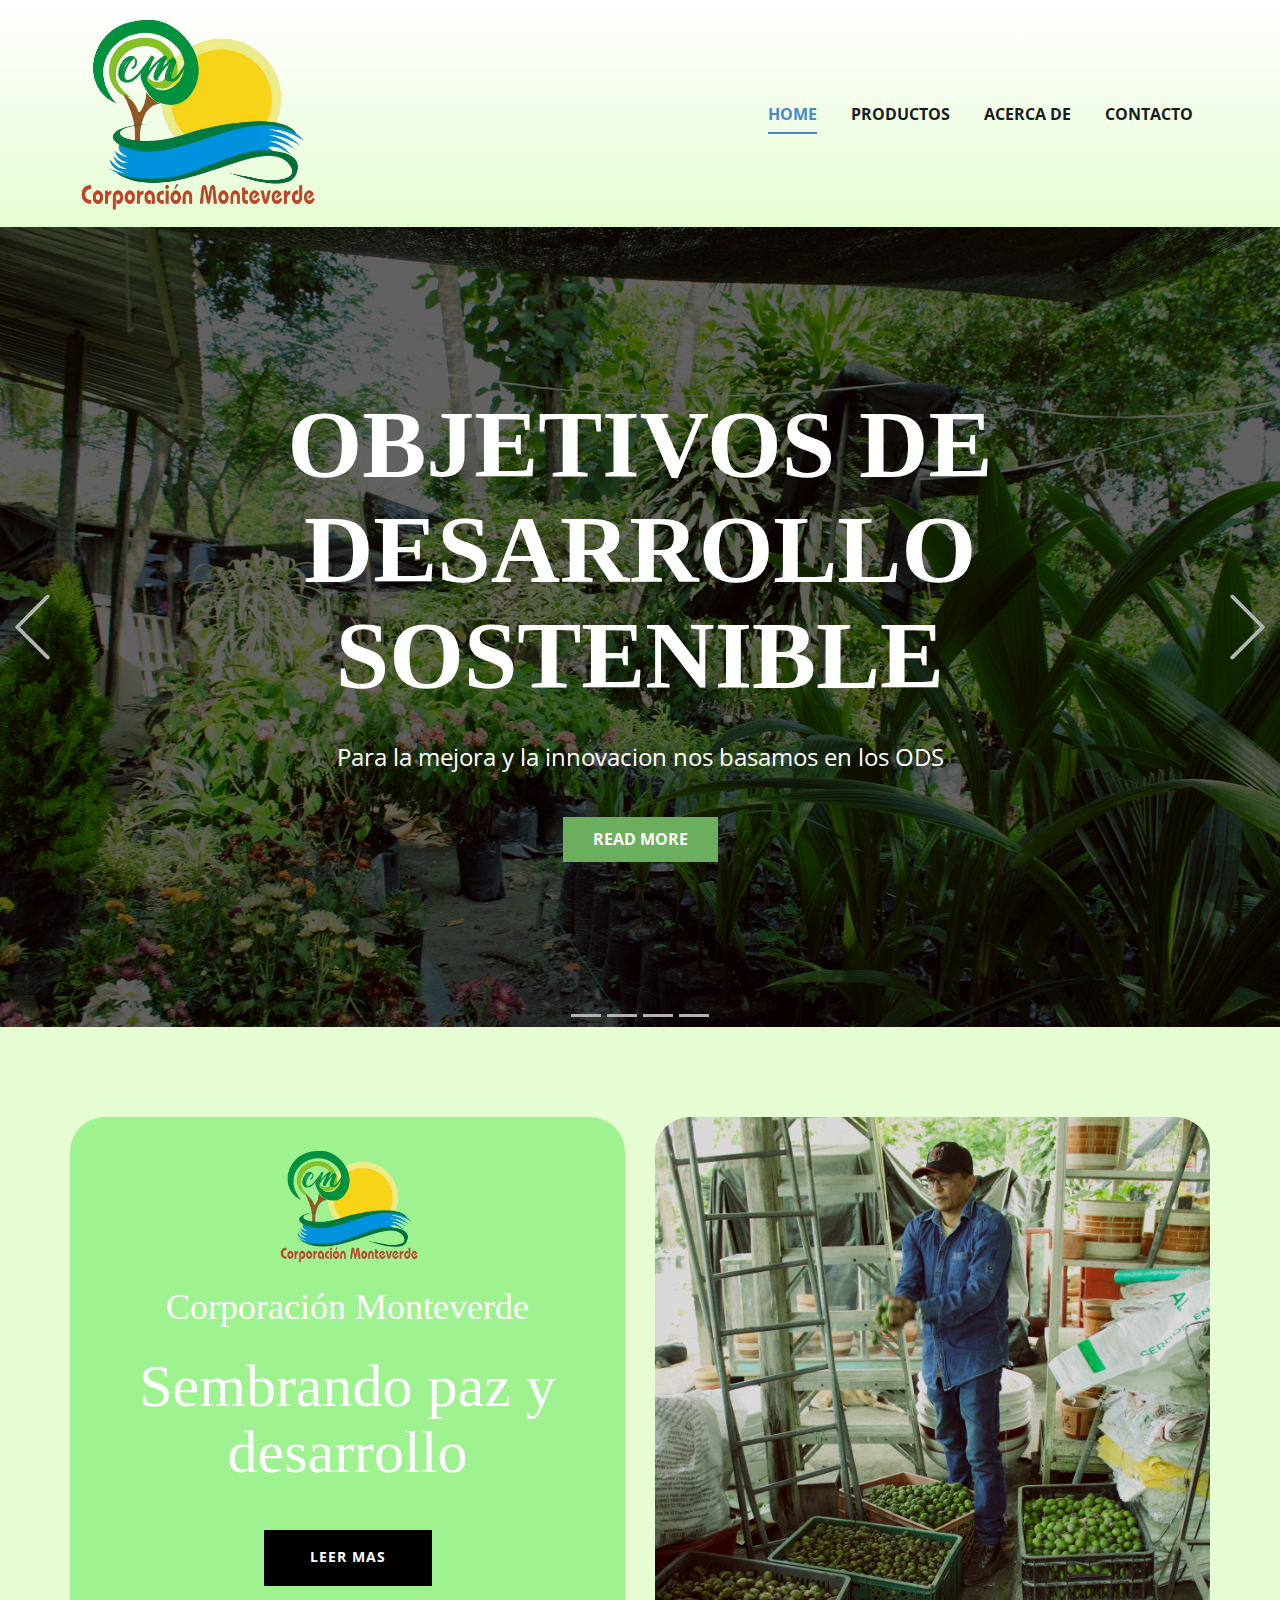
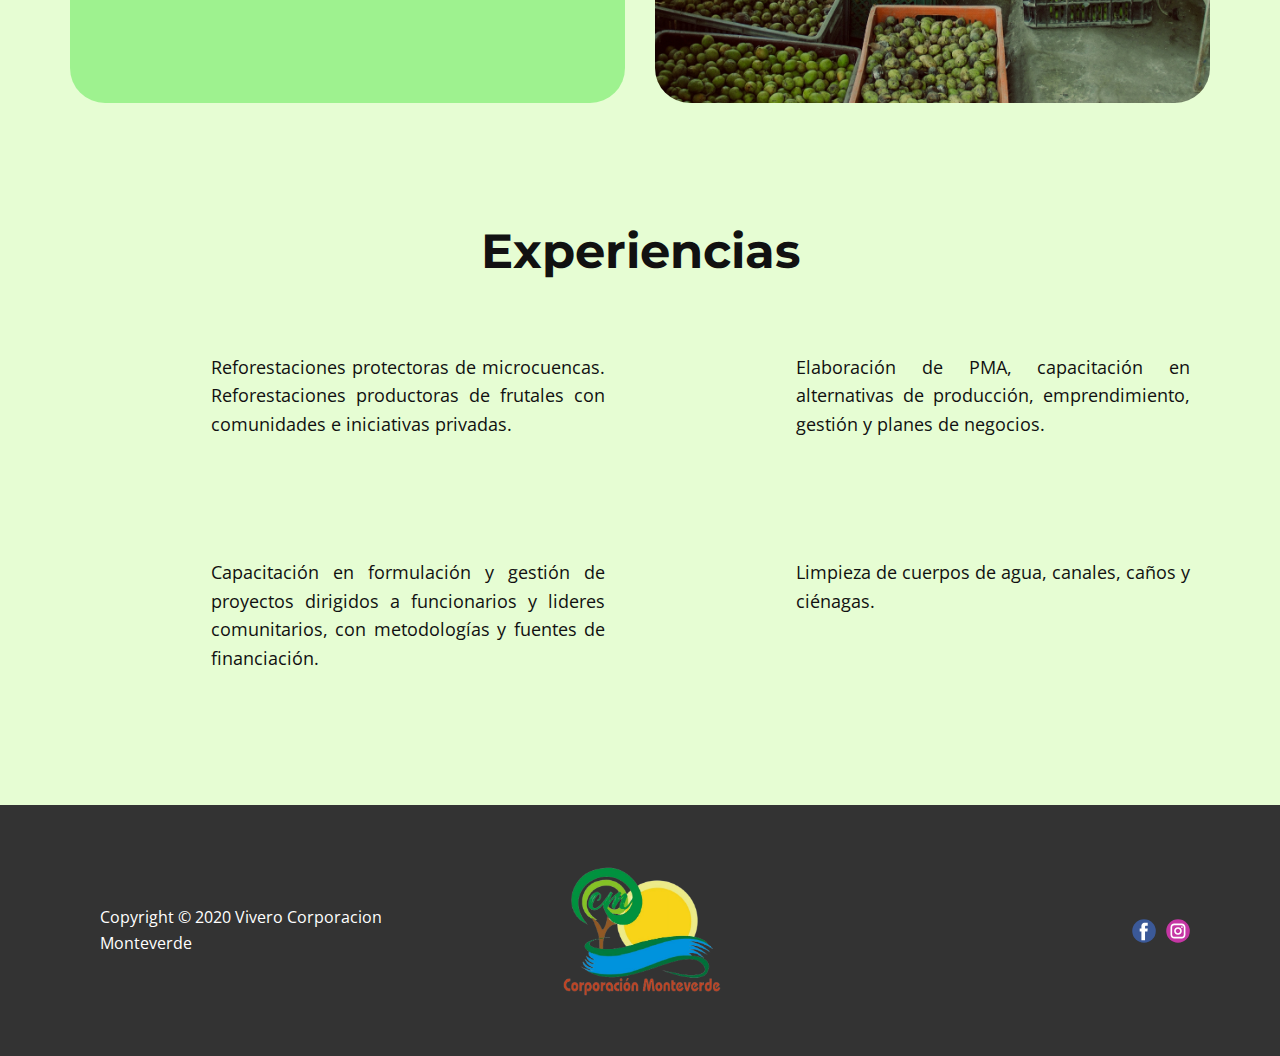
<file: index.html>
<!DOCTYPE html>
<html style="font-size: 16px" lang="es">

<head>
  <meta name="viewport" content="width=device-width, initial-scale=1.0" />
  <meta charset="utf-8" />
  <meta name="keywords" content="​Sembrando paz y desarrollo, ​About, INTUITIVE, INTUITIVE, INTUITIVE" />
  <meta name="description" content="" />
  <title>Home</title>
  <link rel="stylesheet" href="nicepage.css" media="screen" />
  <link rel="stylesheet" href="Home.css" media="screen" />
  <script class="u-script" type="text/javascript" src="jquery.js" defer=""></script>
  <script class="u-script" type="text/javascript" src="nicepage.js" defer=""></script>
  <meta name="generator" content="Nicepage 5.8.2, nicepage.com" />
  <link rel="icon" href="images/Logo-removebg-preview.png" />
  <link id="u-theme-google-font" rel="stylesheet"
    href="https://fonts.googleapis.com/css?family=Open+Sans:300,300i,400,400i,500,500i,600,600i,700,700i,800,800i" />
  <link id="u-page-google-font" rel="stylesheet"
    href="https://fonts.googleapis.com/css?family=Montserrat:100,100i,200,200i,300,300i,400,400i,500,500i,600,600i,700,700i,800,800i,900,900i|Ubuntu:300,300i,400,400i,500,500i,700,700i" />

  <script type="application/ld+json">
    {
      "@context": "http://schema.org",
      "@type": "Organization",
      "name": "Vivero monteverde",
      "logo": "images/Logo-removebg-preview.png?rand=8651",
      "sameAs": [
        "https://www.facebook.com/silviojabit?mibextid=ZbWKwL",
        "https://instagram.com/corp_monte_verde?igshid=Y2IzZGU1MTFhOQ=="
      ]
    }
  </script>
  <meta name="theme-color" content="#478ac9" />
  <meta property="og:title" content="Home" />
  <meta property="og:description" content="" />
  <meta property="og:type" content="website" />
  <meta data-intl-tel-input-cdn-path="intlTelInput/" />
</head>

<body data-home-page="Home.html" data-home-page-title="Home" class="u-body u-xl-mode" data-lang="es">
  <header class="u-clearfix u-gradient u-header u-sticky u-sticky-62e2 u-header" id="sec-1575">
    <div class="u-clearfix u-sheet u-sheet-1">
      <a href="Home.html" class="u-image u-logo u-image-1" data-image-width="500" data-image-height="385" title="Home">
        <img src="images/Logo-removebg-preview.png?rand=8651" class="u-logo-image u-logo-image-1" />
      </a>
      <nav class="u-dropdown-icon u-menu u-menu-one-level u-offcanvas u-menu-1">
        <div class="menu-collapse" style="
              font-size: 1rem;
              letter-spacing: 0px;
              font-weight: 700;
              text-transform: uppercase;
            ">
          <a class="u-button-style u-custom-active-border-color u-custom-border u-custom-border-color u-custom-borders u-custom-hover-border-color u-custom-left-right-menu-spacing u-custom-padding-bottom u-custom-text-color u-custom-text-hover-color u-custom-top-bottom-menu-spacing u-nav-link u-text-active-palette-1-base u-text-hover-palette-2-base"
            href="#">
            <svg class="u-svg-link" viewBox="0 0 24 24">
              <use xmlns:xlink="http://www.w3.org/1999/xlink" xlink:href="#menu-hamburger"></use>
            </svg>
            <svg class="u-svg-content" version="1.1" id="menu-hamburger" viewBox="0 0 16 16" x="0px" y="0px"
              xmlns:xlink="http://www.w3.org/1999/xlink" xmlns="http://www.w3.org/2000/svg">
              <g>
                <rect y="1" width="16" height="2"></rect>
                <rect y="7" width="16" height="2"></rect>
                <rect y="13" width="16" height="2"></rect>
              </g>
            </svg>
          </a>
        </div>
        <div class="u-custom-menu u-nav-container">
          <ul class="u-nav u-spacing-30 u-unstyled u-nav-1">
            <li class="u-nav-item">
              <a class="u-border-2 u-border-active-palette-1-base u-border-hover-palette-1-base u-border-no-left u-border-no-right u-border-no-top u-button-style u-nav-link u-text-active-palette-1-base u-text-grey-90 u-text-hover-grey-90"
                href="Home.html" style="padding: 10px 0px">Home</a>
            </li>
            <li class="u-nav-item">
              <a class="u-border-2 u-border-active-palette-1-base u-border-hover-palette-1-base u-border-no-left u-border-no-right u-border-no-top u-button-style u-nav-link u-text-active-palette-1-base u-text-grey-90 u-text-hover-grey-90"
                href="Ventas.html" style="padding: 10px 0px">Productos</a>
            </li>
            <li class="u-nav-item">
              <a class="u-border-2 u-border-active-palette-1-base u-border-hover-palette-1-base u-border-no-left u-border-no-right u-border-no-top u-button-style u-nav-link u-text-active-palette-1-base u-text-grey-90 u-text-hover-grey-90"
                href="Acerca-de.html" style="padding: 10px 0px">Acerca de</a>
            </li>
            <li class="u-nav-item">
              <a class="u-border-2 u-border-active-palette-1-base u-border-hover-palette-1-base u-border-no-left u-border-no-right u-border-no-top u-button-style u-nav-link u-text-active-palette-1-base u-text-grey-90 u-text-hover-grey-90"
                href="Contacto.html" style="padding: 10px 0px">Contacto</a>
            </li>
          </ul>
        </div>
        <div class="u-custom-menu u-nav-container-collapse">
          <div class="u-black u-container-style u-inner-container-layout u-opacity u-opacity-95 u-sidenav">
            <div class="u-inner-container-layout u-sidenav-overflow">
              <div class="u-menu-close"></div>
              <ul class="u-align-center u-nav u-popupmenu-items u-unstyled u-nav-2">
                <li class="u-nav-item">
                  <a class="u-button-style u-nav-link" href="Home.html">Home</a>
                </li>
                <li class="u-nav-item">
                  <a class="u-button-style u-nav-link" href="Ventas.html">Productos</a>
                </li>
                <li class="u-nav-item">
                  <a class="u-button-style u-nav-link" href="Acerca-de.html">Acerca de</a>
                </li>
                <li class="u-nav-item">
                  <a class="u-button-style u-nav-link" href="Contacto.html">Contacto</a>
                </li>
              </ul>
            </div>
          </div>
          <div class="u-black u-menu-overlay u-opacity u-opacity-70"></div>
        </div>
      </nav>
    </div>
    <style class="u-sticky-style" data-style-id="62e2">
      .u-sticky-fixed.u-sticky-62e2:before,
      .u-body.u-sticky-fixed .u-sticky-62e2:before {
        borders: top right bottom left !important;
      }
    </style>
  </header>
  <section class="u-carousel u-slide u-block-daa8-1" id="carousel_418c" data-interval="5000" data-u-ride="carousel">
    <ol class="u-absolute-hcenter u-carousel-indicators u-block-daa8-2">
      <li data-u-target="#carousel_418c" class="u-active u-grey-30" data-u-slide-to="0"></li>
      <li data-u-target="#carousel_418c" class="u-grey-30" data-u-slide-to="1"></li>
      <li data-u-target="#carousel_418c" class="u-grey-30" data-u-slide-to="2"></li>
      <li data-u-target="#carousel_418c" class="u-grey-30" data-u-slide-to="3"></li>
    </ol>
    <div class="u-carousel-inner" role="listbox">
      <div class="u-active u-align-center u-carousel-item u-clearfix u-image u-shading u-section-1-1" src=""
        data-image-width="2048" data-image-height="1366">
        <div class="u-clearfix u-sheet u-valign-middle-lg u-valign-middle-md u-valign-middle-xl u-sheet-1">
          <h1 class="u-text u-text-default-lg u-text-default-md u-text-default-xl u-title u-text-1">
            OBJETIVOS DE DESARROLLO SOSTENIBLE
          </h1>
          <p class="u-large-text u-text u-text-default u-text-variant u-text-2">
            Para la mejora y la innovacion nos basamos en los ODS
          </p>
          <a href="https://www.un.org/sustainabledevelopment/es/objetivos-de-desarrollo-sostenible/"
            class="u-border-none u-btn u-button-style u-custom-color-3 u-btn-1">Read More</a>
        </div>
      </div>
      <div class="u-align-center u-carousel-item u-clearfix u-image u-shading u-section-1-2" src=""
        data-image-width="2048" data-image-height="1366">
        <div class="u-clearfix u-sheet u-valign-middle-lg u-valign-middle-md u-valign-middle-xl u-sheet-1">
          <h1 class="u-text u-text-default-lg u-text-default-md u-text-default-xl u-title u-text-1">
            CIUDADES Y COMUNIDADES SOSTENIBLES
          </h1>
          <a href="https://www.un.org/sustainabledevelopment/es/objetivos-de-desarrollo-sostenible/"
            class="u-border-none u-btn u-button-style u-custom-color-3 u-btn-1">Read More</a>
        </div>
      </div>
      <div class="u-align-center u-carousel-item u-clearfix u-image u-shading u-section-1-3" src=""
        data-image-width="2048" data-image-height="1366">
        <div class="u-clearfix u-sheet u-valign-middle u-sheet-1">
          <h1 class="u-text u-text-default u-title u-text-1">
            ACCION POR EL CLIMA
          </h1>
          <p class="u-large-text u-text u-text-default u-text-variant u-text-2">
            Monteverde esta comprometido a la siembra de arboles para el
            cuidado del planeta y asi mismo la regulacion del clima.
          </p>
          <a href="https://www.un.org/sustainabledevelopment/es/objetivos-de-desarrollo-sostenible/https://www.un.org/sustainabledevelopment/es/objetivos-de-desarrollo-sostenible/"
            class="u-border-none u-btn u-button-style u-custom-color-3 u-btn-1">Read More</a>
        </div>
      </div>
      <div class="u-align-center u-carousel-item u-clearfix u-image u-shading u-section-1-4" src=""
        data-image-width="2048" data-image-height="1366">
        <div class="u-clearfix u-sheet u-valign-middle-lg u-valign-middle-md u-valign-middle-xl u-sheet-1">
          <h1 class="u-text u-text-default-lg u-text-default-md u-text-default-xl u-title u-text-1">
            VIDA DE ECOSISTEMAS TERRESTRES
          </h1>
          <a href="https://www.un.org/sustainabledevelopment/es/objetivos-de-desarrollo-sostenible/"
            class="u-border-none u-btn u-button-style u-custom-color-3 u-btn-1">Read More</a>
        </div>
      </div>
    </div>
    <a class="u-absolute-vcenter u-carousel-control u-carousel-control-prev u-text-grey-30 u-block-daa8-3"
      href="#carousel_418c" role="button" data-u-slide="prev">
      <span aria-hidden="true">
        <svg class="u-svg-link" viewBox="0 0 477.175 477.175">
          <path d="M145.188,238.575l215.5-215.5c5.3-5.3,5.3-13.8,0-19.1s-13.8-5.3-19.1,0l-225.1,225.1c-5.3,5.3-5.3,13.8,0,19.1l225.1,225
                    c2.6,2.6,6.1,4,9.5,4s6.9-1.3,9.5-4c5.3-5.3,5.3-13.8,0-19.1L145.188,238.575z"></path>
        </svg>
      </span>
      <span class="sr-only">Previous</span>
    </a>
    <a class="u-absolute-vcenter u-carousel-control u-carousel-control-next u-text-grey-30 u-block-daa8-4"
      href="#carousel_418c" role="button" data-u-slide="next">
      <span aria-hidden="true">
        <svg class="u-svg-link" viewBox="0 0 477.175 477.175">
          <path
            d="M360.731,229.075l-225.1-225.1c-5.3-5.3-13.8-5.3-19.1,0s-5.3,13.8,0,19.1l215.5,215.5l-215.5,215.5
                    c-5.3,5.3-5.3,13.8,0,19.1c2.6,2.6,6.1,4,9.5,4c3.4,0,6.9-1.3,9.5-4l225.1-225.1C365.931,242.875,365.931,234.275,360.731,229.075z">
          </path>
        </svg>
      </span>
      <span class="sr-only">Siguiente</span>
    </a>
  </section>
  <section class="u-clearfix u-custom-color-2 u-section-2" id="carousel_4e9b">
    <div class="u-clearfix u-sheet u-valign-middle-lg u-sheet-1">
      <div class="u-clearfix u-expanded-width u-gutter-30 u-layout-wrap u-layout-wrap-1">
        <div class="u-layout">
          <div class="u-layout-row">
            <div
              class="u-align-center u-container-style u-custom-color-1 u-layout-cell u-radius-50 u-shape-round u-size-30 u-layout-cell-1">
              <div class="u-container-layout u-container-layout-1">
                <img class="u-image u-image-contain u-image-round u-radius-10 u-image-1"
                  src="images/Logo-removebg-preview.png?rand=e1fd" alt="" data-image-width="500"
                  data-image-height="385" />
                <h3 class="u-custom-font u-font-georgia u-text u-text-body-alt-color u-text-default u-text-1">
                  Corporación Monteverde
                </h3>
                <h1 class="u-custom-font u-font-georgia u-text u-text-body-alt-color u-text-2">
                  Sembrando paz y desarrollo
                </h1>
                <a href="Acerca-de.html" class="u-black u-border-none u-btn u-button-style u-hover-white u-btn-1">Leer
                  mas</a>
              </div>
            </div>
            <div
              class="u-container-align-center u-container-style u-image u-image-round u-layout-cell u-radius-50 u-size-30 u-image-2"
              data-image-width="1366" data-image-height="2048">
              <div class="u-container-layout u-container-layout-2"></div>
            </div>
          </div>
        </div>
      </div>
    </div>
  </section>
  <section class="u-align-left u-clearfix u-container-align-center u-custom-color-2 u-section-3" id="carousel_f8d0">
    <div class="u-clearfix u-sheet u-sheet-1">
      <h2 class="u-align-center u-custom-font u-font-montserrat u-text u-text-1">
        Experiencias
      </h2>
      <div class="u-expanded-width u-list u-list-1">
        <div class="u-repeater u-repeater-1">
          <div class="u-align-justify u-container-style u-custom-item u-list-item u-repeater-item u-shape-rectangle">
            <div class="u-container-layout u-similar-container u-valign-top u-container-layout-1">
              <div
                class="u-align-center u-container-style u-custom-color-3 u-custom-item u-group u-radius-50 u-shape-round u-group-1"
                data-animation-name="customAnimationIn" data-animation-duration="2000">
                <div class="u-container-layout u-valign-middle">
                  <h5 class="u-custom-font u-font-ubuntu u-text u-text-default u-text-2">
                    01
                  </h5>
                </div>
              </div>
              <p class="u-text u-text-3">
                Reforestaciones protectoras de microcuencas. Reforestaciones
                productoras de frutales con comunidades e iniciativas
                privadas.<br />
              </p>
            </div>
          </div>
          <div class="u-align-justify u-container-style u-custom-item u-list-item u-repeater-item u-shape-rectangle">
            <div class="u-container-layout u-similar-container u-valign-top u-container-layout-3">
              <div
                class="u-align-center u-container-style u-custom-color-3 u-custom-item u-group u-radius-50 u-shape-round u-group-2"
                data-animation-name="customAnimationIn" data-animation-duration="2000">
                <div class="u-container-layout u-valign-middle">
                  <h5 class="u-custom-font u-font-ubuntu u-text u-text-default u-text-4">
                    02
                  </h5>
                </div>
              </div>
              <p class="u-text u-text-5">
                Elaboración de PMA, capacitación en alternativas de
                producción, emprendimiento, gestión y planes de
                negocios.&nbsp;<br />
                <br />
              </p>
            </div>
          </div>
          <div class="u-align-justify u-container-style u-custom-item u-list-item u-repeater-item u-shape-rectangle">
            <div class="u-container-layout u-similar-container u-valign-top u-container-layout-5">
              <div
                class="u-align-center u-container-style u-custom-color-3 u-custom-item u-group u-radius-50 u-shape-round u-group-3"
                data-animation-name="customAnimationIn" data-animation-duration="2000">
                <div class="u-container-layout u-valign-middle">
                  <h5 class="u-custom-font u-font-ubuntu u-text u-text-default u-text-6">
                    03
                  </h5>
                </div>
              </div>
              <p class="u-text u-text-7">
                Capacitación en formulación y gestión de proyectos dirigidos a
                funcionarios y lideres comunitarios, con metodologías y
                fuentes de financiación.
              </p>
            </div>
          </div>
          <div class="u-align-justify u-container-style u-custom-item u-list-item u-repeater-item u-shape-rectangle">
            <div class="u-container-layout u-similar-container u-valign-top u-container-layout-7">
              <div
                class="u-align-center u-container-style u-custom-color-3 u-custom-item u-group u-radius-50 u-shape-round u-group-4"
                data-animation-name="customAnimationIn" data-animation-duration="2000">
                <div class="u-container-layout u-valign-middle">
                  <h5 class="u-custom-font u-font-ubuntu u-text u-text-default u-text-8">
                    04
                  </h5>
                </div>
              </div>
              <p class="u-text u-text-9">
                Limpieza de cuerpos de agua, canales, caños y ciénagas.
              </p>
            </div>
          </div>
        </div>
      </div>
    </div>
  </section>

  <footer class="u-clearfix u-footer u-grey-80" id="sec-7946">
    <div class="u-clearfix u-sheet u-sheet-1">
      <div class="u-clearfix u-expanded-width u-gutter-30 u-layout-wrap u-layout-wrap-1">
        <div class="u-gutter-0 u-layout">
          <div class="u-layout-row">
            <div
              class="u-align-center-sm u-align-center-xs u-align-left-md u-align-left-xl u-container-style u-layout-cell u-left-cell u-size-20 u-size-30-md u-layout-cell-1">
              <div class="u-container-layout u-valign-middle u-container-layout-1">
                <!--position-->
                <div data-position="" class="u-position u-position-1">
                  <!--block-->
                  <div class="u-block">
                    <div class="u-block-container u-clearfix">
                      <!--block_header-->
                      <h5 class="u-block-header u-text">
                        <!--block_header_content-->
                        <!--/block_header_content-->
                      </h5>
                      <!--/block_header-->
                      <!--block_content-->
                      <div class="u-block-content u-text">
                        <!--block_content_content-->
                        Copyright © 2020 Vivero Corporacion Monteverde
                        <!--/block_content_content-->
                      </div>
                      <!--/block_content-->
                    </div>
                  </div>
                  <!--/block-->
                </div>
                <!--/position-->
              </div>
            </div>
            <div
              class="u-align-center-sm u-align-right-md u-container-style u-layout-cell u-size-20 u-size-30-md u-layout-cell-2">
              <div class="u-container-layout u-valign-bottom u-container-layout-2">
                <a href="https://corporacionmonteverde.com.co" class="u-image u-logo u-image-1" data-image-width="500"
                  data-image-height="385">
                  <img src="images/Logo-removebg-preview.png?rand=0718" class="u-logo-image u-logo-image-1" />
                </a>
              </div>
            </div>
            <div
              class="u-align-center-sm u-align-center-xs u-align-left-md u-align-right-lg u-align-right-xl u-container-style u-layout-cell u-right-cell u-size-20 u-size-30-md u-layout-cell-3">
              <div class="u-container-layout u-valign-middle u-container-layout-3">
                <div class="u-social-icons u-spacing-10 u-social-icons-1">
                  <a class="u-social-url" title="facebook"
                    href="https://www.facebook.com/silviojabit?mibextid=ZbWKwL"><span
                      class="u-icon u-social-facebook u-social-icon u-icon-1"><svg class="u-svg-link"
                        preserveAspectRatio="xMidYMin slice" viewBox="0 0 112 112" style="">
                        <use xmlns:xlink="http://www.w3.org/1999/xlink" xlink:href="#svg-1bef"></use>
                      </svg><svg class="u-svg-content" viewBox="0 0 112 112" x="0" y="0" id="svg-1bef">
                        <circle fill="currentColor" cx="56.1" cy="56.1" r="55"></circle>
                        <path fill="#FFFFFF" d="M73.5,31.6h-9.1c-1.4,0-3.6,0.8-3.6,3.9v8.5h12.6L72,58.3H60.8v40.8H43.9V58.3h-8V43.9h8v-9.2
      c0-6.7,3.1-17,17-17h12.5v13.9H73.5z"></path>
                      </svg></span>
                  </a>
                  <a class="u-social-url" title="instagram"
                    href="https://instagram.com/corp_monte_verde?igshid=Y2IzZGU1MTFhOQ=="><span
                      class="u-icon u-social-icon u-social-instagram u-icon-2"><svg class="u-svg-link"
                        preserveAspectRatio="xMidYMin slice" viewBox="0 0 112 112" style="">
                        <use xmlns:xlink="http://www.w3.org/1999/xlink" xlink:href="#svg-3dea"></use>
                      </svg><svg class="u-svg-content" viewBox="0 0 112 112" x="0" y="0" id="svg-3dea">
                        <circle fill="currentColor" cx="56.1" cy="56.1" r="55"></circle>
                        <path fill="#FFFFFF"
                          d="M55.9,38.2c-9.9,0-17.9,8-17.9,17.9C38,66,46,74,55.9,74c9.9,0,17.9-8,17.9-17.9C73.8,46.2,65.8,38.2,55.9,38.2
      z M55.9,66.4c-5.7,0-10.3-4.6-10.3-10.3c-0.1-5.7,4.6-10.3,10.3-10.3c5.7,0,10.3,4.6,10.3,10.3C66.2,61.8,61.6,66.4,55.9,66.4z"></path>
                        <path fill="#FFFFFF"
                          d="M74.3,33.5c-2.3,0-4.2,1.9-4.2,4.2s1.9,4.2,4.2,4.2s4.2-1.9,4.2-4.2S76.6,33.5,74.3,33.5z">
                        </path>
                        <path fill="#FFFFFF" d="M73.1,21.3H38.6c-9.7,0-17.5,7.9-17.5,17.5v34.5c0,9.7,7.9,17.6,17.5,17.6h34.5c9.7,0,17.5-7.9,17.5-17.5V38.8
      C90.6,29.1,82.7,21.3,73.1,21.3z M83,73.3c0,5.5-4.5,9.9-9.9,9.9H38.6c-5.5,0-9.9-4.5-9.9-9.9V38.8c0-5.5,4.5-9.9,9.9-9.9h34.5
      c5.5,0,9.9,4.5,9.9,9.9V73.3z"></path>
                      </svg></span>
                  </a>
                </div>
              </div>
            </div>
          </div>
        </div>
      </div>
    </div>
  </footer>
</body>

</html>
</file>
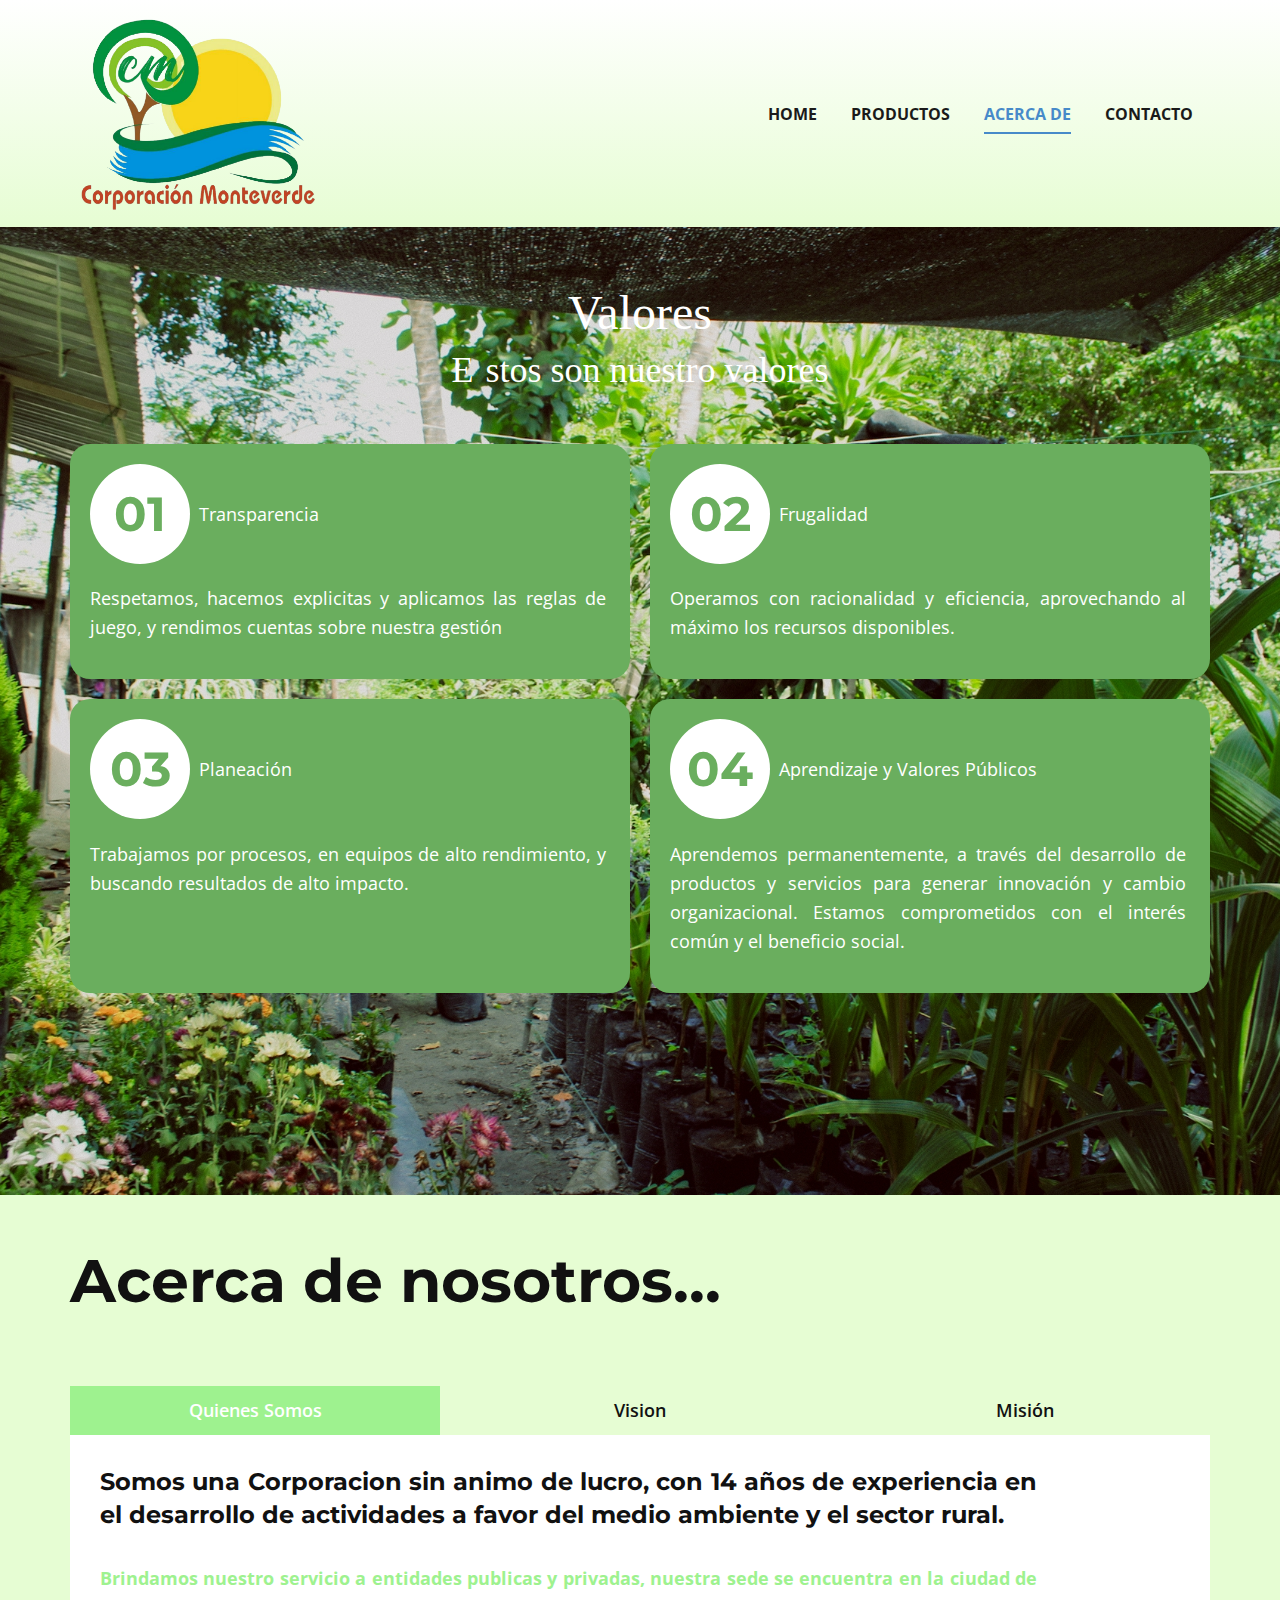
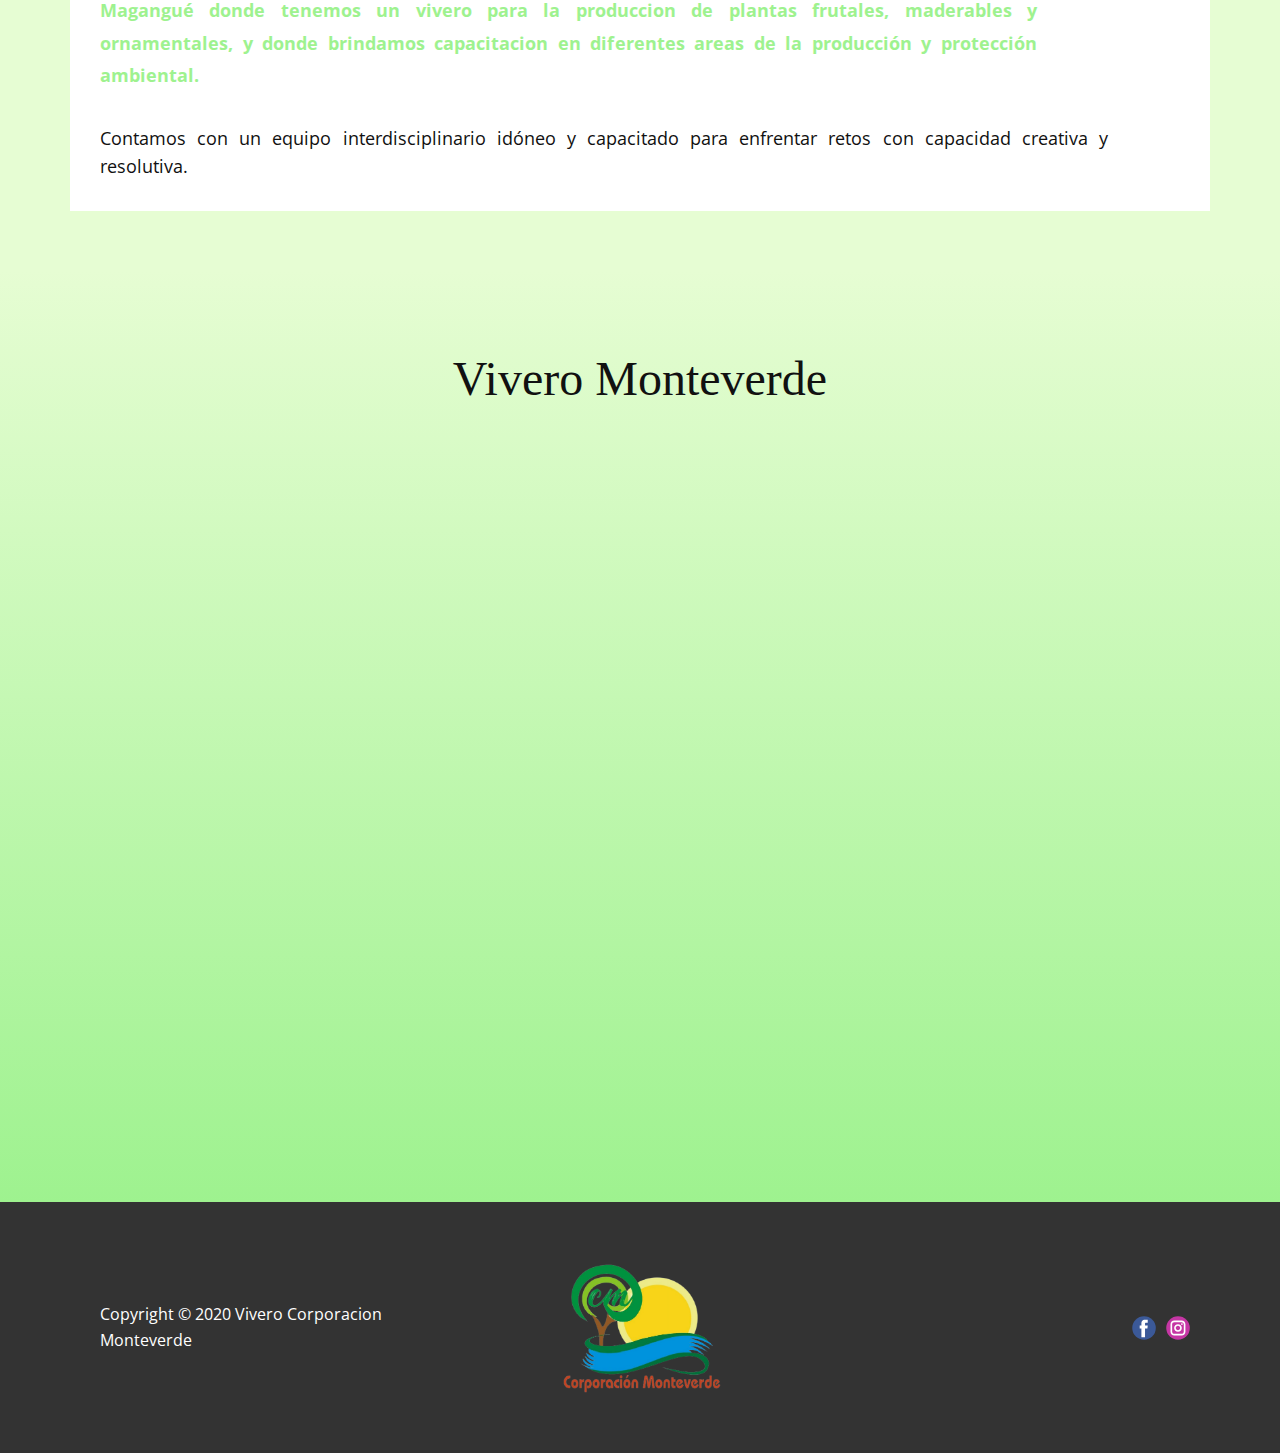
<file: Acerca-de.html>
<!DOCTYPE html>
<html style="font-size: 16px" lang="es">

<head>
  <meta name="viewport" content="width=device-width, initial-scale=1.0" />
  <meta charset="utf-8" />
  <meta name="keywords" content="" />
  <meta name="description" content="" />
  <title>Acerca de</title>
  <link rel="stylesheet" href="nicepage.css" media="screen" />
  <link rel="stylesheet" href="Acerca-de.css" media="screen" />
  <script class="u-script" type="text/javascript" src="jquery.js" defer=""></script>
  <script class="u-script" type="text/javascript" src="nicepage.js" defer=""></script>
  <meta name="generator" content="Nicepage 5.8.2, nicepage.com" />
  <link rel="icon" href="images/Logo-removebg-preview.png" />
  <link id="u-theme-google-font" rel="stylesheet"
    href="https://fonts.googleapis.com/css?family=Open+Sans:300,300i,400,400i,500,500i,600,600i,700,700i,800,800i" />
  <link id="u-page-google-font" rel="stylesheet"
    href="https://fonts.googleapis.com/css?family=Montserrat:100,100i,200,200i,300,300i,400,400i,500,500i,600,600i,700,700i,800,800i,900,900i" />

  <script type="application/ld+json">
    {
      "@context": "http://schema.org",
      "@type": "Organization",
      "name": "Vivero monteverde",
      "logo": "images/Logo-removebg-preview.png?rand=8651",
      "sameAs": [
        "https://www.facebook.com/silviojabit?mibextid=ZbWKwL",
        "https://instagram.com/corp_monte_verde?igshid=Y2IzZGU1MTFhOQ=="
      ]
    }
  </script>
  <meta name="theme-color" content="#478ac9" />
  <meta property="og:title" content="Acerca de" />
  <meta property="og:description" content="" />
  <meta property="og:type" content="website" />
  <meta data-intl-tel-input-cdn-path="intlTelInput/" />
</head>

<body class="u-body u-xl-mode" data-lang="es">
  <header class="u-clearfix u-gradient u-header u-sticky u-sticky-62e2 u-header" id="sec-1575">
    <div class="u-clearfix u-sheet u-sheet-1">
      <a href="Home.html" class="u-image u-logo u-image-1" data-image-width="500" data-image-height="385" title="Home">
        <img src="images/Logo-removebg-preview.png?rand=8651" class="u-logo-image u-logo-image-1" />
      </a>
      <nav class="u-dropdown-icon u-menu u-menu-one-level u-offcanvas u-menu-1">
        <div class="menu-collapse" style="
              font-size: 1rem;
              letter-spacing: 0px;
              font-weight: 700;
              text-transform: uppercase;
            ">
          <a class="u-button-style u-custom-active-border-color u-custom-border u-custom-border-color u-custom-borders u-custom-hover-border-color u-custom-left-right-menu-spacing u-custom-padding-bottom u-custom-text-color u-custom-text-hover-color u-custom-top-bottom-menu-spacing u-nav-link u-text-active-palette-1-base u-text-hover-palette-2-base"
            href="#">
            <svg class="u-svg-link" viewBox="0 0 24 24">
              <use xmlns:xlink="http://www.w3.org/1999/xlink" xlink:href="#menu-hamburger"></use>
            </svg>
            <svg class="u-svg-content" version="1.1" id="menu-hamburger" viewBox="0 0 16 16" x="0px" y="0px"
              xmlns:xlink="http://www.w3.org/1999/xlink" xmlns="http://www.w3.org/2000/svg">
              <g>
                <rect y="1" width="16" height="2"></rect>
                <rect y="7" width="16" height="2"></rect>
                <rect y="13" width="16" height="2"></rect>
              </g>
            </svg>
          </a>
        </div>
        <div class="u-custom-menu u-nav-container">
          <ul class="u-nav u-spacing-30 u-unstyled u-nav-1">
            <li class="u-nav-item">
              <a class="u-border-2 u-border-active-palette-1-base u-border-hover-palette-1-base u-border-no-left u-border-no-right u-border-no-top u-button-style u-nav-link u-text-active-palette-1-base u-text-grey-90 u-text-hover-grey-90"
                href="Home.html" style="padding: 10px 0px">Home</a>
            </li>
            <li class="u-nav-item">
              <a class="u-border-2 u-border-active-palette-1-base u-border-hover-palette-1-base u-border-no-left u-border-no-right u-border-no-top u-button-style u-nav-link u-text-active-palette-1-base u-text-grey-90 u-text-hover-grey-90"
                href="Ventas.html" style="padding: 10px 0px">Productos</a>
            </li>
            <li class="u-nav-item">
              <a class="u-border-2 u-border-active-palette-1-base u-border-hover-palette-1-base u-border-no-left u-border-no-right u-border-no-top u-button-style u-nav-link u-text-active-palette-1-base u-text-grey-90 u-text-hover-grey-90"
                href="Acerca-de.html" style="padding: 10px 0px">Acerca de</a>
            </li>
            <li class="u-nav-item">
              <a class="u-border-2 u-border-active-palette-1-base u-border-hover-palette-1-base u-border-no-left u-border-no-right u-border-no-top u-button-style u-nav-link u-text-active-palette-1-base u-text-grey-90 u-text-hover-grey-90"
                href="Contacto.html" style="padding: 10px 0px">Contacto</a>
            </li>
          </ul>
        </div>
        <div class="u-custom-menu u-nav-container-collapse">
          <div class="u-black u-container-style u-inner-container-layout u-opacity u-opacity-95 u-sidenav">
            <div class="u-inner-container-layout u-sidenav-overflow">
              <div class="u-menu-close"></div>
              <ul class="u-align-center u-nav u-popupmenu-items u-unstyled u-nav-2">
                <li class="u-nav-item">
                  <a class="u-button-style u-nav-link" href="Home.html">Home</a>
                </li>
                <li class="u-nav-item">
                  <a class="u-button-style u-nav-link" href="Ventas.html">Productos</a>
                </li>
                <li class="u-nav-item">
                  <a class="u-button-style u-nav-link" href="Acerca-de.html">Acerca de</a>
                </li>
                <li class="u-nav-item">
                  <a class="u-button-style u-nav-link" href="Contacto.html">Contacto</a>
                </li>
              </ul>
            </div>
          </div>
          <div class="u-black u-menu-overlay u-opacity u-opacity-70"></div>
        </div>
      </nav>
    </div>
    <style class="u-sticky-style" data-style-id="62e2">
      .u-sticky-fixed.u-sticky-62e2:before,
      .u-body.u-sticky-fixed .u-sticky-62e2:before {
        borders: top right bottom left !important;
      }
    </style>
  </header>
  <section class="u-align-left u-clearfix u-container-align-center u-image u-section-1" id="carousel_5589"
    data-image-width="2048" data-image-height="1366">
    <div class="u-clearfix u-sheet u-sheet-1">
      <h2 class="u-align-center u-text u-text-body-alt-color u-text-1">
        Valores<br />
        <span style="font-size: 2.25rem">E</span>
        <span style="font-size: 2.25rem">stos son nuestro valores</span>
      </h2>
      <div class="u-expanded-width u-list u-list-1">
        <div class="u-repeater u-repeater-1">
          <div
            class="u-align-justify u-container-style u-custom-color-3 u-list-item u-radius-20 u-repeater-item u-shape-round u-list-item-1">
            <div class="u-container-layout u-similar-container u-container-layout-1">
              <div class="u-align-center u-container-style u-group u-radius-50 u-shape-round u-white u-group-1"
                data-animation-name="rollIn" data-animation-duration="2000" data-animation-direction="">
                <div class="u-container-layout u-valign-middle u-container-layout-2">
                  <h2 class="u-custom-font u-font-montserrat u-text u-text-custom-color-3 u-text-2">
                    01
                  </h2>
                </div>
              </div>
              <p class="u-text u-text-body-alt-color u-text-3">
                Transparencia
              </p>
              <p class="u-text u-text-body-alt-color u-text-4">
                Respetamos, hacemos explicitas y aplicamos las reglas de
                juego, y rendimos cuentas sobre nuestra gestión
              </p>
            </div>
          </div>
          <div
            class="u-align-justify u-container-style u-custom-color-3 u-list-item u-radius-20 u-repeater-item u-shape-round u-list-item-2">
            <div class="u-container-layout u-similar-container u-container-layout-3">
              <div class="u-align-center u-container-style u-group u-radius-50 u-shape-round u-white u-group-2"
                data-animation-name="rollIn" data-animation-duration="2000" data-animation-direction="">
                <div class="u-container-layout u-valign-middle u-container-layout-4">
                  <h2 class="u-custom-font u-font-montserrat u-text u-text-custom-color-3 u-text-default u-text-5">
                    02
                  </h2>
                </div>
              </div>
              <p class="u-text u-text-body-alt-color u-text-6">Frugalidad</p>
              <p class="u-text u-text-body-alt-color u-text-7">
                Operamos con racionalidad y eficiencia, aprovechando al máximo
                los recursos disponibles.
              </p>
            </div>
          </div>
          <div
            class="u-align-justify u-container-style u-custom-color-3 u-list-item u-radius-20 u-repeater-item u-shape-round u-list-item-3">
            <div class="u-container-layout u-similar-container u-container-layout-5">
              <div class="u-align-center u-container-style u-group u-radius-50 u-shape-round u-white u-group-3"
                data-animation-name="rollIn" data-animation-duration="2000" data-animation-direction="">
                <div class="u-container-layout u-valign-middle u-container-layout-6">
                  <h2 class="u-custom-font u-font-montserrat u-text u-text-custom-color-3 u-text-default u-text-8">
                    03
                  </h2>
                </div>
              </div>
              <p class="u-text u-text-body-alt-color u-text-9">Planeación</p>
              <p class="u-text u-text-body-alt-color u-text-10">
                Trabajamos por procesos, en equipos de alto rendimiento, y
                buscando resultados de alto impacto.
              </p>
            </div>
          </div>
          <div
            class="u-align-justify u-container-style u-custom-color-3 u-list-item u-radius-20 u-repeater-item u-shape-round u-list-item-4">
            <div class="u-container-layout u-similar-container u-container-layout-7">
              <div class="u-align-center u-container-style u-group u-radius-50 u-shape-round u-white u-group-4"
                data-animation-name="rollIn" data-animation-duration="2000" data-animation-direction="">
                <div class="u-container-layout u-valign-middle u-container-layout-8">
                  <h2 class="u-custom-font u-font-montserrat u-text u-text-custom-color-3 u-text-default u-text-11">
                    04
                  </h2>
                </div>
              </div>
              <p class="u-text u-text-body-alt-color u-text-12">
                Aprendizaje y Valores Públicos
              </p>
              <p class="u-text u-text-body-alt-color u-text-13">
                Aprendemos permanentemente, a través del desarrollo de
                productos y servicios para generar innovación y cambio
                organizacional. Estamos comprometidos con el interés común y
                el beneficio social.<br />
              </p>
            </div>
          </div>
        </div>
      </div>
    </div>
  </section>
  <section class="u-align-left u-clearfix u-custom-color-2 u-section-2" id="carousel_1847">
    <div class="u-clearfix u-sheet u-sheet-1">
      <h2 class="u-custom-font u-font-montserrat u-text u-text-default u-text-1">
        Acerca de nosotros...
      </h2>
      <div class="u-expanded-width u-tab-links-align-justify u-tabs u-tabs-1">
        <ul class="u-spacing-15 u-tab-list u-unstyled" role="tablist">
          <li class="u-tab-item" role="presentation">
            <a class="active u-active-custom-color-1 u-button-style u-tab-link u-text-active-white u-text-body-color u-text-hover-grey-75 u-tab-link-1"
              id="link-tab-0da5" href="#tab-0da5" role="tab" aria-controls="tab-0da5" aria-selected="true">Quienes
              Somos</a>
          </li>
          <li class="u-tab-item" role="presentation">
            <a class="u-active-custom-color-1 u-button-style u-tab-link u-text-active-white u-text-body-color u-text-hover-grey-75 u-tab-link-2"
              id="link-tab-14b7" href="#tab-14b7" role="tab" aria-controls="tab-14b7" aria-selected="false">Vision</a>
          </li>
          <li class="u-tab-item" role="presentation">
            <a class="u-active-custom-color-1 u-button-style u-tab-link u-text-active-white u-text-body-color u-text-hover-grey-75 u-tab-link-3"
              id="link-tab-2917" href="#tab-2917" role="tab" aria-controls="tab-2917" aria-selected="false">Misión</a>
          </li>
        </ul>
        <div class="u-tab-content">
          <div class="u-align-justify u-container-style u-tab-active u-tab-pane u-white u-tab-pane-1" id="tab-0da5"
            role="tabpanel" aria-labelledby="link-tab-0da5">
            <div class="u-container-layout u-container-layout-1">
              <h5 class="u-custom-font u-font-montserrat u-text u-text-2">
                Somos una Corporacion sin animo de lucro, con 14 años de
                experiencia en el desarrollo de actividades a favor del medio
                ambiente y el sector rural.
              </h5>
              <p class="u-text u-text-custom-color-1 u-text-3">
                Brindamos nuestro servicio a entidades publicas y privadas,
                nuestra sede se encuentra en la ciudad de Magangué donde
                tenemos un vivero para la produccion de plantas frutales,
                maderables y ornamentales, y donde brindamos capacitacion en
                diferentes areas de la producción y protección ambiental.
              </p>
              <p class="u-text u-text-4">
                Contamos con un equipo interdisciplinario idóneo y capacitado
                para enfrentar retos con capacidad creativa y resolutiva.
              </p>
            </div>
          </div>
          <div class="u-align-justify u-container-style u-tab-pane u-white u-tab-pane-2" id="tab-14b7" role="tabpanel"
            aria-labelledby="link-tab-14b7">
            <div class="u-container-layout u-valign-middle u-container-layout-2">
              <p class="u-text u-text-5">
                Encabezar el reconocimiento colectivo e institucional como una
                corporación modelo de nuestra región que velará por el
                desarrollo de los objetivos planteados en su misión en un
                periodo de tiempo no superior a los cuatro años, implementado
                por el mejor equipo técnico y tecnológico para así retribuirlo
                en un mejoramiento continuo dado a la comunidad y su entorno
                habitacional.<br />
                <br />
              </p>
            </div>
          </div>
          <div class="u-container-style u-tab-pane u-white u-tab-pane-3" id="tab-2917" role="tabpanel"
            aria-labelledby="link-tab-2917">
            <div class="u-container-layout u-container-layout-3">
              <h4 class="u-align-left u-custom-font u-font-montserrat u-text u-text-default u-text-6">
                Hacia donde vamos
              </h4>
              <p class="u-align-justify u-text u-text-default u-text-7">
                Contituirnos como una organización que velará por el
                desarrollo Socioeconomico y Ambiental de las comunidades donde
                hagamos presencia en la Región, en todo su amplio sentido y
                cuya finalidad es el ofrecimiento de un óptimo servicio de
                capacitación, orientación y manejo de procesos socioeconómicos
                y ambientales encaminados hacia la preservación del medio
                ambiente en completa interacción del hombre y su entorno.
              </p>
            </div>
          </div>
        </div>
      </div>
    </div>
  </section>
  <section class="u-align-center u-clearfix u-gradient u-section-3" id="carousel_ba16">
    <div class="u-clearfix u-sheet u-sheet-1">
      <h2 class="u-text u-text-1">Vivero Monteverde</h2>
      <div class="u-video u-video-1">
        <div class="embed-responsive embed-responsive-1">
          <iframe style="
                position: absolute;
                top: 0;
                left: 0;
                width: 100%;
                height: 100%;
              " class="embed-responsive-item"
            src="https://player.vimeo.com/video/812973683?loop=1&amp;muted=1&amp;title=1&amp;autoplay=1"
            data-autoplay="1" frameborder="0" allowfullscreen=""></iframe>
        </div>
      </div>
    </div>
  </section>

  <footer class="u-clearfix u-footer u-grey-80" id="sec-7946">
    <div class="u-clearfix u-sheet u-sheet-1">
      <div class="u-clearfix u-expanded-width u-gutter-30 u-layout-wrap u-layout-wrap-1">
        <div class="u-gutter-0 u-layout">
          <div class="u-layout-row">
            <div
              class="u-align-center-sm u-align-center-xs u-align-left-md u-align-left-xl u-container-style u-layout-cell u-left-cell u-size-20 u-size-30-md u-layout-cell-1">
              <div class="u-container-layout u-valign-middle u-container-layout-1">
                <!--position-->
                <div data-position="" class="u-position u-position-1">
                  <!--block-->
                  <div class="u-block">
                    <div class="u-block-container u-clearfix">
                      <!--block_header-->
                      <h5 class="u-block-header u-text">
                        <!--block_header_content-->
                        <!--/block_header_content-->
                      </h5>
                      <!--/block_header-->
                      <!--block_content-->
                      <div class="u-block-content u-text">
                        <!--block_content_content-->
                        Copyright © 2020 Vivero Corporacion Monteverde
                        <!--/block_content_content-->
                      </div>
                      <!--/block_content-->
                    </div>
                  </div>
                  <!--/block-->
                </div>
                <!--/position-->
              </div>
            </div>
            <div
              class="u-align-center-sm u-align-right-md u-container-style u-layout-cell u-size-20 u-size-30-md u-layout-cell-2">
              <div class="u-container-layout u-valign-bottom u-container-layout-2">
                <a href="https://corporacionmonteverde.com.co" class="u-image u-logo u-image-1" data-image-width="500"
                  data-image-height="385">
                  <img src="images/Logo-removebg-preview.png?rand=0718" class="u-logo-image u-logo-image-1" />
                </a>
              </div>
            </div>
            <div
              class="u-align-center-sm u-align-center-xs u-align-left-md u-align-right-lg u-align-right-xl u-container-style u-layout-cell u-right-cell u-size-20 u-size-30-md u-layout-cell-3">
              <div class="u-container-layout u-valign-middle u-container-layout-3">
                <div class="u-social-icons u-spacing-10 u-social-icons-1">
                  <a class="u-social-url" title="facebook"
                    href="https://www.facebook.com/silviojabit?mibextid=ZbWKwL"><span
                      class="u-icon u-social-facebook u-social-icon u-icon-1"><svg class="u-svg-link"
                        preserveAspectRatio="xMidYMin slice" viewBox="0 0 112 112" style="">
                        <use xmlns:xlink="http://www.w3.org/1999/xlink" xlink:href="#svg-1bef"></use>
                      </svg><svg class="u-svg-content" viewBox="0 0 112 112" x="0" y="0" id="svg-1bef">
                        <circle fill="currentColor" cx="56.1" cy="56.1" r="55"></circle>
                        <path fill="#FFFFFF" d="M73.5,31.6h-9.1c-1.4,0-3.6,0.8-3.6,3.9v8.5h12.6L72,58.3H60.8v40.8H43.9V58.3h-8V43.9h8v-9.2
      c0-6.7,3.1-17,17-17h12.5v13.9H73.5z"></path>
                      </svg></span>
                  </a>
                  <a class="u-social-url" title="instagram"
                    href="https://instagram.com/corp_monte_verde?igshid=Y2IzZGU1MTFhOQ=="><span
                      class="u-icon u-social-icon u-social-instagram u-icon-2"><svg class="u-svg-link"
                        preserveAspectRatio="xMidYMin slice" viewBox="0 0 112 112" style="">
                        <use xmlns:xlink="http://www.w3.org/1999/xlink" xlink:href="#svg-3dea"></use>
                      </svg><svg class="u-svg-content" viewBox="0 0 112 112" x="0" y="0" id="svg-3dea">
                        <circle fill="currentColor" cx="56.1" cy="56.1" r="55"></circle>
                        <path fill="#FFFFFF"
                          d="M55.9,38.2c-9.9,0-17.9,8-17.9,17.9C38,66,46,74,55.9,74c9.9,0,17.9-8,17.9-17.9C73.8,46.2,65.8,38.2,55.9,38.2
      z M55.9,66.4c-5.7,0-10.3-4.6-10.3-10.3c-0.1-5.7,4.6-10.3,10.3-10.3c5.7,0,10.3,4.6,10.3,10.3C66.2,61.8,61.6,66.4,55.9,66.4z"></path>
                        <path fill="#FFFFFF"
                          d="M74.3,33.5c-2.3,0-4.2,1.9-4.2,4.2s1.9,4.2,4.2,4.2s4.2-1.9,4.2-4.2S76.6,33.5,74.3,33.5z">
                        </path>
                        <path fill="#FFFFFF" d="M73.1,21.3H38.6c-9.7,0-17.5,7.9-17.5,17.5v34.5c0,9.7,7.9,17.6,17.5,17.6h34.5c9.7,0,17.5-7.9,17.5-17.5V38.8
      C90.6,29.1,82.7,21.3,73.1,21.3z M83,73.3c0,5.5-4.5,9.9-9.9,9.9H38.6c-5.5,0-9.9-4.5-9.9-9.9V38.8c0-5.5,4.5-9.9,9.9-9.9h34.5
      c5.5,0,9.9,4.5,9.9,9.9V73.3z"></path>
                      </svg></span>
                  </a>
                </div>
              </div>
            </div>
          </div>
        </div>
      </div>
    </div>
  </footer>
</body>

</html>
</file>
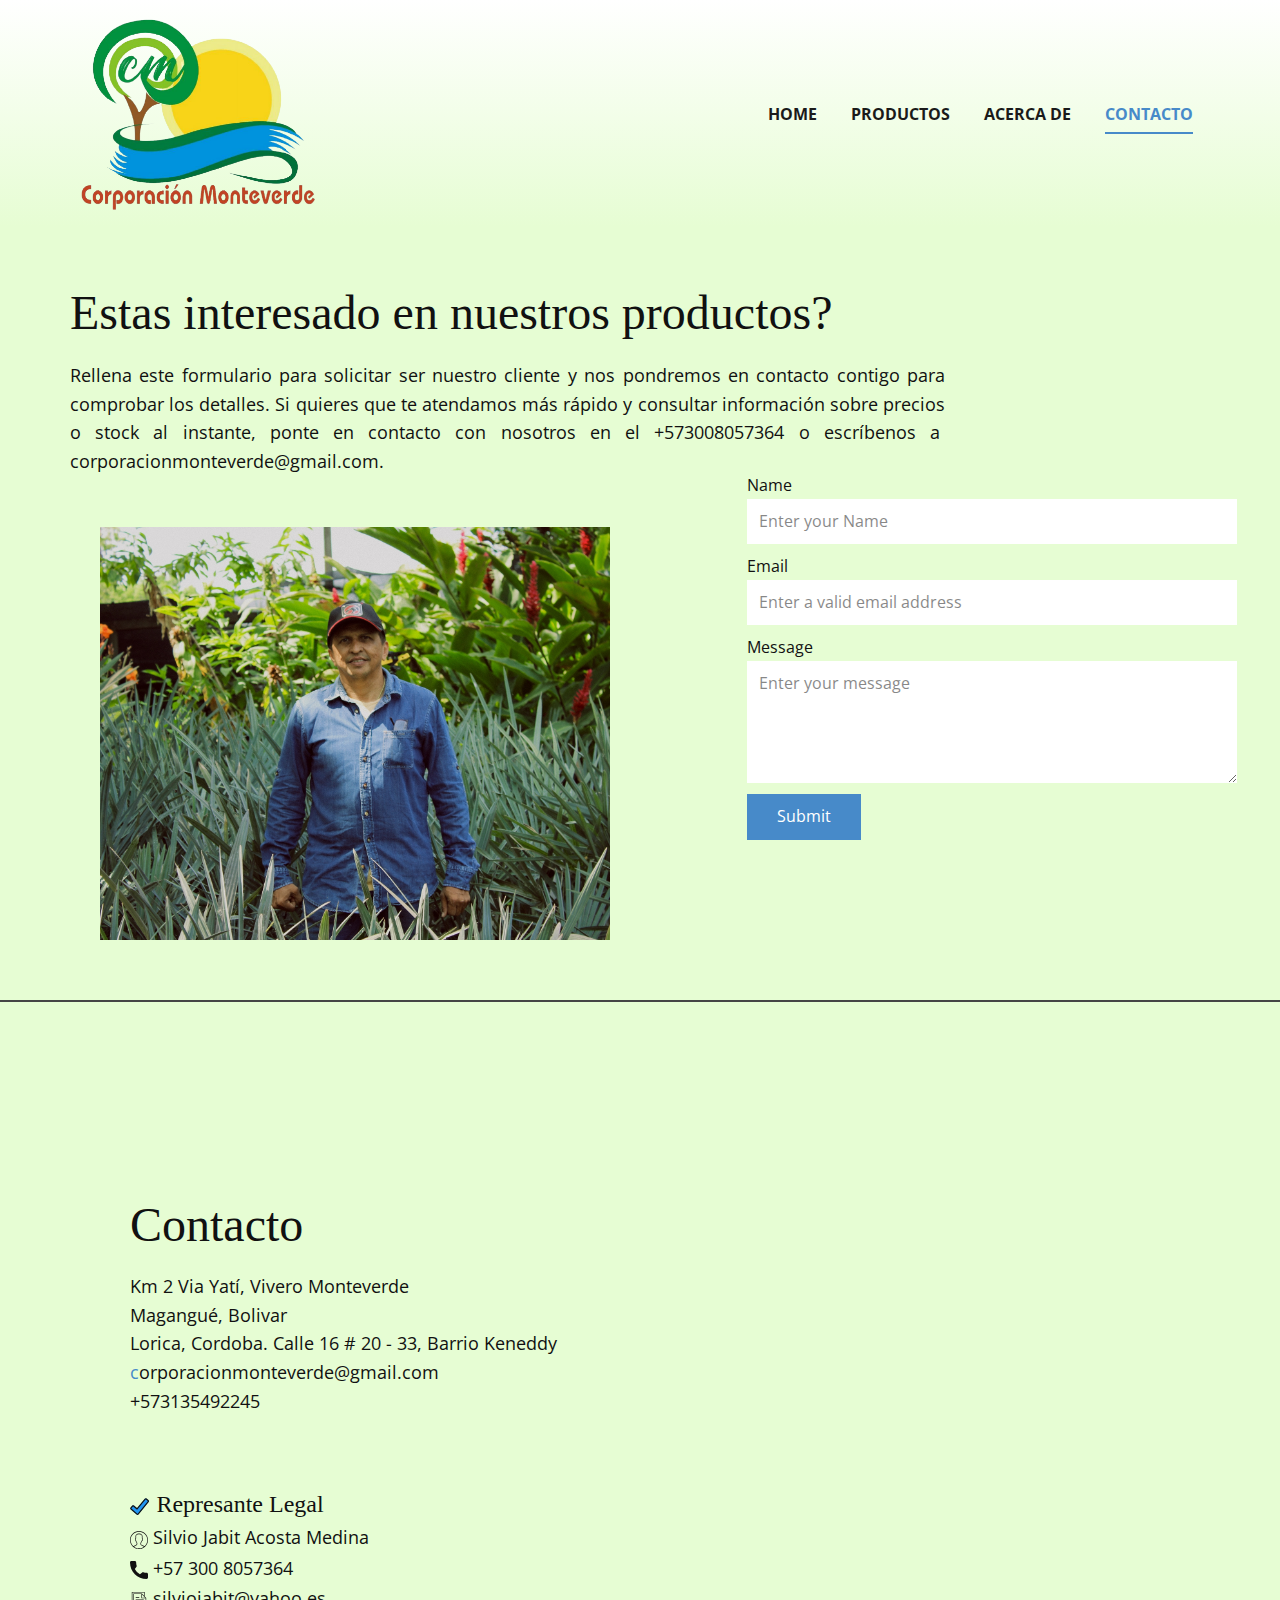
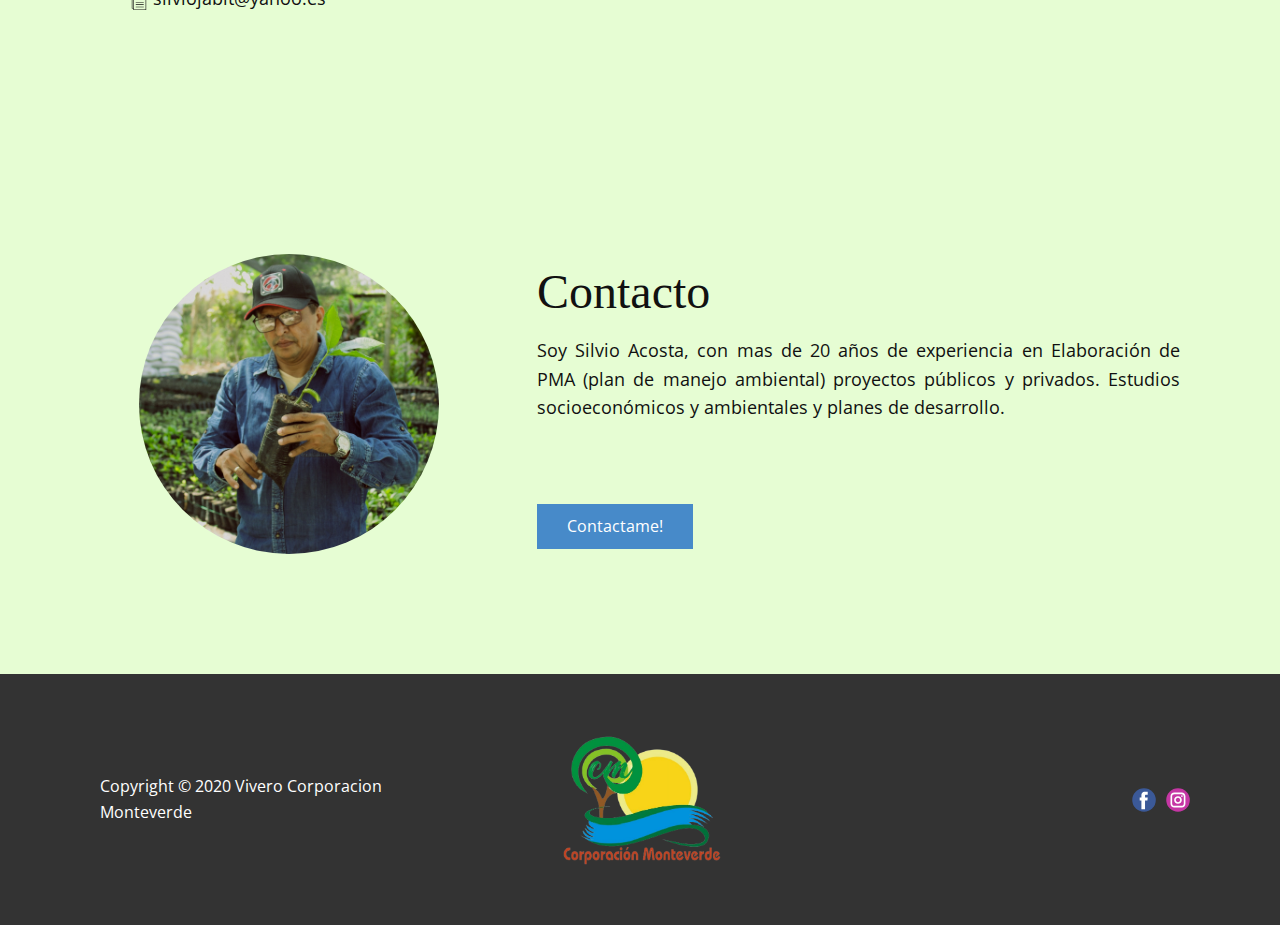
<file: Contacto.html>
<!DOCTYPE html>
<html style="font-size: 16px" lang="es">

<head>
  <meta name="viewport" content="width=device-width, initial-scale=1.0" />
  <meta charset="utf-8" />
  <meta name="keywords" content="​Let’s get started" />
  <meta name="description" content="" />
  <title>Contacto</title>
  <link rel="stylesheet" href="nicepage.css" media="screen" />
  <link rel="stylesheet" href="Contacto.css" media="screen" />
  <script class="u-script" type="text/javascript" src="jquery.js" defer=""></script>
  <script class="u-script" type="text/javascript" src="nicepage.js" defer=""></script>
  <meta name="generator" content="Nicepage 5.8.2, nicepage.com" />
  <meta name="referrer" content="origin" />
  <link rel="icon" href="images/Logo-removebg-preview.png" />
  <link id="u-theme-google-font" rel="stylesheet"
    href="https://fonts.googleapis.com/css?family=Open+Sans:300,300i,400,400i,500,500i,600,600i,700,700i,800,800i" />

  <script type="application/ld+json">
    {
      "@context": "http://schema.org",
      "@type": "Organization",
      "name": "Vivero monteverde",
      "logo": "images/Logo-removebg-preview.png?rand=8651",
      "sameAs": [
        "https://www.facebook.com/silviojabit?mibextid=ZbWKwL",
        "https://instagram.com/corp_monte_verde?igshid=Y2IzZGU1MTFhOQ=="
      ]
    }
  </script>
  <meta name="theme-color" content="#478ac9" />
  <meta property="og:title" content="Contacto" />
  <meta property="og:description" content="" />
  <meta property="og:type" content="website" />
  <meta data-intl-tel-input-cdn-path="intlTelInput/" />
</head>

<body class="u-body u-xl-mode" data-lang="es">
  <header class="u-clearfix u-gradient u-header u-sticky u-sticky-62e2 u-header" id="sec-1575">
    <div class="u-clearfix u-sheet u-sheet-1">
      <a href="Home.html" class="u-image u-logo u-image-1" data-image-width="500" data-image-height="385" title="Home">
        <img src="images/Logo-removebg-preview.png?rand=8651" class="u-logo-image u-logo-image-1" />
      </a>
      <nav class="u-dropdown-icon u-menu u-menu-one-level u-offcanvas u-menu-1">
        <div class="menu-collapse" style="
              font-size: 1rem;
              letter-spacing: 0px;
              font-weight: 700;
              text-transform: uppercase;
            ">
          <a class="u-button-style u-custom-active-border-color u-custom-border u-custom-border-color u-custom-borders u-custom-hover-border-color u-custom-left-right-menu-spacing u-custom-padding-bottom u-custom-text-color u-custom-text-hover-color u-custom-top-bottom-menu-spacing u-nav-link u-text-active-palette-1-base u-text-hover-palette-2-base"
            href="#">
            <svg class="u-svg-link" viewBox="0 0 24 24">
              <use xmlns:xlink="http://www.w3.org/1999/xlink" xlink:href="#menu-hamburger"></use>
            </svg>
            <svg class="u-svg-content" version="1.1" id="menu-hamburger" viewBox="0 0 16 16" x="0px" y="0px"
              xmlns:xlink="http://www.w3.org/1999/xlink" xmlns="http://www.w3.org/2000/svg">
              <g>
                <rect y="1" width="16" height="2"></rect>
                <rect y="7" width="16" height="2"></rect>
                <rect y="13" width="16" height="2"></rect>
              </g>
            </svg>
          </a>
        </div>
        <div class="u-custom-menu u-nav-container">
          <ul class="u-nav u-spacing-30 u-unstyled u-nav-1">
            <li class="u-nav-item">
              <a class="u-border-2 u-border-active-palette-1-base u-border-hover-palette-1-base u-border-no-left u-border-no-right u-border-no-top u-button-style u-nav-link u-text-active-palette-1-base u-text-grey-90 u-text-hover-grey-90"
                href="Home.html" style="padding: 10px 0px">Home</a>
            </li>
            <li class="u-nav-item">
              <a class="u-border-2 u-border-active-palette-1-base u-border-hover-palette-1-base u-border-no-left u-border-no-right u-border-no-top u-button-style u-nav-link u-text-active-palette-1-base u-text-grey-90 u-text-hover-grey-90"
                href="Ventas.html" style="padding: 10px 0px">Productos</a>
            </li>
            <li class="u-nav-item">
              <a class="u-border-2 u-border-active-palette-1-base u-border-hover-palette-1-base u-border-no-left u-border-no-right u-border-no-top u-button-style u-nav-link u-text-active-palette-1-base u-text-grey-90 u-text-hover-grey-90"
                href="Acerca-de.html" style="padding: 10px 0px">Acerca de</a>
            </li>
            <li class="u-nav-item">
              <a class="u-border-2 u-border-active-palette-1-base u-border-hover-palette-1-base u-border-no-left u-border-no-right u-border-no-top u-button-style u-nav-link u-text-active-palette-1-base u-text-grey-90 u-text-hover-grey-90"
                href="Contacto.html" style="padding: 10px 0px">Contacto</a>
            </li>
          </ul>
        </div>
        <div class="u-custom-menu u-nav-container-collapse">
          <div class="u-black u-container-style u-inner-container-layout u-opacity u-opacity-95 u-sidenav">
            <div class="u-inner-container-layout u-sidenav-overflow">
              <div class="u-menu-close"></div>
              <ul class="u-align-center u-nav u-popupmenu-items u-unstyled u-nav-2">
                <li class="u-nav-item">
                  <a class="u-button-style u-nav-link" href="Home.html">Home</a>
                </li>
                <li class="u-nav-item">
                  <a class="u-button-style u-nav-link" href="Ventas.html">Productos</a>
                </li>
                <li class="u-nav-item">
                  <a class="u-button-style u-nav-link" href="Acerca-de.html">Acerca de</a>
                </li>
                <li class="u-nav-item">
                  <a class="u-button-style u-nav-link" href="Contacto.html">Contacto</a>
                </li>
              </ul>
            </div>
          </div>
          <div class="u-black u-menu-overlay u-opacity u-opacity-70"></div>
        </div>
      </nav>
    </div>
    <style class="u-sticky-style" data-style-id="62e2">
      .u-sticky-fixed.u-sticky-62e2:before,
      .u-body.u-sticky-fixed .u-sticky-62e2:before {
        borders: top right bottom left !important;
      }
    </style>
  </header>
  <section class="u-clearfix u-container-align-center-sm u-container-align-center-xs u-custom-color-2 u-section-1"
    id="carousel_c5d9">
    <h2
      class="u-align-center-sm u-align-center-xs u-align-left-lg u-align-left-md u-align-left-xl u-text u-text-default u-text-1">
      Estas interesado en nuestros productos?
    </h2>
    <p
      class="u-align-center-sm u-align-center-xs u-align-justify-lg u-align-justify-md u-align-justify-xl u-text u-text-2">
      Rellena este formulario para solicitar ser nuestro cliente y nos
      pondremos en contacto contigo para comprobar los detalles. Si quieres
      que te atendamos más rápido y consultar información sobre precios o
      stock al instante, ponte en contacto con nosotros en el +573008057364 o
      escríbenos a ​corporacionmonteverde@gmail.com.
    </p>
    <div class="u-clearfix u-layout-wrap u-layout-wrap-1">
      <div class="u-layout">
        <div class="u-layout-row">
          <div
            class="u-container-align-center-sm u-container-align-center-xs u-container-style u-layout-cell u-size-30 u-layout-cell-1">
            <div class="u-container-layout u-valign-top u-container-layout-1">
              <img class="u-expanded-width u-image u-image-default u-image-1" src="images/NewBluenigth-30.jpg" alt=""
                data-image-width="2048" data-image-height="1366" />
            </div>
          </div>
          <div class="u-container-style u-layout-cell u-size-30 u-layout-cell-2">
            <div class="u-container-layout u-container-layout-2">
              <div class="u-form u-form-1">
                <form action="https://forms.nicepagesrv.com/v2/form/process"
                  class="u-clearfix u-form-spacing-10 u-form-vertical u-inner-form" source="email" name="form"
                  style="padding: 10px">
                  <div class="u-form-group u-form-name">
                    <label for="name-bb79" class="u-label">Name</label>
                    <input type="text" placeholder="Enter your Name" id="name-bb79" name="name"
                      class="u-border-none u-input u-input-rectangle" required="" />
                  </div>
                  <div class="u-form-email u-form-group">
                    <label for="email-bb79" class="u-label">Email</label>
                    <input type="email" placeholder="Enter a valid email address" id="email-bb79" name="email"
                      class="u-border-none u-input u-input-rectangle" required="" />
                  </div>
                  <div class="u-form-group u-form-message">
                    <label for="message-bb79" class="u-label">Message</label>
                    <textarea placeholder="Enter your message" rows="4" cols="50" id="message-bb79" name="message"
                      class="u-border-none u-input u-input-rectangle" required=""></textarea>
                  </div>
                  <div class="u-align-left u-form-group u-form-submit">
                    <a href="#" class="u-btn u-btn-submit u-button-style">Submit</a>
                    <input type="submit" value="submit" class="u-form-control-hidden" />
                  </div>
                  <div class="u-form-send-message u-form-send-success">
                    Thank you! Your message has been sent.
                  </div>
                  <div class="u-form-send-error u-form-send-message">
                    Unable to send your message. Please fix errors then try
                    again.
                  </div>
                  <input type="hidden" value="" name="recaptchaResponse" />
                  <input type="hidden" name="formServices" value="bc52ffbd19cd91e4fcfe4e359e4cfe10" />
                </form>
              </div>
            </div>
          </div>
        </div>
      </div>
    </div>
    <div
      class="u-align-center-sm u-align-center-xs u-border-2 u-border-grey-dark-1 u-expanded-width u-line u-line-horizontal u-line-1"
      data-animation-name="customAnimationIn" data-animation-duration="2000"></div>
  </section>
  <section class="u-clearfix u-custom-color-2 u-section-2" id="sec-a114">
    <div class="u-clearfix u-sheet u-sheet-1">
      <div class="u-clearfix u-expanded-width u-layout-wrap u-layout-wrap-1">
        <div class="u-layout">
          <div class="u-layout-row">
            <div class="u-align-left u-container-style u-layout-cell u-left-cell u-size-30 u-layout-cell-1">
              <div class="u-container-layout u-container-layout-1">
                <h2 class="u-text u-text-1">Contacto</h2>
                <p class="u-text u-text-2">
                  Km 2 Via Yatí, Vivero Monteverde<br />Magangué, Bolivar
                </p>
                <p class="u-text u-text-3">
                  Lorica, Cordoba. Calle 16 # 20 - 33, Barrio Keneddy
                </p>
                <p class="u-text u-text-4">
                  <a href="mailto:contacts@esbnyc.com">c</a>orporacionmonteverde@gmail.com<br />+573135492245
                </p>
                <ul class="u-custom-font u-custom-list u-font-georgia u-text u-text-5">
                  <li>
                    <div class="u-list-icon">
                      <svg xmlns="http://www.w3.org/2000/svg" xmlns:xlink="http://www.w3.org/1999/xlink" version="1.1"
                        xml:space="preserve" class="u-svg-content" viewBox="0 0 24 24" id="svg-22b6">
                        <path
                          d="m23.526 5.101c-.04-.399-.231-.759-.541-1.014l-2.318-1.904c-.639-.524-1.585-.432-2.111.207l-9.745 11.86-3.916-3.355c-.628-.536-1.576-.465-2.115.163l-1.952 2.278c-.261.304-.388.691-.357 1.091s.215.764.52 1.024l7.403 6.346c.275.235.616.361.974.361.044 0 .089-.002.134-.006.405-.036.77-.229 1.028-.542l12.662-15.411c.255-.309.373-.7.334-1.098z"
                          fill="#2196f3"></path>
                        <path
                          d="m.638 13.173c-.304.354-.452.807-.417 1.273.036.466.251.891.606 1.194l7.403 6.346v.001c.321.273.719.421 1.136.421.052 0 .104-.003.156-.007.472-.042.898-.266 1.199-.632l12.665-15.411c.613-.746.504-1.852-.242-2.464l-2.318-1.904c-.744-.612-1.848-.504-2.463.24l-9.584 11.665-3.722-3.189c-.732-.627-1.839-.543-2.467.189zm3.444-1.329 4.303 3.688c.153.131.348.196.554.178.201-.018.386-.115.514-.271l10.07-12.255c.087-.107.246-.123.352-.035l2.318 1.904c.107.088.123.246.035.353l-12.664 15.41c-.058.07-.132.087-.171.09-.039.006-.115.001-.185-.059l-7.404-6.346c-.068-.059-.083-.132-.086-.171-.003-.038.001-.113.06-.182l1.952-2.278c.089-.102.247-.116.352-.026z">
                        </path>
                      </svg>
                    </div>
                    Represante Legal
                  </li>
                </ul>
                <p class="u-text u-text-6">
                  <span class="u-icon"><svg class="u-svg-content" viewBox="0 0 55 55" x="0px" y="0px"
                      style="width: 1em; height: 1em">
                      <path d="M55,27.5C55,12.337,42.663,0,27.5,0S0,12.337,0,27.5c0,8.009,3.444,15.228,8.926,20.258l-0.026,0.023l0.892,0.752
	c0.058,0.049,0.121,0.089,0.179,0.137c0.474,0.393,0.965,0.766,1.465,1.127c0.162,0.117,0.324,0.234,0.489,0.348
	c0.534,0.368,1.082,0.717,1.642,1.048c0.122,0.072,0.245,0.142,0.368,0.212c0.613,0.349,1.239,0.678,1.88,0.98
	c0.047,0.022,0.095,0.042,0.142,0.064c2.089,0.971,4.319,1.684,6.651,2.105c0.061,0.011,0.122,0.022,0.184,0.033
	c0.724,0.125,1.456,0.225,2.197,0.292c0.09,0.008,0.18,0.013,0.271,0.021C25.998,54.961,26.744,55,27.5,55
	c0.749,0,1.488-0.039,2.222-0.098c0.093-0.008,0.186-0.013,0.279-0.021c0.735-0.067,1.461-0.164,2.178-0.287
	c0.062-0.011,0.125-0.022,0.187-0.034c2.297-0.412,4.495-1.109,6.557-2.055c0.076-0.035,0.153-0.068,0.229-0.104
	c0.617-0.29,1.22-0.603,1.811-0.936c0.147-0.083,0.293-0.167,0.439-0.253c0.538-0.317,1.067-0.648,1.581-1
	c0.185-0.126,0.366-0.259,0.549-0.391c0.439-0.316,0.87-0.642,1.289-0.983c0.093-0.075,0.193-0.14,0.284-0.217l0.915-0.764
	l-0.027-0.023C51.523,42.802,55,35.55,55,27.5z M2,27.5C2,13.439,13.439,2,27.5,2S53,13.439,53,27.5
	c0,7.577-3.325,14.389-8.589,19.063c-0.294-0.203-0.59-0.385-0.893-0.537l-8.467-4.233c-0.76-0.38-1.232-1.144-1.232-1.993v-2.957
	c0.196-0.242,0.403-0.516,0.617-0.817c1.096-1.548,1.975-3.27,2.616-5.123c1.267-0.602,2.085-1.864,2.085-3.289v-3.545
	c0-0.867-0.318-1.708-0.887-2.369v-4.667c0.052-0.519,0.236-3.448-1.883-5.864C34.524,9.065,31.541,8,27.5,8
	s-7.024,1.065-8.867,3.168c-2.119,2.416-1.935,5.345-1.883,5.864v4.667c-0.568,0.661-0.887,1.502-0.887,2.369v3.545
	c0,1.101,0.494,2.128,1.34,2.821c0.81,3.173,2.477,5.575,3.093,6.389v2.894c0,0.816-0.445,1.566-1.162,1.958l-7.907,4.313
	c-0.252,0.137-0.502,0.297-0.752,0.476C5.276,41.792,2,35.022,2,27.5z M42.459,48.132c-0.35,0.254-0.706,0.5-1.067,0.735
	c-0.166,0.108-0.331,0.216-0.5,0.321c-0.472,0.292-0.952,0.57-1.442,0.83c-0.108,0.057-0.217,0.111-0.326,0.167
	c-1.126,0.577-2.291,1.073-3.488,1.476c-0.042,0.014-0.084,0.029-0.127,0.043c-0.627,0.208-1.262,0.393-1.904,0.552
	c-0.002,0-0.004,0.001-0.006,0.001c-0.648,0.16-1.304,0.293-1.964,0.402c-0.018,0.003-0.036,0.007-0.054,0.01
	c-0.621,0.101-1.247,0.174-1.875,0.229c-0.111,0.01-0.222,0.017-0.334,0.025C28.751,52.97,28.127,53,27.5,53
	c-0.634,0-1.266-0.031-1.895-0.078c-0.109-0.008-0.218-0.015-0.326-0.025c-0.634-0.056-1.265-0.131-1.89-0.233
	c-0.028-0.005-0.056-0.01-0.084-0.015c-1.322-0.221-2.623-0.546-3.89-0.971c-0.039-0.013-0.079-0.027-0.118-0.04
	c-0.629-0.214-1.251-0.451-1.862-0.713c-0.004-0.002-0.009-0.004-0.013-0.006c-0.578-0.249-1.145-0.525-1.705-0.816
	c-0.073-0.038-0.147-0.074-0.219-0.113c-0.511-0.273-1.011-0.568-1.504-0.876c-0.146-0.092-0.291-0.185-0.435-0.279
	c-0.454-0.297-0.902-0.606-1.338-0.933c-0.045-0.034-0.088-0.07-0.133-0.104c0.032-0.018,0.064-0.036,0.096-0.054l7.907-4.313
	c1.36-0.742,2.205-2.165,2.205-3.714l-0.001-3.602l-0.23-0.278c-0.022-0.025-2.184-2.655-3.001-6.216l-0.091-0.396l-0.341-0.221
	c-0.481-0.311-0.769-0.831-0.769-1.392v-3.545c0-0.465,0.197-0.898,0.557-1.223l0.33-0.298v-5.57l-0.009-0.131
	c-0.003-0.024-0.298-2.429,1.396-4.36C21.583,10.837,24.061,10,27.5,10c3.426,0,5.896,0.83,7.346,2.466
	c1.692,1.911,1.415,4.361,1.413,4.381l-0.009,5.701l0.33,0.298c0.359,0.324,0.557,0.758,0.557,1.223v3.545
	c0,0.713-0.485,1.36-1.181,1.575l-0.497,0.153l-0.16,0.495c-0.59,1.833-1.43,3.526-2.496,5.032c-0.262,0.37-0.517,0.698-0.736,0.949
	l-0.248,0.283V39.8c0,1.612,0.896,3.062,2.338,3.782l8.467,4.233c0.054,0.027,0.107,0.055,0.16,0.083
	C42.677,47.979,42.567,48.054,42.459,48.132z"></path>
                    </svg></span>&nbsp;Silvio Jabit Acosta Medina
                </p>
                <a href="https://nicepage.com/c/food-restaurant-html-templates"
                  class="u-active-none u-bottom-left-radius-0 u-bottom-right-radius-0 u-btn u-btn-rectangle u-button-style u-hover-none u-none u-radius-0 u-top-left-radius-0 u-top-right-radius-0 u-btn-1"><span
                    class="u-icon"><svg class="u-svg-content" viewBox="0 0 405.333 405.333" x="0px" y="0px"
                      style="width: 1em; height: 1em">
                      <path
                        d="M373.333,266.88c-25.003,0-49.493-3.904-72.704-11.563c-11.328-3.904-24.192-0.896-31.637,6.699l-46.016,34.752    c-52.8-28.181-86.592-61.952-114.389-114.368l33.813-44.928c8.512-8.512,11.563-20.971,7.915-32.64    C142.592,81.472,138.667,56.96,138.667,32c0-17.643-14.357-32-32-32H32C14.357,0,0,14.357,0,32    c0,205.845,167.488,373.333,373.333,373.333c17.643,0,32-14.357,32-32V298.88C405.333,281.237,390.976,266.88,373.333,266.88z">
                      </path>
                    </svg></span>&nbsp;+57 300 8057364
                </a>
                <p class="u-text u-text-7">
                  <span class="u-icon"><svg class="u-svg-content" viewBox="0 0 60 60" x="0px" y="0px"
                      style="width: 1em; height: 1em">
                      <g>
                        <path d="M45,25H20c-0.552,0-1,0.447-1,1s0.448,1,1,1h25c0.552,0,1-0.447,1-1S45.552,25,45,25z">
                        </path>
                        <path d="M20,19h10c0.552,0,1-0.447,1-1s-0.448-1-1-1H20c-0.552,0-1,0.447-1,1S19.448,19,20,19z">
                        </path>
                        <path d="M45,33H20c-0.552,0-1,0.447-1,1s0.448,1,1,1h25c0.552,0,1-0.447,1-1S45.552,33,45,33z">
                        </path>
                        <path d="M45,41H20c-0.552,0-1,0.447-1,1s0.448,1,1,1h25c0.552,0,1-0.447,1-1S45.552,41,45,41z">
                        </path>
                        <path d="M45,49H20c-0.552,0-1,0.447-1,1s0.448,1,1,1h25c0.552,0,1-0.447,1-1S45.552,49,45,49z">
                        </path>
                        <path d="M49,14.586V0H6v55h5v5h43V19.586L49,14.586z M40,8.414l9,9L50.586,19H40V8.414z M8,53V2h39v10.586L39.414,5H11v48H8z
		 M13,58v-3V7h25v14h14v37H13z"></path>
                      </g>
                    </svg></span>&nbsp;silviojabit@yahoo.es
                </p>
              </div>
            </div>
            <div class="u-container-style u-layout-cell u-right-cell u-size-30 u-layout-cell-2">
              <div class="u-container-layout u-container-layout-2">
                <div class="u-expanded u-grey-10 u-map u-map-1" data-animation-name="customAnimationIn"
                  data-animation-duration="1000" data-animation-direction="">
                  <div class="embed-responsive">
                    <iframe class="embed-responsive-item"
                      src="https://maps.google.com/maps?output=embed&amp;q=%20Vivero%20Monteverde%2C%20Magang%C3%BAe%20Bolivar&amp;z=8&amp;t=k&amp;hl=es"
                      data-map="[base64]"></iframe>
                  </div>
                </div>
              </div>
            </div>
          </div>
        </div>
      </div>
    </div>
  </section>
  <section class="u-clearfix u-custom-color-2 u-section-3" id="sec-51cc">
    <div class="u-clearfix u-sheet u-sheet-1">
      <div class="u-clearfix u-expanded-width u-gutter-0 u-layout-wrap u-layout-wrap-1">
        <div class="u-layout">
          <div class="u-layout-row">
            <div class="u-align-center u-container-style u-layout-cell u-left-cell u-size-23 u-layout-cell-1">
              <div class="u-container-layout u-valign-middle u-container-layout-1">
                <div alt="" class="u-image u-image-circle u-image-1" src="" data-image-width="1366"
                  data-image-height="2048"></div>
              </div>
            </div>
            <div class="u-container-style u-layout-cell u-right-cell u-size-37 u-layout-cell-2">
              <div class="u-container-layout u-valign-top-xs u-container-layout-2">
                <h2 class="u-align-left u-text u-text-default u-text-1">
                  Contacto
                </h2>
                <p class="u-align-justify u-text u-text-2">
                  Soy Silvio Acosta, con mas de 20 años de experiencia en
                  Elaboración de PMA (plan de manejo ambiental) proyectos
                  públicos y privados. Estudios socioeconómicos y ambientales
                  y planes de desarrollo.<br />
                  <br />&nbsp;
                </p>
                <a href="https://api.whatsapp.com/send?phone=573008057364"
                  class="u-btn u-button-style u-btn-1">Contactame!</a>
              </div>
            </div>
          </div>
        </div>
      </div>
    </div>
  </section>

  <footer class="u-clearfix u-footer u-grey-80" id="sec-7946">
    <div class="u-clearfix u-sheet u-sheet-1">
      <div class="u-clearfix u-expanded-width u-gutter-30 u-layout-wrap u-layout-wrap-1">
        <div class="u-gutter-0 u-layout">
          <div class="u-layout-row">
            <div
              class="u-align-center-sm u-align-center-xs u-align-left-md u-align-left-xl u-container-style u-layout-cell u-left-cell u-size-20 u-size-30-md u-layout-cell-1">
              <div class="u-container-layout u-valign-middle u-container-layout-1">
                <!--position-->
                <div data-position="" class="u-position u-position-1">
                  <!--block-->
                  <div class="u-block">
                    <div class="u-block-container u-clearfix">
                      <!--block_header-->
                      <h5 class="u-block-header u-text">
                        <!--block_header_content-->
                        <!--/block_header_content-->
                      </h5>
                      <!--/block_header-->
                      <!--block_content-->
                      <div class="u-block-content u-text">
                        <!--block_content_content-->
                        Copyright © 2020 Vivero Corporacion Monteverde
                        <!--/block_content_content-->
                      </div>
                      <!--/block_content-->
                    </div>
                  </div>
                  <!--/block-->
                </div>
                <!--/position-->
              </div>
            </div>
            <div
              class="u-align-center-sm u-align-right-md u-container-style u-layout-cell u-size-20 u-size-30-md u-layout-cell-2">
              <div class="u-container-layout u-valign-bottom u-container-layout-2">
                <a href="https://corporacionmonteverde.com.co" class="u-image u-logo u-image-1" data-image-width="500"
                  data-image-height="385">
                  <img src="images/Logo-removebg-preview.png?rand=0718" class="u-logo-image u-logo-image-1" />
                </a>
              </div>
            </div>
            <div
              class="u-align-center-sm u-align-center-xs u-align-left-md u-align-right-lg u-align-right-xl u-container-style u-layout-cell u-right-cell u-size-20 u-size-30-md u-layout-cell-3">
              <div class="u-container-layout u-valign-middle u-container-layout-3">
                <div class="u-social-icons u-spacing-10 u-social-icons-1">
                  <a class="u-social-url" title="facebook"
                    href="https://www.facebook.com/silviojabit?mibextid=ZbWKwL"><span
                      class="u-icon u-social-facebook u-social-icon u-icon-1"><svg class="u-svg-link"
                        preserveAspectRatio="xMidYMin slice" viewBox="0 0 112 112" style="">
                        <use xmlns:xlink="http://www.w3.org/1999/xlink" xlink:href="#svg-1bef"></use>
                      </svg><svg class="u-svg-content" viewBox="0 0 112 112" x="0" y="0" id="svg-1bef">
                        <circle fill="currentColor" cx="56.1" cy="56.1" r="55"></circle>
                        <path fill="#FFFFFF" d="M73.5,31.6h-9.1c-1.4,0-3.6,0.8-3.6,3.9v8.5h12.6L72,58.3H60.8v40.8H43.9V58.3h-8V43.9h8v-9.2
      c0-6.7,3.1-17,17-17h12.5v13.9H73.5z"></path>
                      </svg></span>
                  </a>
                  <a class="u-social-url" title="instagram"
                    href="https://instagram.com/corp_monte_verde?igshid=Y2IzZGU1MTFhOQ=="><span
                      class="u-icon u-social-icon u-social-instagram u-icon-2"><svg class="u-svg-link"
                        preserveAspectRatio="xMidYMin slice" viewBox="0 0 112 112" style="">
                        <use xmlns:xlink="http://www.w3.org/1999/xlink" xlink:href="#svg-3dea"></use>
                      </svg><svg class="u-svg-content" viewBox="0 0 112 112" x="0" y="0" id="svg-3dea">
                        <circle fill="currentColor" cx="56.1" cy="56.1" r="55"></circle>
                        <path fill="#FFFFFF"
                          d="M55.9,38.2c-9.9,0-17.9,8-17.9,17.9C38,66,46,74,55.9,74c9.9,0,17.9-8,17.9-17.9C73.8,46.2,65.8,38.2,55.9,38.2
      z M55.9,66.4c-5.7,0-10.3-4.6-10.3-10.3c-0.1-5.7,4.6-10.3,10.3-10.3c5.7,0,10.3,4.6,10.3,10.3C66.2,61.8,61.6,66.4,55.9,66.4z"></path>
                        <path fill="#FFFFFF"
                          d="M74.3,33.5c-2.3,0-4.2,1.9-4.2,4.2s1.9,4.2,4.2,4.2s4.2-1.9,4.2-4.2S76.6,33.5,74.3,33.5z">
                        </path>
                        <path fill="#FFFFFF" d="M73.1,21.3H38.6c-9.7,0-17.5,7.9-17.5,17.5v34.5c0,9.7,7.9,17.6,17.5,17.6h34.5c9.7,0,17.5-7.9,17.5-17.5V38.8
      C90.6,29.1,82.7,21.3,73.1,21.3z M83,73.3c0,5.5-4.5,9.9-9.9,9.9H38.6c-5.5,0-9.9-4.5-9.9-9.9V38.8c0-5.5,4.5-9.9,9.9-9.9h34.5
      c5.5,0,9.9,4.5,9.9,9.9V73.3z"></path>
                      </svg></span>
                  </a>
                </div>
              </div>
            </div>
          </div>
        </div>
      </div>
    </div>
  </footer>
</body>

</html>
</file>
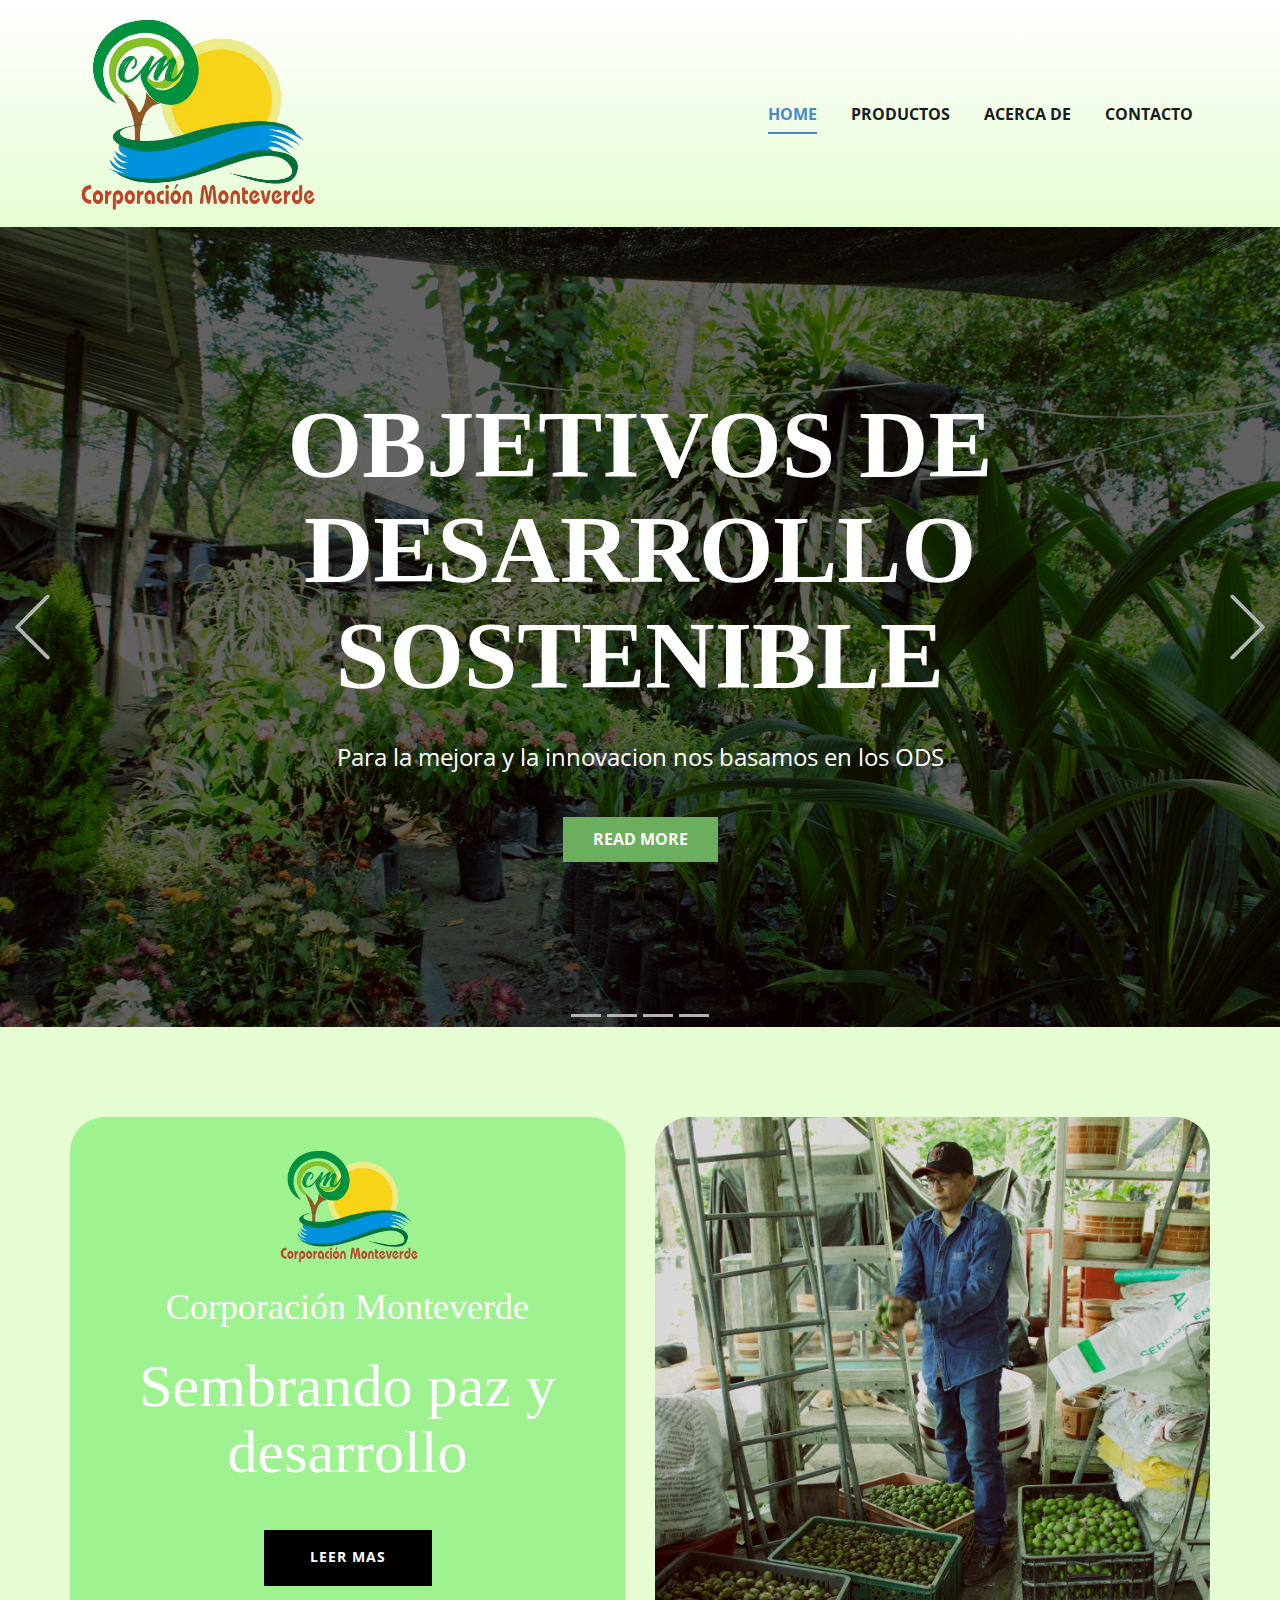
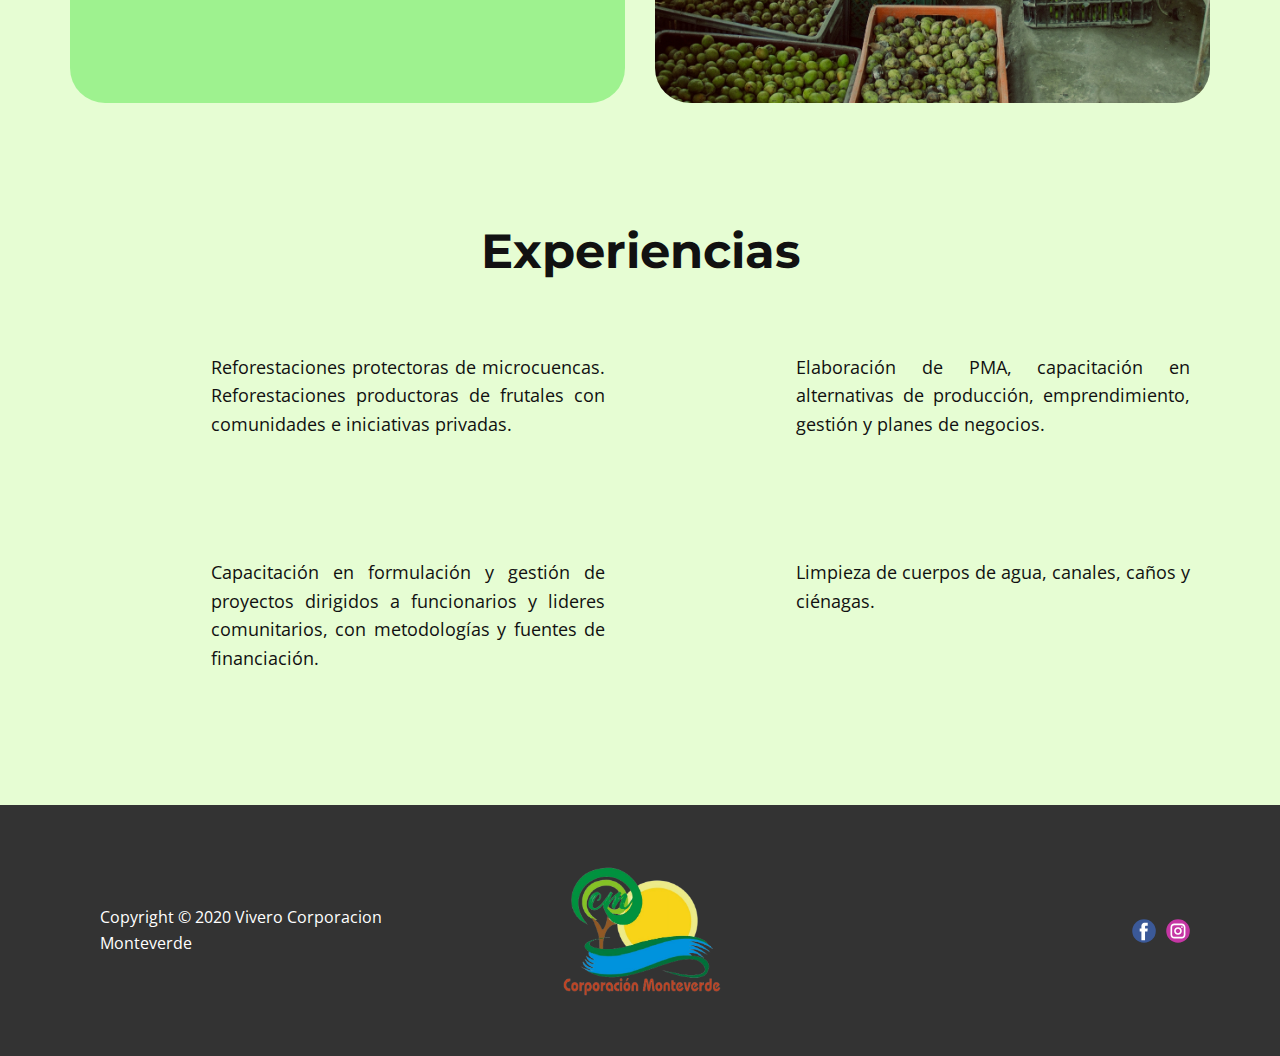
<file: Home.html>
<!DOCTYPE html>
<html style="font-size: 16px" lang="es">

<head>
  <meta name="viewport" content="width=device-width, initial-scale=1.0" />
  <meta charset="utf-8" />
  <meta name="keywords" content="​Sembrando paz y desarrollo, ​About, INTUITIVE, INTUITIVE, INTUITIVE" />
  <meta name="description" content="" />
  <title>Home</title>
  <link rel="stylesheet" href="nicepage.css" media="screen" />
  <link rel="stylesheet" href="Home.css" media="screen" />
  <script class="u-script" type="text/javascript" src="jquery.js" defer=""></script>
  <script class="u-script" type="text/javascript" src="nicepage.js" defer=""></script>
  <meta name="generator" content="Nicepage 5.8.2, nicepage.com" />
  <link rel="icon" href="images/Logo-removebg-preview.png" />
  <link id="u-theme-google-font" rel="stylesheet"
    href="https://fonts.googleapis.com/css?family=Open+Sans:300,300i,400,400i,500,500i,600,600i,700,700i,800,800i" />
  <link id="u-page-google-font" rel="stylesheet"
    href="https://fonts.googleapis.com/css?family=Montserrat:100,100i,200,200i,300,300i,400,400i,500,500i,600,600i,700,700i,800,800i,900,900i|Ubuntu:300,300i,400,400i,500,500i,700,700i" />

  <script type="application/ld+json">
    {
      "@context": "http://schema.org",
      "@type": "Organization",
      "name": "Vivero monteverde",
      "logo": "images/Logo-removebg-preview.png?rand=8651",
      "sameAs": [
        "https://www.facebook.com/silviojabit?mibextid=ZbWKwL",
        "https://instagram.com/corp_monte_verde?igshid=Y2IzZGU1MTFhOQ=="
      ]
    }
  </script>
  <meta name="theme-color" content="#478ac9" />
  <meta property="og:title" content="Home" />
  <meta property="og:description" content="" />
  <meta property="og:type" content="website" />
  <meta data-intl-tel-input-cdn-path="intlTelInput/" />
</head>

<body class="u-body u-xl-mode" data-lang="es">
  <header class="u-clearfix u-gradient u-header u-sticky u-sticky-62e2 u-header" id="sec-1575">
    <div class="u-clearfix u-sheet u-sheet-1">
      <a href="Home.html" class="u-image u-logo u-image-1" data-image-width="500" data-image-height="385" title="Home">
        <img src="images/Logo-removebg-preview.png?rand=8651" class="u-logo-image u-logo-image-1" />
      </a>
      <nav class="u-dropdown-icon u-menu u-menu-one-level u-offcanvas u-menu-1">
        <div class="menu-collapse" style="
              font-size: 1rem;
              letter-spacing: 0px;
              font-weight: 700;
              text-transform: uppercase;
            ">
          <a class="u-button-style u-custom-active-border-color u-custom-border u-custom-border-color u-custom-borders u-custom-hover-border-color u-custom-left-right-menu-spacing u-custom-padding-bottom u-custom-text-color u-custom-text-hover-color u-custom-top-bottom-menu-spacing u-nav-link u-text-active-palette-1-base u-text-hover-palette-2-base"
            href="#">
            <svg class="u-svg-link" viewBox="0 0 24 24">
              <use xmlns:xlink="http://www.w3.org/1999/xlink" xlink:href="#menu-hamburger"></use>
            </svg>
            <svg class="u-svg-content" version="1.1" id="menu-hamburger" viewBox="0 0 16 16" x="0px" y="0px"
              xmlns:xlink="http://www.w3.org/1999/xlink" xmlns="http://www.w3.org/2000/svg">
              <g>
                <rect y="1" width="16" height="2"></rect>
                <rect y="7" width="16" height="2"></rect>
                <rect y="13" width="16" height="2"></rect>
              </g>
            </svg>
          </a>
        </div>
        <div class="u-custom-menu u-nav-container">
          <ul class="u-nav u-spacing-30 u-unstyled u-nav-1">
            <li class="u-nav-item">
              <a class="u-border-2 u-border-active-palette-1-base u-border-hover-palette-1-base u-border-no-left u-border-no-right u-border-no-top u-button-style u-nav-link u-text-active-palette-1-base u-text-grey-90 u-text-hover-grey-90"
                href="Home.html" style="padding: 10px 0px">Home</a>
            </li>
            <li class="u-nav-item">
              <a class="u-border-2 u-border-active-palette-1-base u-border-hover-palette-1-base u-border-no-left u-border-no-right u-border-no-top u-button-style u-nav-link u-text-active-palette-1-base u-text-grey-90 u-text-hover-grey-90"
                href="Ventas.html" style="padding: 10px 0px">Productos</a>
            </li>
            <li class="u-nav-item">
              <a class="u-border-2 u-border-active-palette-1-base u-border-hover-palette-1-base u-border-no-left u-border-no-right u-border-no-top u-button-style u-nav-link u-text-active-palette-1-base u-text-grey-90 u-text-hover-grey-90"
                href="Acerca-de.html" style="padding: 10px 0px">Acerca de</a>
            </li>
            <li class="u-nav-item">
              <a class="u-border-2 u-border-active-palette-1-base u-border-hover-palette-1-base u-border-no-left u-border-no-right u-border-no-top u-button-style u-nav-link u-text-active-palette-1-base u-text-grey-90 u-text-hover-grey-90"
                href="Contacto.html" style="padding: 10px 0px">Contacto</a>
            </li>
          </ul>
        </div>
        <div class="u-custom-menu u-nav-container-collapse">
          <div class="u-black u-container-style u-inner-container-layout u-opacity u-opacity-95 u-sidenav">
            <div class="u-inner-container-layout u-sidenav-overflow">
              <div class="u-menu-close"></div>
              <ul class="u-align-center u-nav u-popupmenu-items u-unstyled u-nav-2">
                <li class="u-nav-item">
                  <a class="u-button-style u-nav-link" href="Home.html">Home</a>
                </li>
                <li class="u-nav-item">
                  <a class="u-button-style u-nav-link" href="Ventas.html">Productos</a>
                </li>
                <li class="u-nav-item">
                  <a class="u-button-style u-nav-link" href="Acerca-de.html">Acerca de</a>
                </li>
                <li class="u-nav-item">
                  <a class="u-button-style u-nav-link" href="Contacto.html">Contacto</a>
                </li>
              </ul>
            </div>
          </div>
          <div class="u-black u-menu-overlay u-opacity u-opacity-70"></div>
        </div>
      </nav>
    </div>
    <style class="u-sticky-style" data-style-id="62e2">
      .u-sticky-fixed.u-sticky-62e2:before,
      .u-body.u-sticky-fixed .u-sticky-62e2:before {
        borders: top right bottom left !important;
      }
    </style>
  </header>
  <section class="u-carousel u-slide u-block-daa8-1" id="carousel_418c" data-interval="5000" data-u-ride="carousel">
    <ol class="u-absolute-hcenter u-carousel-indicators u-block-daa8-2">
      <li data-u-target="#carousel_418c" class="u-active u-grey-30" data-u-slide-to="0"></li>
      <li data-u-target="#carousel_418c" class="u-grey-30" data-u-slide-to="1"></li>
      <li data-u-target="#carousel_418c" class="u-grey-30" data-u-slide-to="2"></li>
      <li data-u-target="#carousel_418c" class="u-grey-30" data-u-slide-to="3"></li>
    </ol>
    <div class="u-carousel-inner" role="listbox">
      <div class="u-active u-align-center u-carousel-item u-clearfix u-image u-shading u-section-1-1" src=""
        data-image-width="2048" data-image-height="1366">
        <div class="u-clearfix u-sheet u-valign-middle-lg u-valign-middle-md u-valign-middle-xl u-sheet-1">
          <h1 class="u-text u-text-default-lg u-text-default-md u-text-default-xl u-title u-text-1">
            OBJETIVOS DE DESARROLLO SOSTENIBLE
          </h1>
          <p class="u-large-text u-text u-text-default u-text-variant u-text-2">
            Para la mejora y la innovacion nos basamos en los ODS
          </p>
          <a href="https://www.un.org/sustainabledevelopment/es/objetivos-de-desarrollo-sostenible/"
            class="u-border-none u-btn u-button-style u-custom-color-3 u-btn-1">Read More</a>
        </div>
      </div>
      <div class="u-align-center u-carousel-item u-clearfix u-image u-shading u-section-1-2" src=""
        data-image-width="2048" data-image-height="1366">
        <div class="u-clearfix u-sheet u-valign-middle-lg u-valign-middle-md u-valign-middle-xl u-sheet-1">
          <h1 class="u-text u-text-default-lg u-text-default-md u-text-default-xl u-title u-text-1">
            CIUDADES Y COMUNIDADES SOSTENIBLES
          </h1>
          <a href="https://www.un.org/sustainabledevelopment/es/objetivos-de-desarrollo-sostenible/"
            class="u-border-none u-btn u-button-style u-custom-color-3 u-btn-1">Read More</a>
        </div>
      </div>
      <div class="u-align-center u-carousel-item u-clearfix u-image u-shading u-section-1-3" src=""
        data-image-width="2048" data-image-height="1366">
        <div class="u-clearfix u-sheet u-valign-middle u-sheet-1">
          <h1 class="u-text u-text-default u-title u-text-1">
            ACCION POR EL CLIMA
          </h1>
          <p class="u-large-text u-text u-text-default u-text-variant u-text-2">
            Monteverde esta comprometido a la siembra de arboles para el
            cuidado del planeta y asi mismo la regulacion del clima.
          </p>
          <a href="https://www.un.org/sustainabledevelopment/es/objetivos-de-desarrollo-sostenible/https://www.un.org/sustainabledevelopment/es/objetivos-de-desarrollo-sostenible/"
            class="u-border-none u-btn u-button-style u-custom-color-3 u-btn-1">Read More</a>
        </div>
      </div>
      <div class="u-align-center u-carousel-item u-clearfix u-image u-shading u-section-1-4" src=""
        data-image-width="2048" data-image-height="1366">
        <div class="u-clearfix u-sheet u-valign-middle-lg u-valign-middle-md u-valign-middle-xl u-sheet-1">
          <h1 class="u-text u-text-default-lg u-text-default-md u-text-default-xl u-title u-text-1">
            VIDA DE ECOSISTEMAS TERRESTRES
          </h1>
          <a href="https://www.un.org/sustainabledevelopment/es/objetivos-de-desarrollo-sostenible/"
            class="u-border-none u-btn u-button-style u-custom-color-3 u-btn-1">Read More</a>
        </div>
      </div>
    </div>
    <a class="u-absolute-vcenter u-carousel-control u-carousel-control-prev u-text-grey-30 u-block-daa8-3"
      href="#carousel_418c" role="button" data-u-slide="prev">
      <span aria-hidden="true">
        <svg class="u-svg-link" viewBox="0 0 477.175 477.175">
          <path d="M145.188,238.575l215.5-215.5c5.3-5.3,5.3-13.8,0-19.1s-13.8-5.3-19.1,0l-225.1,225.1c-5.3,5.3-5.3,13.8,0,19.1l225.1,225
                    c2.6,2.6,6.1,4,9.5,4s6.9-1.3,9.5-4c5.3-5.3,5.3-13.8,0-19.1L145.188,238.575z"></path>
        </svg>
      </span>
      <span class="sr-only">Previous</span>
    </a>
    <a class="u-absolute-vcenter u-carousel-control u-carousel-control-next u-text-grey-30 u-block-daa8-4"
      href="#carousel_418c" role="button" data-u-slide="next">
      <span aria-hidden="true">
        <svg class="u-svg-link" viewBox="0 0 477.175 477.175">
          <path
            d="M360.731,229.075l-225.1-225.1c-5.3-5.3-13.8-5.3-19.1,0s-5.3,13.8,0,19.1l215.5,215.5l-215.5,215.5
                    c-5.3,5.3-5.3,13.8,0,19.1c2.6,2.6,6.1,4,9.5,4c3.4,0,6.9-1.3,9.5-4l225.1-225.1C365.931,242.875,365.931,234.275,360.731,229.075z">
          </path>
        </svg>
      </span>
      <span class="sr-only">Siguiente</span>
    </a>
  </section>
  <section class="u-clearfix u-custom-color-2 u-section-2" id="carousel_4e9b">
    <div class="u-clearfix u-sheet u-valign-middle-lg u-sheet-1">
      <div class="u-clearfix u-expanded-width u-gutter-30 u-layout-wrap u-layout-wrap-1">
        <div class="u-layout">
          <div class="u-layout-row">
            <div
              class="u-align-center u-container-style u-custom-color-1 u-layout-cell u-radius-50 u-shape-round u-size-30 u-layout-cell-1">
              <div class="u-container-layout u-container-layout-1">
                <img class="u-image u-image-contain u-image-round u-radius-10 u-image-1"
                  src="images/Logo-removebg-preview.png?rand=e1fd" alt="" data-image-width="500"
                  data-image-height="385" />
                <h3 class="u-custom-font u-font-georgia u-text u-text-body-alt-color u-text-default u-text-1">
                  Corporación Monteverde
                </h3>
                <h1 class="u-custom-font u-font-georgia u-text u-text-body-alt-color u-text-2">
                  Sembrando paz y desarrollo
                </h1>
                <a href="Acerca-de.html" class="u-black u-border-none u-btn u-button-style u-hover-white u-btn-1">Leer
                  mas</a>
              </div>
            </div>
            <div
              class="u-container-align-center u-container-style u-image u-image-round u-layout-cell u-radius-50 u-size-30 u-image-2"
              data-image-width="1366" data-image-height="2048">
              <div class="u-container-layout u-container-layout-2"></div>
            </div>
          </div>
        </div>
      </div>
    </div>
  </section>
  <section class="u-align-left u-clearfix u-container-align-center u-custom-color-2 u-section-3" id="carousel_f8d0">
    <div class="u-clearfix u-sheet u-sheet-1">
      <h2 class="u-align-center u-custom-font u-font-montserrat u-text u-text-1">
        Experiencias
      </h2>
      <div class="u-expanded-width u-list u-list-1">
        <div class="u-repeater u-repeater-1">
          <div class="u-align-justify u-container-style u-custom-item u-list-item u-repeater-item u-shape-rectangle">
            <div class="u-container-layout u-similar-container u-valign-top u-container-layout-1">
              <div
                class="u-align-center u-container-style u-custom-color-3 u-custom-item u-group u-radius-50 u-shape-round u-group-1"
                data-animation-name="customAnimationIn" data-animation-duration="2000">
                <div class="u-container-layout u-valign-middle">
                  <h5 class="u-custom-font u-font-ubuntu u-text u-text-default u-text-2">
                    01
                  </h5>
                </div>
              </div>
              <p class="u-text u-text-3">
                Reforestaciones protectoras de microcuencas. Reforestaciones
                productoras de frutales con comunidades e iniciativas
                privadas.<br />
              </p>
            </div>
          </div>
          <div class="u-align-justify u-container-style u-custom-item u-list-item u-repeater-item u-shape-rectangle">
            <div class="u-container-layout u-similar-container u-valign-top u-container-layout-3">
              <div
                class="u-align-center u-container-style u-custom-color-3 u-custom-item u-group u-radius-50 u-shape-round u-group-2"
                data-animation-name="customAnimationIn" data-animation-duration="2000">
                <div class="u-container-layout u-valign-middle">
                  <h5 class="u-custom-font u-font-ubuntu u-text u-text-default u-text-4">
                    02
                  </h5>
                </div>
              </div>
              <p class="u-text u-text-5">
                Elaboración de PMA, capacitación en alternativas de
                producción, emprendimiento, gestión y planes de
                negocios.&nbsp;<br />
                <br />
              </p>
            </div>
          </div>
          <div class="u-align-justify u-container-style u-custom-item u-list-item u-repeater-item u-shape-rectangle">
            <div class="u-container-layout u-similar-container u-valign-top u-container-layout-5">
              <div
                class="u-align-center u-container-style u-custom-color-3 u-custom-item u-group u-radius-50 u-shape-round u-group-3"
                data-animation-name="customAnimationIn" data-animation-duration="2000">
                <div class="u-container-layout u-valign-middle">
                  <h5 class="u-custom-font u-font-ubuntu u-text u-text-default u-text-6">
                    03
                  </h5>
                </div>
              </div>
              <p class="u-text u-text-7">
                Capacitación en formulación y gestión de proyectos dirigidos a
                funcionarios y lideres comunitarios, con metodologías y
                fuentes de financiación.
              </p>
            </div>
          </div>
          <div class="u-align-justify u-container-style u-custom-item u-list-item u-repeater-item u-shape-rectangle">
            <div class="u-container-layout u-similar-container u-valign-top u-container-layout-7">
              <div
                class="u-align-center u-container-style u-custom-color-3 u-custom-item u-group u-radius-50 u-shape-round u-group-4"
                data-animation-name="customAnimationIn" data-animation-duration="2000">
                <div class="u-container-layout u-valign-middle">
                  <h5 class="u-custom-font u-font-ubuntu u-text u-text-default u-text-8">
                    04
                  </h5>
                </div>
              </div>
              <p class="u-text u-text-9">
                Limpieza de cuerpos de agua, canales, caños y ciénagas.
              </p>
            </div>
          </div>
        </div>
      </div>
    </div>
  </section>

  <footer class="u-clearfix u-footer u-grey-80" id="sec-7946">
    <div class="u-clearfix u-sheet u-sheet-1">
      <div class="u-clearfix u-expanded-width u-gutter-30 u-layout-wrap u-layout-wrap-1">
        <div class="u-gutter-0 u-layout">
          <div class="u-layout-row">
            <div
              class="u-align-center-sm u-align-center-xs u-align-left-md u-align-left-xl u-container-style u-layout-cell u-left-cell u-size-20 u-size-30-md u-layout-cell-1">
              <div class="u-container-layout u-valign-middle u-container-layout-1">
                <!--position-->
                <div data-position="" class="u-position u-position-1">
                  <!--block-->
                  <div class="u-block">
                    <div class="u-block-container u-clearfix">
                      <!--block_header-->
                      <h5 class="u-block-header u-text">
                        <!--block_header_content-->
                        <!--/block_header_content-->
                      </h5>
                      <!--/block_header-->
                      <!--block_content-->
                      <div class="u-block-content u-text">
                        <!--block_content_content-->
                        Copyright © 2020 Vivero Corporacion Monteverde
                        <!--/block_content_content-->
                      </div>
                      <!--/block_content-->
                    </div>
                  </div>
                  <!--/block-->
                </div>
                <!--/position-->
              </div>
            </div>
            <div
              class="u-align-center-sm u-align-right-md u-container-style u-layout-cell u-size-20 u-size-30-md u-layout-cell-2">
              <div class="u-container-layout u-valign-bottom u-container-layout-2">
                <a href="https://corporacionmonteverde.com.co" class="u-image u-logo u-image-1" data-image-width="500"
                  data-image-height="385">
                  <img src="images/Logo-removebg-preview.png?rand=0718" class="u-logo-image u-logo-image-1" />
                </a>
              </div>
            </div>
            <div
              class="u-align-center-sm u-align-center-xs u-align-left-md u-align-right-lg u-align-right-xl u-container-style u-layout-cell u-right-cell u-size-20 u-size-30-md u-layout-cell-3">
              <div class="u-container-layout u-valign-middle u-container-layout-3">
                <div class="u-social-icons u-spacing-10 u-social-icons-1">
                  <a class="u-social-url" title="facebook"
                    href="https://www.facebook.com/silviojabit?mibextid=ZbWKwL"><span
                      class="u-icon u-social-facebook u-social-icon u-icon-1"><svg class="u-svg-link"
                        preserveAspectRatio="xMidYMin slice" viewBox="0 0 112 112" style="">
                        <use xmlns:xlink="http://www.w3.org/1999/xlink" xlink:href="#svg-1bef"></use>
                      </svg><svg class="u-svg-content" viewBox="0 0 112 112" x="0" y="0" id="svg-1bef">
                        <circle fill="currentColor" cx="56.1" cy="56.1" r="55"></circle>
                        <path fill="#FFFFFF" d="M73.5,31.6h-9.1c-1.4,0-3.6,0.8-3.6,3.9v8.5h12.6L72,58.3H60.8v40.8H43.9V58.3h-8V43.9h8v-9.2
      c0-6.7,3.1-17,17-17h12.5v13.9H73.5z"></path>
                      </svg></span>
                  </a>
                  <a class="u-social-url" title="instagram"
                    href="https://instagram.com/corp_monte_verde?igshid=Y2IzZGU1MTFhOQ=="><span
                      class="u-icon u-social-icon u-social-instagram u-icon-2"><svg class="u-svg-link"
                        preserveAspectRatio="xMidYMin slice" viewBox="0 0 112 112" style="">
                        <use xmlns:xlink="http://www.w3.org/1999/xlink" xlink:href="#svg-3dea"></use>
                      </svg><svg class="u-svg-content" viewBox="0 0 112 112" x="0" y="0" id="svg-3dea">
                        <circle fill="currentColor" cx="56.1" cy="56.1" r="55"></circle>
                        <path fill="#FFFFFF"
                          d="M55.9,38.2c-9.9,0-17.9,8-17.9,17.9C38,66,46,74,55.9,74c9.9,0,17.9-8,17.9-17.9C73.8,46.2,65.8,38.2,55.9,38.2
      z M55.9,66.4c-5.7,0-10.3-4.6-10.3-10.3c-0.1-5.7,4.6-10.3,10.3-10.3c5.7,0,10.3,4.6,10.3,10.3C66.2,61.8,61.6,66.4,55.9,66.4z"></path>
                        <path fill="#FFFFFF"
                          d="M74.3,33.5c-2.3,0-4.2,1.9-4.2,4.2s1.9,4.2,4.2,4.2s4.2-1.9,4.2-4.2S76.6,33.5,74.3,33.5z">
                        </path>
                        <path fill="#FFFFFF" d="M73.1,21.3H38.6c-9.7,0-17.5,7.9-17.5,17.5v34.5c0,9.7,7.9,17.6,17.5,17.6h34.5c9.7,0,17.5-7.9,17.5-17.5V38.8
      C90.6,29.1,82.7,21.3,73.1,21.3z M83,73.3c0,5.5-4.5,9.9-9.9,9.9H38.6c-5.5,0-9.9-4.5-9.9-9.9V38.8c0-5.5,4.5-9.9,9.9-9.9h34.5
      c5.5,0,9.9,4.5,9.9,9.9V73.3z"></path>
                      </svg></span>
                  </a>
                </div>
              </div>
            </div>
          </div>
        </div>
      </div>
    </div>
  </footer>
</body>

</html>
</file>
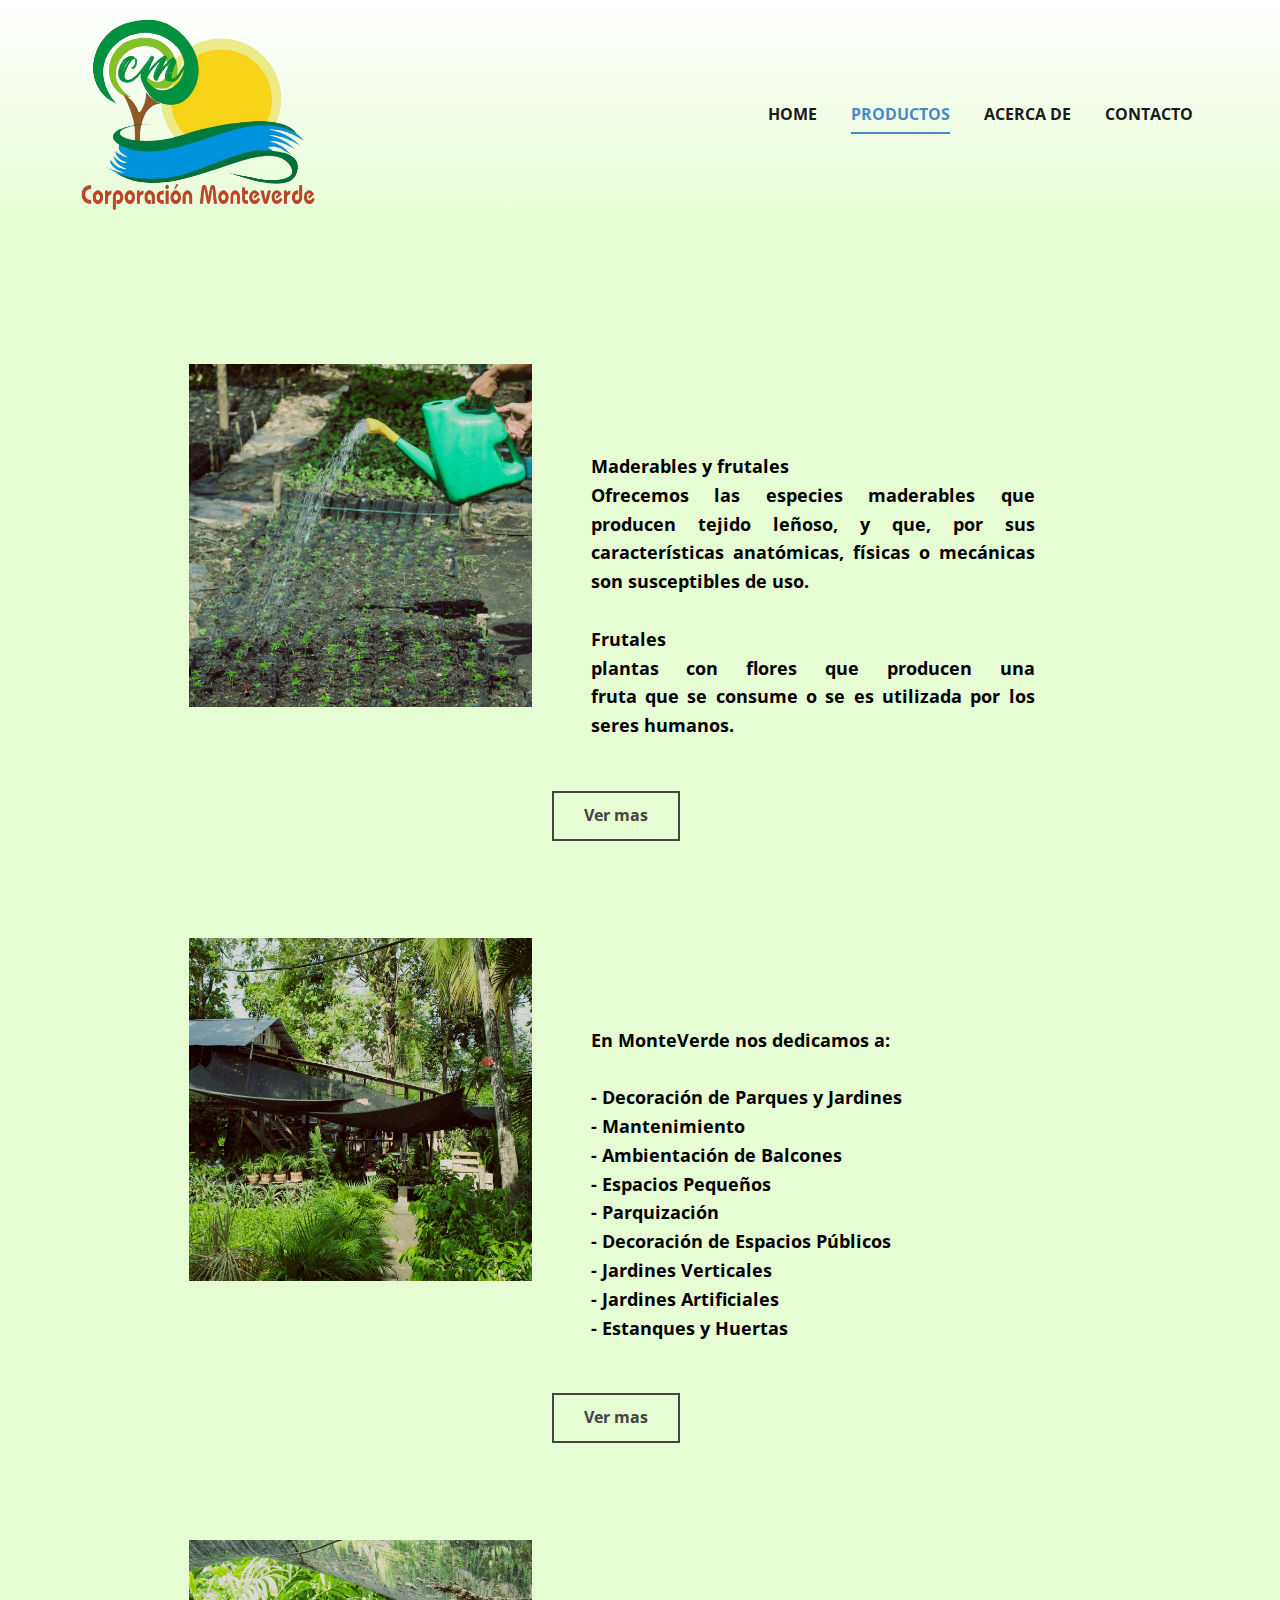
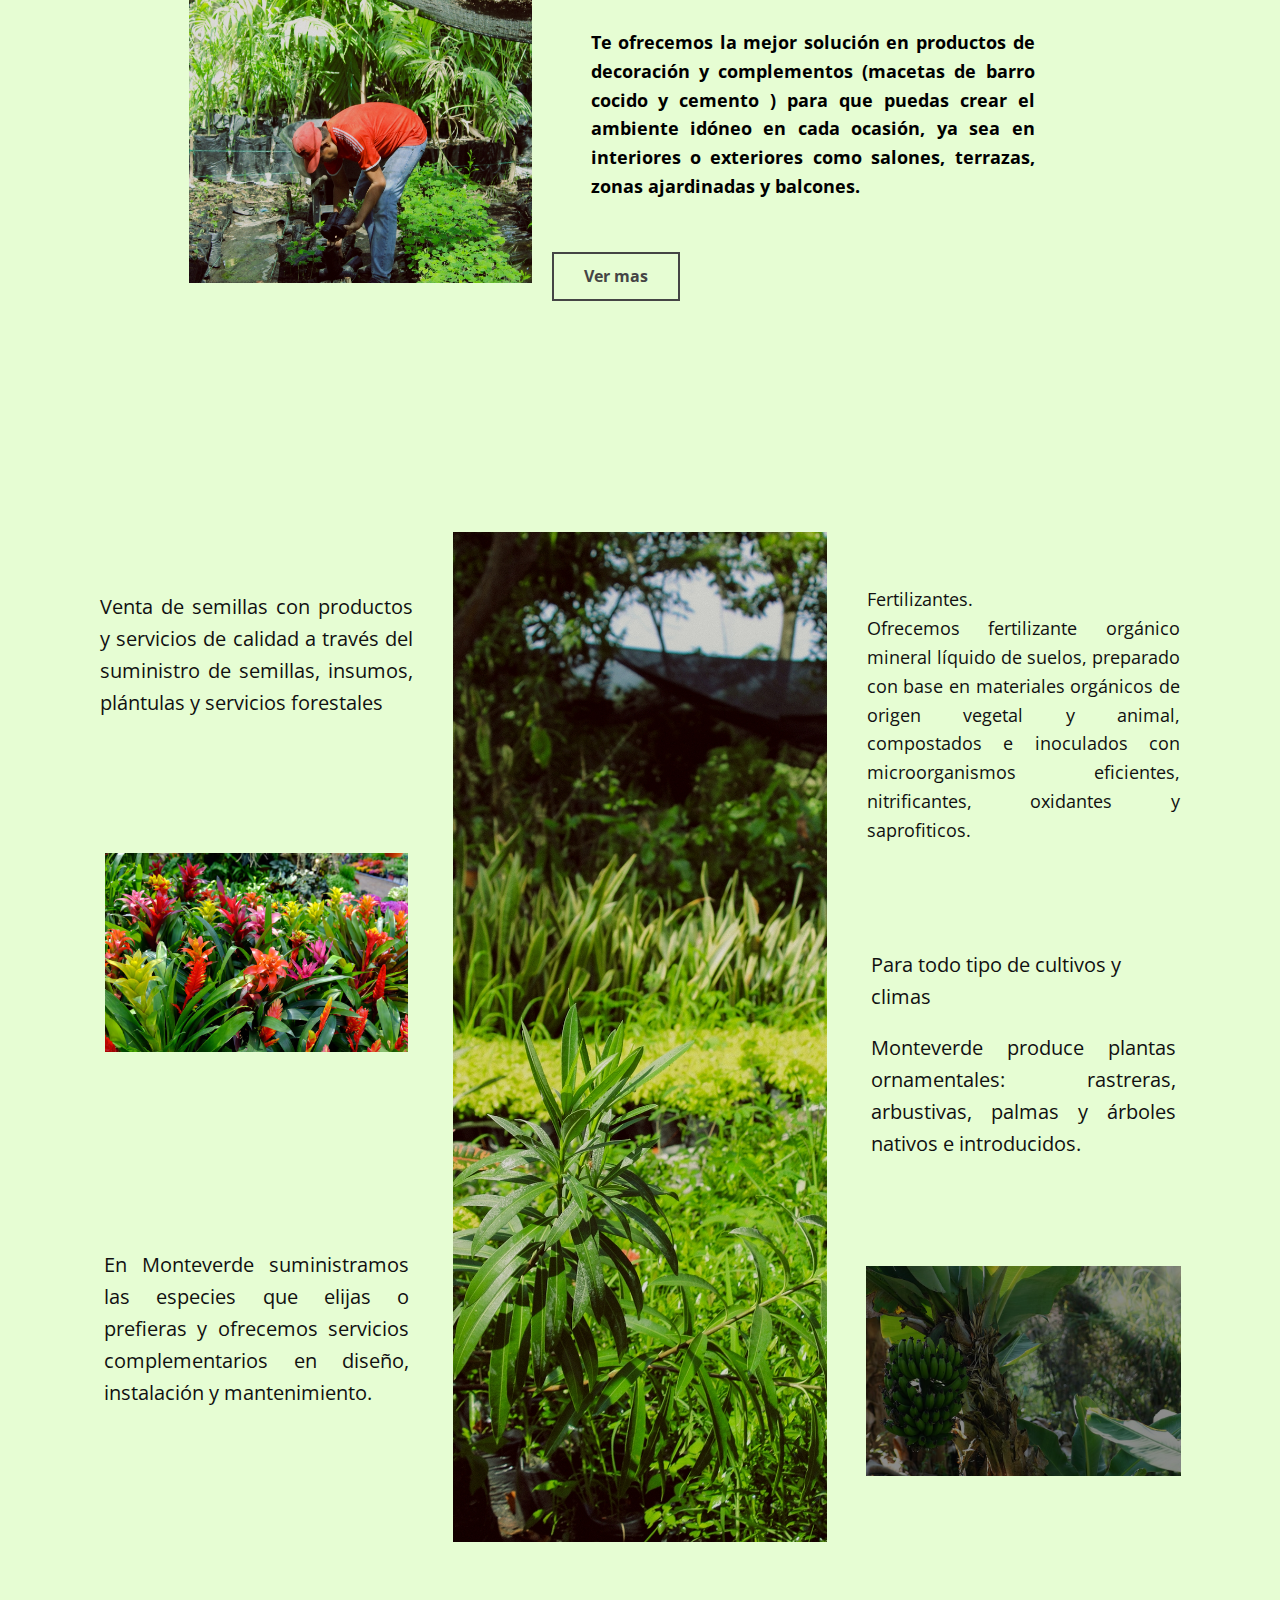
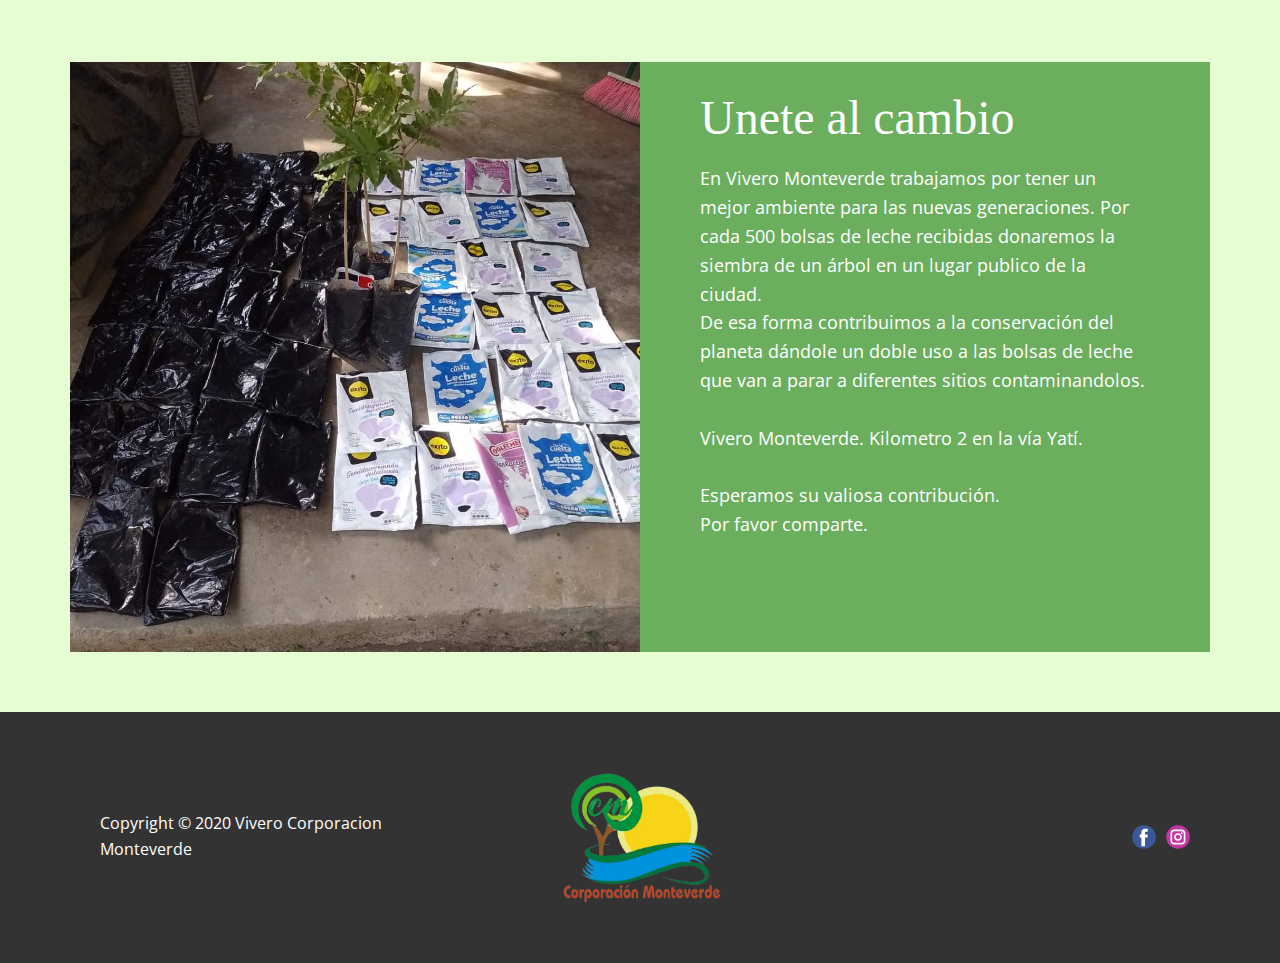
<file: Ventas.html>
<!DOCTYPE html>
<html style="font-size: 16px" lang="es">

<head>
  <meta name="viewport" content="width=device-width, initial-scale=1.0" />
  <meta charset="utf-8" />
  <meta name="keywords" content="" />
  <meta name="description" content="" />
  <title>Ventas</title>
  <link rel="stylesheet" href="nicepage.css" media="screen" />
  <link rel="stylesheet" href="Ventas.css" media="screen" />
  <script class="u-script" type="text/javascript" src="jquery.js" defer=""></script>
  <script class="u-script" type="text/javascript" src="nicepage.js" defer=""></script>
  <meta name="generator" content="Nicepage 5.8.2, nicepage.com" />
  <link rel="icon" href="images/Logo-removebg-preview.png" />
  <link id="u-theme-google-font" rel="stylesheet"
    href="https://fonts.googleapis.com/css?family=Open+Sans:300,300i,400,400i,500,500i,600,600i,700,700i,800,800i" />

  <script type="application/ld+json">
    {
      "@context": "http://schema.org",
      "@type": "Organization",
      "name": "Vivero monteverde",
      "logo": "images/Logo-removebg-preview.png?rand=8651",
      "sameAs": [
        "https://www.facebook.com/silviojabit?mibextid=ZbWKwL",
        "https://instagram.com/corp_monte_verde?igshid=Y2IzZGU1MTFhOQ=="
      ]
    }
  </script>
  <meta name="theme-color" content="#478ac9" />
  <meta property="og:title" content="Ventas" />
  <meta property="og:description" content="" />
  <meta property="og:type" content="website" />
  <meta data-intl-tel-input-cdn-path="intlTelInput/" />
</head>

<body class="u-body u-xl-mode" data-lang="es">
  <header class="u-clearfix u-gradient u-header u-sticky u-sticky-62e2 u-header" id="sec-1575">
    <div class="u-clearfix u-sheet u-sheet-1">
      <a href="Home.html" class="u-image u-logo u-image-1" data-image-width="500" data-image-height="385" title="Home">
        <img src="images/Logo-removebg-preview.png?rand=8651" class="u-logo-image u-logo-image-1" />
      </a>
      <nav class="u-dropdown-icon u-menu u-menu-one-level u-offcanvas u-menu-1">
        <div class="menu-collapse" style="
              font-size: 1rem;
              letter-spacing: 0px;
              font-weight: 700;
              text-transform: uppercase;
            ">
          <a class="u-button-style u-custom-active-border-color u-custom-border u-custom-border-color u-custom-borders u-custom-hover-border-color u-custom-left-right-menu-spacing u-custom-padding-bottom u-custom-text-color u-custom-text-hover-color u-custom-top-bottom-menu-spacing u-nav-link u-text-active-palette-1-base u-text-hover-palette-2-base"
            href="#">
            <svg class="u-svg-link" viewBox="0 0 24 24">
              <use xmlns:xlink="http://www.w3.org/1999/xlink" xlink:href="#menu-hamburger"></use>
            </svg>
            <svg class="u-svg-content" version="1.1" id="menu-hamburger" viewBox="0 0 16 16" x="0px" y="0px"
              xmlns:xlink="http://www.w3.org/1999/xlink" xmlns="http://www.w3.org/2000/svg">
              <g>
                <rect y="1" width="16" height="2"></rect>
                <rect y="7" width="16" height="2"></rect>
                <rect y="13" width="16" height="2"></rect>
              </g>
            </svg>
          </a>
        </div>
        <div class="u-custom-menu u-nav-container">
          <ul class="u-nav u-spacing-30 u-unstyled u-nav-1">
            <li class="u-nav-item">
              <a class="u-border-2 u-border-active-palette-1-base u-border-hover-palette-1-base u-border-no-left u-border-no-right u-border-no-top u-button-style u-nav-link u-text-active-palette-1-base u-text-grey-90 u-text-hover-grey-90"
                href="Home.html" style="padding: 10px 0px">Home</a>
            </li>
            <li class="u-nav-item">
              <a class="u-border-2 u-border-active-palette-1-base u-border-hover-palette-1-base u-border-no-left u-border-no-right u-border-no-top u-button-style u-nav-link u-text-active-palette-1-base u-text-grey-90 u-text-hover-grey-90"
                href="Ventas.html" style="padding: 10px 0px">Productos</a>
            </li>
            <li class="u-nav-item">
              <a class="u-border-2 u-border-active-palette-1-base u-border-hover-palette-1-base u-border-no-left u-border-no-right u-border-no-top u-button-style u-nav-link u-text-active-palette-1-base u-text-grey-90 u-text-hover-grey-90"
                href="Acerca-de.html" style="padding: 10px 0px">Acerca de</a>
            </li>
            <li class="u-nav-item">
              <a class="u-border-2 u-border-active-palette-1-base u-border-hover-palette-1-base u-border-no-left u-border-no-right u-border-no-top u-button-style u-nav-link u-text-active-palette-1-base u-text-grey-90 u-text-hover-grey-90"
                href="Contacto.html" style="padding: 10px 0px">Contacto</a>
            </li>
          </ul>
        </div>
        <div class="u-custom-menu u-nav-container-collapse">
          <div class="u-black u-container-style u-inner-container-layout u-opacity u-opacity-95 u-sidenav">
            <div class="u-inner-container-layout u-sidenav-overflow">
              <div class="u-menu-close"></div>
              <ul class="u-align-center u-nav u-popupmenu-items u-unstyled u-nav-2">
                <li class="u-nav-item">
                  <a class="u-button-style u-nav-link" href="Home.html">Home</a>
                </li>
                <li class="u-nav-item">
                  <a class="u-button-style u-nav-link" href="Ventas.html">Productos</a>
                </li>
                <li class="u-nav-item">
                  <a class="u-button-style u-nav-link" href="Acerca-de.html">Acerca de</a>
                </li>
                <li class="u-nav-item">
                  <a class="u-button-style u-nav-link" href="Contacto.html">Contacto</a>
                </li>
              </ul>
            </div>
          </div>
          <div class="u-black u-menu-overlay u-opacity u-opacity-70"></div>
        </div>
      </nav>
    </div>
    <style class="u-sticky-style" data-style-id="62e2">
      .u-sticky-fixed.u-sticky-62e2:before,
      .u-body.u-sticky-fixed .u-sticky-62e2:before {
        borders: top right bottom left !important;
      }
    </style>
  </header>
  <section class="u-align-center u-clearfix u-custom-color-2 u-section-1" id="carousel_b37f">
    <div class="u-clearfix u-sheet u-sheet-1">
      <!--blog-->
      <!--blog_options_json-->
      <!--{"type":"Recent","source":"","tags":"","count":""}-->
      <!--/blog_options_json-->
      <div class="u-blog u-expanded-width-xs u-blog-1">
        <div class="u-repeater u-repeater-1">
          <!--blog_post-->
          <div class="u-align-justify u-blog-post u-repeater-item">
            <div
              class="u-container-layout u-similar-container u-valign-bottom-md u-valign-bottom-sm u-container-layout-1">
              <a class="u-post-header-link" href="blog/enviar-5.html">
                <!--blog_post_image-->
                <img src="images/NewBluenigth-43.jpg" alt="" class="u-blog-control u-image u-image-default u-image-1"
                  data-image-width="1197" data-image-height="2048" />
                <!--/blog_post_image-->
              </a>
              <p class="u-text u-text-black u-text-1">
                <span style="font-weight: 700">Maderables​ y frutales</span>
                <br />
                <span style="font-weight: 700">Ofrecemos las especies maderables<b>&nbsp;que producen tejido leñoso, y
                    que, por sus
                    características anatómicas, físicas o mecánicas son
                    susceptibles de<span style="font-weight: 400">
                      <span style="font-weight: 700"></span>
                    </span>
                    uso</b>.
                </span>
                <br />
                <br />
                <span style="font-weight: 700">Frutales</span>
                <br /><b><b>plantas</b>&nbsp;con
                  flores&nbsp;<b>que</b>&nbsp;producen una
                  fruta&nbsp;<b>que</b>&nbsp;se consume o se es utilizada por
                  los seres humanos.</b>
                <br />
              </p>
              <!--blog_post_readmore-->
              <a href="blog/enviar-5.html"
                class="u-blog-control u-border-2 u-border-grey-dark-1 u-btn u-btn-rectangle u-button-style u-none u-btn-1">
                <!--blog_post_readmore_content-->
                <!--options_json-->
                <!--{"content":"Contacto","defaultValue":"Lee mas"}-->
                <!--/options_json-->Ver
                mas
                <!--/blog_post_readmore_content--></a>
              <!--/blog_post_readmore-->
            </div>
          </div>
          <div class="u-align-justify u-blog-post u-repeater-item">
            <div
              class="u-container-layout u-similar-container u-valign-bottom-md u-valign-bottom-sm u-container-layout-2">
              <a class="u-post-header-link" href="blog/enviar-4.html">
                <!--blog_post_image-->
                <img src="images/NewBluenigth-40.jpg" alt="" class="u-blog-control u-image u-image-default u-image-2"
                  data-image-width="1366" data-image-height="2048" />
                <!--/blog_post_image-->
              </a>
              <p class="u-text u-text-black u-text-2">
                En MonteVerde nos dedicamos a:<br />
                <br />- Decoración de Parques y Jardines<br />-
                Mantenimiento<br />- Ambientación de Balcones<br />- Espacios
                Pequeños<br />- Parquización<br />- Decoración de Espacios
                Públicos<br />- Jardines Verticales<br />- Jardines
                Artificiales<br />- Estanques y Huertas
              </p>
              <!--blog_post_readmore-->
              <a href="blog/enviar-4.html"
                class="u-blog-control u-border-2 u-border-grey-dark-1 u-btn u-btn-rectangle u-button-style u-none u-btn-2">
                <!--blog_post_readmore_content-->
                <!--options_json-->
                <!--{"content":"Contacto","defaultValue":"Lee mas"}-->
                <!--/options_json-->Ver
                mas
                <!--/blog_post_readmore_content--></a>
              <!--/blog_post_readmore-->
            </div>
          </div>
          <div class="u-align-justify u-blog-post u-repeater-item">
            <div
              class="u-container-layout u-similar-container u-valign-bottom-md u-valign-bottom-sm u-container-layout-3">
              <a class="u-post-header-link" href="blog/enviar-3.html">
                <!--blog_post_image-->
                <img src="images/NewBluenigth-45.jpg" alt="" class="u-blog-control u-image u-image-default u-image-3"
                  data-image-width="2048" data-image-height="1366" />
                <!--/blog_post_image-->
              </a>
              <p class="u-text u-text-black u-text-3">
                Te ofrecemos la mejor solución en productos de decoración y
                complementos (macetas de barro cocido y cemento ) para que
                puedas crear el ambiente idóneo en cada ocasión, ya sea en
                interiores o exteriores como salones, terrazas, zonas
                ajardinadas y balcones.
              </p>
              <!--blog_post_readmore-->
              <a href="blog/enviar-3.html"
                class="u-blog-control u-border-2 u-border-grey-dark-1 u-btn u-btn-rectangle u-button-style u-none u-btn-3">
                <!--blog_post_readmore_content-->
                <!--options_json-->
                <!--{"content":"Contacto","defaultValue":"Lee mas"}-->
                <!--/options_json-->Ver
                mas
                <!--/blog_post_readmore_content--></a>
              <!--/blog_post_readmore-->
            </div>
          </div>
          <!--/blog_post-->
          <!--blog_post-->
          <!--/blog_post-->
          <!--blog_post-->
          <!--/blog_post-->
        </div>
      </div>
      <!--/blog-->
    </div>
  </section>
  <section
    class="u-align-center-lg u-align-center-md u-align-center-xl u-align-left-sm u-align-left-xs u-clearfix u-custom-color-2 u-section-2"
    data-image-width="2000" data-image-height="1333" id="sec-a92b">
    <div class="u-clearfix u-sheet u-sheet-1">
      <div class="u-clearfix u-expanded-width u-gutter-10 u-layout-wrap u-layout-wrap-1">
        <div class="u-gutter-0 u-layout">
          <div class="u-layout-row">
            <div class="u-size-20 u-size-30-md">
              <div class="u-layout-col">
                <div class="u-align-justify u-container-style u-layout-cell u-left-cell u-size-20 u-layout-cell-1">
                  <div class="u-container-layout u-container-layout-1">
                    <p class="u-text u-text-default u-text-1">
                      Venta de semillas con productos y servicios de calidad a
                      través del suministro de semillas, insumos, plántulas y
                      servicios forestales
                    </p>
                  </div>
                </div>
                <div class="u-align-justify u-container-style u-layout-cell u-left-cell u-size-20 u-layout-cell-2">
                  <div class="u-container-layout u-valign-middle u-container-layout-2">
                    <img class="u-image u-image-default u-image-1" src="images/bromelias1.jpg" alt=""
                      data-image-width="1000" data-image-height="667" />
                  </div>
                </div>
                <div class="u-align-justify u-container-style u-layout-cell u-left-cell u-size-20 u-layout-cell-3">
                  <div class="u-container-layout u-container-layout-3">
                    <p class="u-text u-text-2">
                      <span style="font-weight: 400">En Monteverde suministramos las especies que elijas o
                        prefieras y ofrecemos servicios complementarios en
                        diseño, instalación y mantenimiento</span>.
                    </p>
                  </div>
                </div>
              </div>
            </div>
            <div class="u-size-20 u-size-30-md">
              <div class="u-layout-row">
                <div class="u-align-left u-container-style u-image u-layout-cell u-size-60 u-image-2" src=""
                  data-image-width="1366" data-image-height="2048">
                  <div class="u-container-layout u-valign-top u-container-layout-4" src=""></div>
                </div>
              </div>
            </div>
            <div class="u-size-20 u-size-60-md">
              <div class="u-layout-col">
                <div class="u-align-justify u-container-style u-layout-cell u-right-cell u-size-20 u-layout-cell-5">
                  <div class="u-container-layout u-container-layout-5">
                    <p class="u-text u-text-3">
                      Fertilizantes.<br />Ofrecemos fertilizante orgánico
                      mineral líquido de suelos, preparado con base en
                      materiales orgánicos de origen vegetal y animal,
                      compostados e inoculados con microorganismos eficientes,
                      nitrificantes, oxidantes y saprofiticos.
                    </p>
                  </div>
                </div>
                <div class="u-container-style u-layout-cell u-right-cell u-size-20 u-layout-cell-6">
                  <div class="u-container-layout u-container-layout-6">
                    <p class="u-align-left u-text u-text-4">
                      Para todo tipo de cultivos y climas
                    </p>
                    <p class="u-align-justify u-text u-text-5">
                      Monteverde produce plantas ornamentales: rastreras,
                      arbustivas, palmas y árboles nativos e introducidos.
                    </p>
                  </div>
                </div>
                <div class="u-align-left u-container-style u-layout-cell u-right-cell u-size-20 u-layout-cell-7">
                  <div class="u-container-layout u-valign-bottom u-container-layout-7">
                    <img class="u-expanded-width u-image u-image-contain u-image-round u-radius-10 u-image-3"
                      src="images/banana-plantain-tree-platano-mata-de-platano.jpg" alt="" data-image-width="910"
                      data-image-height="606" />
                  </div>
                </div>
              </div>
            </div>
          </div>
        </div>
      </div>
    </div>
  </section>
  <section class="u-align-center u-clearfix u-custom-color-2 u-section-3" id="sec-528b">
    <div class="u-clearfix u-sheet u-valign-middle u-sheet-1">
      <div class="u-clearfix u-expanded-width u-gutter-0 u-layout-wrap u-layout-wrap-1">
        <div class="u-layout" style="">
          <div class="u-layout-row" style="">
            <div
              class="u-align-left u-container-style u-image u-layout-cell u-left-cell u-size-30 u-size-xs-60 u-image-1"
              src="" data-image-width="1080" data-image-height="1440">
              <div class="u-container-layout u-valign-middle u-container-layout-1" src=""></div>
            </div>
            <div
              class="u-align-left u-container-style u-custom-color-3 u-layout-cell u-right-cell u-size-30 u-size-xs-60 u-layout-cell-2">
              <div class="u-container-layout u-container-layout-2">
                <h2 class="u-text u-text-default u-text-1">
                  Unete al cambio
                </h2>
                <p class="u-text u-text-2">
                  En Vivero Monteverde trabajamos por tener un mejor ambiente
                  para las nuevas generaciones. Por cada 500 bolsas de leche
                  recibidas donaremos la siembra de un árbol en un lugar
                  publico de la ciudad.<br />De esa forma contribuimos a la
                  conservación del planeta dándole un doble uso a las bolsas
                  de leche que van a parar a diferentes sitios
                  contaminandolos.<br />
                  <br />Vivero Monteverde. Kilometro 2 en la vía Yatí.<br />
                  <br />Esperamos su valiosa contribución. <br />Por favor
                  comparte.
                </p>
              </div>
            </div>
          </div>
        </div>
      </div>
    </div>
  </section>

  <footer class="u-clearfix u-footer u-grey-80" id="sec-7946">
    <div class="u-clearfix u-sheet u-sheet-1">
      <div class="u-clearfix u-expanded-width u-gutter-30 u-layout-wrap u-layout-wrap-1">
        <div class="u-gutter-0 u-layout">
          <div class="u-layout-row">
            <div
              class="u-align-center-sm u-align-center-xs u-align-left-md u-align-left-xl u-container-style u-layout-cell u-left-cell u-size-20 u-size-30-md u-layout-cell-1">
              <div class="u-container-layout u-valign-middle u-container-layout-1">
                <!--position-->
                <div data-position="" class="u-position u-position-1">
                  <!--block-->
                  <div class="u-block">
                    <div class="u-block-container u-clearfix">
                      <!--block_header-->
                      <h5 class="u-block-header u-text">
                        <!--block_header_content-->
                        <!--/block_header_content-->
                      </h5>
                      <!--/block_header-->
                      <!--block_content-->
                      <div class="u-block-content u-text">
                        <!--block_content_content-->
                        Copyright © 2020 Vivero Corporacion Monteverde
                        <!--/block_content_content-->
                      </div>
                      <!--/block_content-->
                    </div>
                  </div>
                  <!--/block-->
                </div>
                <!--/position-->
              </div>
            </div>
            <div
              class="u-align-center-sm u-align-right-md u-container-style u-layout-cell u-size-20 u-size-30-md u-layout-cell-2">
              <div class="u-container-layout u-valign-bottom u-container-layout-2">
                <a href="https://corporacionmonteverde.com.co" class="u-image u-logo u-image-1" data-image-width="500"
                  data-image-height="385">
                  <img src="images/Logo-removebg-preview.png?rand=0718" class="u-logo-image u-logo-image-1" />
                </a>
              </div>
            </div>
            <div
              class="u-align-center-sm u-align-center-xs u-align-left-md u-align-right-lg u-align-right-xl u-container-style u-layout-cell u-right-cell u-size-20 u-size-30-md u-layout-cell-3">
              <div class="u-container-layout u-valign-middle u-container-layout-3">
                <div class="u-social-icons u-spacing-10 u-social-icons-1">
                  <a class="u-social-url" title="facebook"
                    href="https://www.facebook.com/silviojabit?mibextid=ZbWKwL"><span
                      class="u-icon u-social-facebook u-social-icon u-icon-1"><svg class="u-svg-link"
                        preserveAspectRatio="xMidYMin slice" viewBox="0 0 112 112" style="">
                        <use xmlns:xlink="http://www.w3.org/1999/xlink" xlink:href="#svg-1bef"></use>
                      </svg><svg class="u-svg-content" viewBox="0 0 112 112" x="0" y="0" id="svg-1bef">
                        <circle fill="currentColor" cx="56.1" cy="56.1" r="55"></circle>
                        <path fill="#FFFFFF" d="M73.5,31.6h-9.1c-1.4,0-3.6,0.8-3.6,3.9v8.5h12.6L72,58.3H60.8v40.8H43.9V58.3h-8V43.9h8v-9.2
      c0-6.7,3.1-17,17-17h12.5v13.9H73.5z"></path>
                      </svg></span>
                  </a>
                  <a class="u-social-url" title="instagram"
                    href="https://instagram.com/corp_monte_verde?igshid=Y2IzZGU1MTFhOQ=="><span
                      class="u-icon u-social-icon u-social-instagram u-icon-2"><svg class="u-svg-link"
                        preserveAspectRatio="xMidYMin slice" viewBox="0 0 112 112" style="">
                        <use xmlns:xlink="http://www.w3.org/1999/xlink" xlink:href="#svg-3dea"></use>
                      </svg><svg class="u-svg-content" viewBox="0 0 112 112" x="0" y="0" id="svg-3dea">
                        <circle fill="currentColor" cx="56.1" cy="56.1" r="55"></circle>
                        <path fill="#FFFFFF"
                          d="M55.9,38.2c-9.9,0-17.9,8-17.9,17.9C38,66,46,74,55.9,74c9.9,0,17.9-8,17.9-17.9C73.8,46.2,65.8,38.2,55.9,38.2
      z M55.9,66.4c-5.7,0-10.3-4.6-10.3-10.3c-0.1-5.7,4.6-10.3,10.3-10.3c5.7,0,10.3,4.6,10.3,10.3C66.2,61.8,61.6,66.4,55.9,66.4z"></path>
                        <path fill="#FFFFFF"
                          d="M74.3,33.5c-2.3,0-4.2,1.9-4.2,4.2s1.9,4.2,4.2,4.2s4.2-1.9,4.2-4.2S76.6,33.5,74.3,33.5z">
                        </path>
                        <path fill="#FFFFFF" d="M73.1,21.3H38.6c-9.7,0-17.5,7.9-17.5,17.5v34.5c0,9.7,7.9,17.6,17.5,17.6h34.5c9.7,0,17.5-7.9,17.5-17.5V38.8
      C90.6,29.1,82.7,21.3,73.1,21.3z M83,73.3c0,5.5-4.5,9.9-9.9,9.9H38.6c-5.5,0-9.9-4.5-9.9-9.9V38.8c0-5.5,4.5-9.9,9.9-9.9h34.5
      c5.5,0,9.9,4.5,9.9,9.9V73.3z"></path>
                      </svg></span>
                  </a>
                </div>
              </div>
            </div>
          </div>
        </div>
      </div>
    </div>
  </footer>
</body>

</html>
</file>
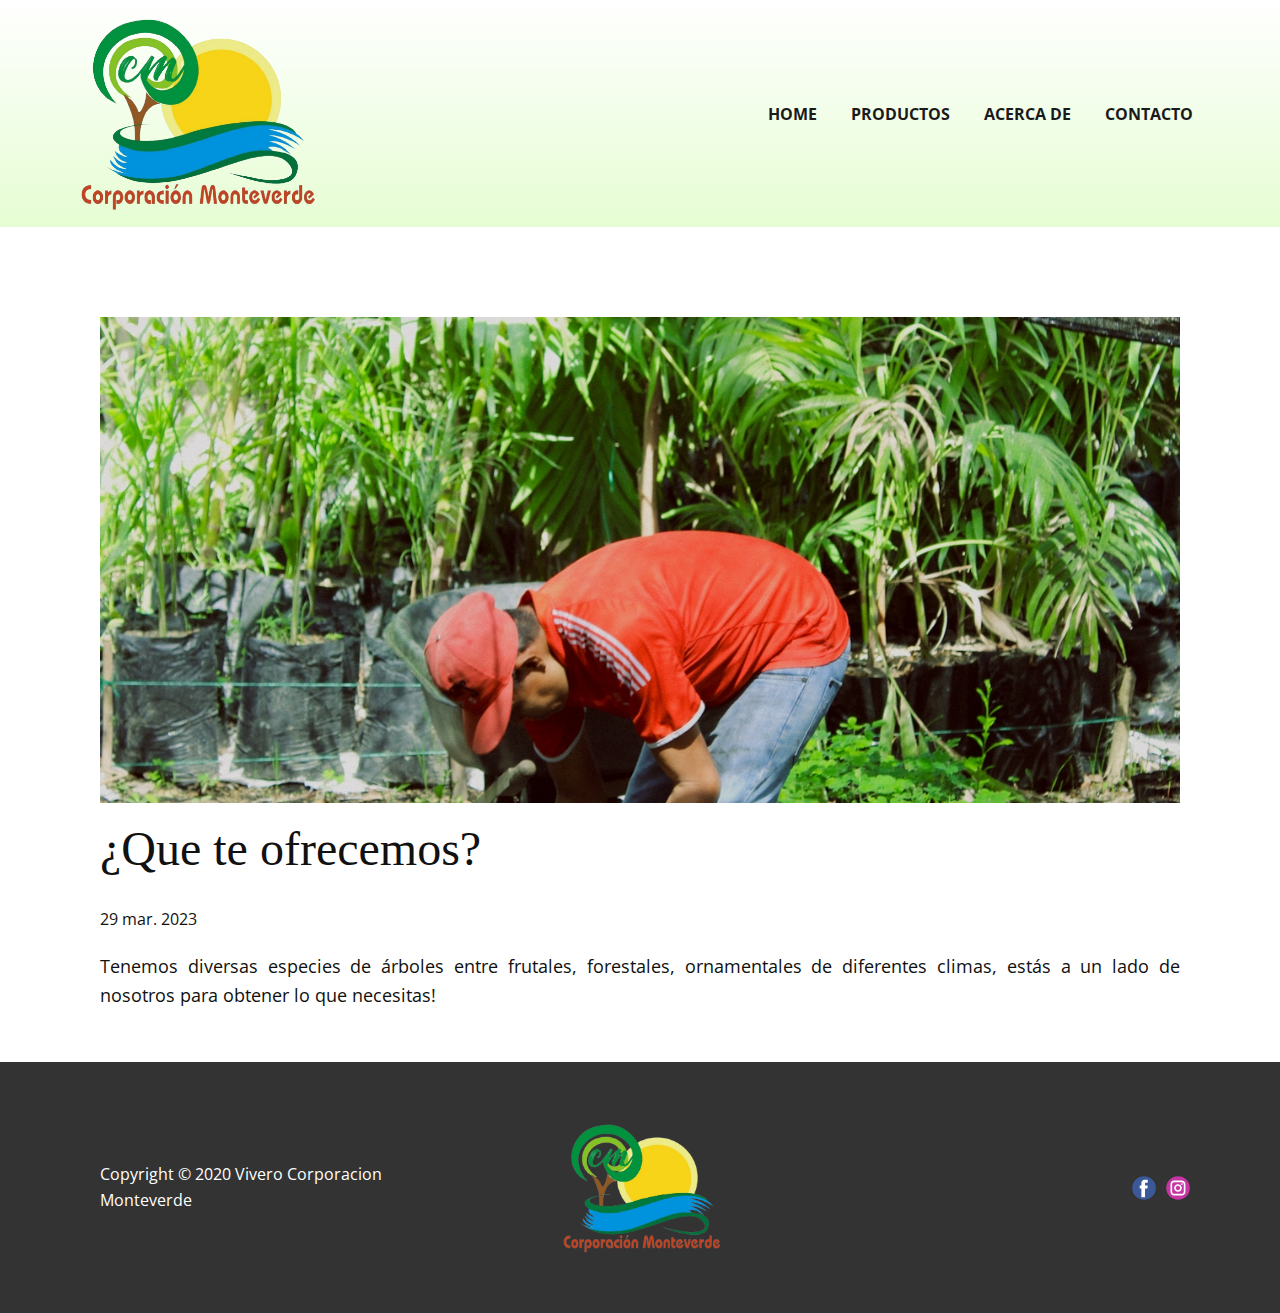
<file: blog/enviar-3.html>
<!DOCTYPE html>
<html style="font-size: 16px" lang="es">

<head>
  <meta name="viewport" content="width=device-width, initial-scale=1.0" />
  <meta charset="utf-8" />
  <meta name="keywords" content="Encabezado de la Publicación 1" />
  <meta name="description" content="" />
  <title>Informacion Adicional</title>
  <link rel="stylesheet" href="../nicepage.css" media="screen" />
  <link rel="stylesheet" href="../Post-Template.css" media="screen" />
  <script class="u-script" type="text/javascript" src="../jquery.js" defer=""></script>
  <script class="u-script" type="text/javascript" src="../nicepage.js" defer=""></script>
  <meta name="generator" content="Nicepage 5.8.2, nicepage.com" />
  <link rel="icon" href="../images/Logo-removebg-preview.png" />
  <link id="u-theme-google-font" rel="stylesheet"
    href="https://fonts.googleapis.com/css?family=Open+Sans:300,300i,400,400i,500,500i,600,600i,700,700i,800,800i" />

  <script type="application/ld+json">
    {
      "@context": "http://schema.org",
      "@type": "Organization",
      "name": "Vivero monteverde",
      "logo": "images/Logo-removebg-preview.png?rand=8651",
      "sameAs": [
        "https://www.facebook.com/silviojabit?mibextid=ZbWKwL",
        "https://instagram.com/corp_monte_verde?igshid=Y2IzZGU1MTFhOQ=="
      ]
    }
  </script>
  <meta name="theme-color" content="#478ac9" />
  <meta data-intl-tel-input-cdn-path="intlTelInput/" />
</head>

<body class="u-body u-xl-mode" data-lang="es">
  <header class="u-clearfix u-gradient u-header u-sticky u-sticky-62e2 u-header" id="sec-1575">
    <div class="u-clearfix u-sheet u-sheet-1">
      <a href="../Home.html" class="u-image u-logo u-image-1" data-image-width="500" data-image-height="385"
        title="Home">
        <img src="../images/Logo-removebg-preview.png?rand=8651" class="u-logo-image u-logo-image-1" />
      </a>
      <nav class="u-dropdown-icon u-menu u-menu-one-level u-offcanvas u-menu-1">
        <div class="menu-collapse" style="
              font-size: 1rem;
              letter-spacing: 0px;
              font-weight: 700;
              text-transform: uppercase;
            ">
          <a class="u-button-style u-custom-active-border-color u-custom-border u-custom-border-color u-custom-borders u-custom-hover-border-color u-custom-left-right-menu-spacing u-custom-padding-bottom u-custom-text-color u-custom-text-hover-color u-custom-top-bottom-menu-spacing u-nav-link u-text-active-palette-1-base u-text-hover-palette-2-base"
            href="#">
            <svg class="u-svg-link" viewBox="0 0 24 24">
              <use xmlns:xlink="http://www.w3.org/1999/xlink" xlink:href="#menu-hamburger"></use>
            </svg>
            <svg class="u-svg-content" version="1.1" id="menu-hamburger" viewBox="0 0 16 16" x="0px" y="0px"
              xmlns:xlink="http://www.w3.org/1999/xlink" xmlns="http://www.w3.org/2000/svg">
              <g>
                <rect y="1" width="16" height="2"></rect>
                <rect y="7" width="16" height="2"></rect>
                <rect y="13" width="16" height="2"></rect>
              </g>
            </svg>
          </a>
        </div>
        <div class="u-custom-menu u-nav-container">
          <ul class="u-nav u-spacing-30 u-unstyled u-nav-1">
            <li class="u-nav-item">
              <a class="u-border-2 u-border-active-palette-1-base u-border-hover-palette-1-base u-border-no-left u-border-no-right u-border-no-top u-button-style u-nav-link u-text-active-palette-1-base u-text-grey-90 u-text-hover-grey-90"
                href="../Home.html" style="padding: 10px 0px">Home</a>
            </li>
            <li class="u-nav-item">
              <a class="u-border-2 u-border-active-palette-1-base u-border-hover-palette-1-base u-border-no-left u-border-no-right u-border-no-top u-button-style u-nav-link u-text-active-palette-1-base u-text-grey-90 u-text-hover-grey-90"
                href="../Ventas.html" style="padding: 10px 0px">Productos</a>
            </li>
            <li class="u-nav-item">
              <a class="u-border-2 u-border-active-palette-1-base u-border-hover-palette-1-base u-border-no-left u-border-no-right u-border-no-top u-button-style u-nav-link u-text-active-palette-1-base u-text-grey-90 u-text-hover-grey-90"
                href="../Acerca-de.html" style="padding: 10px 0px">Acerca de</a>
            </li>
            <li class="u-nav-item">
              <a class="u-border-2 u-border-active-palette-1-base u-border-hover-palette-1-base u-border-no-left u-border-no-right u-border-no-top u-button-style u-nav-link u-text-active-palette-1-base u-text-grey-90 u-text-hover-grey-90"
                href="../Contacto.html" style="padding: 10px 0px">Contacto</a>
            </li>
          </ul>
        </div>
        <div class="u-custom-menu u-nav-container-collapse">
          <div class="u-black u-container-style u-inner-container-layout u-opacity u-opacity-95 u-sidenav">
            <div class="u-inner-container-layout u-sidenav-overflow">
              <div class="u-menu-close"></div>
              <ul class="u-align-center u-nav u-popupmenu-items u-unstyled u-nav-2">
                <li class="u-nav-item">
                  <a class="u-button-style u-nav-link" href="../Home.html">Home</a>
                </li>
                <li class="u-nav-item">
                  <a class="u-button-style u-nav-link" href="../Ventas.html">Productos</a>
                </li>
                <li class="u-nav-item">
                  <a class="u-button-style u-nav-link" href="../Acerca-de.html">Acerca de</a>
                </li>
                <li class="u-nav-item">
                  <a class="u-button-style u-nav-link" href="../Contacto.html">Contacto</a>
                </li>
              </ul>
            </div>
          </div>
          <div class="u-black u-menu-overlay u-opacity u-opacity-70"></div>
        </div>
      </nav>
    </div>
    <style class="u-sticky-style" data-style-id="62e2">
      .u-sticky-fixed.u-sticky-62e2:before,
      .u-body.u-sticky-fixed .u-sticky-62e2:before {
        borders: top right bottom left !important;
      }
    </style>
  </header>
  <section class="u-align-center u-clearfix u-section-1" id="sec-4f3c">
    <div class="u-clearfix u-sheet u-valign-middle-md u-valign-middle-sm u-valign-middle-xs u-sheet-1">
      <!--post_details-->
      <!--post_details_options_json-->
      <!--{"source":""}-->
      <!--/post_details_options_json-->
      <!--blog_post-->
      <div class="u-container-style u-expanded-width u-post-details u-post-details-1">
        <div class="u-container-layout u-valign-middle u-container-layout-1">
          <!--blog_post_image-->
          <img alt="" class="u-blog-control u-expanded-width u-image u-image-default u-image-1"
            src="../images/NewBluenigth-45.jpg" />
          <!--/blog_post_image-->
          <!--blog_post_header-->
          <h2 class="u-blog-control u-text u-text-1">
            ¿Que te ofrecemos?
          </h2>
          <!--/blog_post_header-->
          <!--blog_post_metadata-->
          <div class="u-blog-control u-metadata u-metadata-1">
            <!--blog_post_metadata_date-->
            <span class="u-meta-date u-meta-icon">29 mar. 2023</span>
            <!--/blog_post_metadata_date-->
            <!--blog_post_metadata_category-->
            <!--/blog_post_metadata_category-->
            <!--blog_post_metadata_comments-->
            <!--/blog_post_metadata_comments-->
          </div>
          <!--/blog_post_metadata-->
          <!--blog_post_content-->
          <div class="u-align-justify u-blog-control u-post-content u-text u-text-2 fr-view">
            Tenemos diversas especies de árboles entre frutales, forestales, ornamentales de diferentes climas, estás a
            un lado
            de nosotros para obtener lo que necesitas!
          </div>
          <!--/blog_post_content-->
        </div>
      </div>
      <!--/blog_post-->
      <!--/post_details-->
    </div>
  </section>

  <footer class="u-clearfix u-footer u-grey-80" id="sec-7946">
    <div class="u-clearfix u-sheet u-sheet-1">
      <div class="u-clearfix u-expanded-width u-gutter-30 u-layout-wrap u-layout-wrap-1">
        <div class="u-gutter-0 u-layout">
          <div class="u-layout-row">
            <div
              class="u-align-center-sm u-align-center-xs u-align-left-md u-align-left-xl u-container-style u-layout-cell u-left-cell u-size-20 u-size-30-md u-layout-cell-1">
              <div class="u-container-layout u-valign-middle u-container-layout-1">
                <!--position-->
                <div data-position="" class="u-position u-position-1">
                  <!--block-->
                  <div class="u-block">
                    <div class="u-block-container u-clearfix">
                      <!--block_header-->
                      <h5 class="u-block-header u-text">
                        <!--block_header_content-->
                        <!--/block_header_content-->
                      </h5>
                      <!--/block_header-->
                      <!--block_content-->
                      <div class="u-block-content u-text">
                        <!--block_content_content-->
                        Copyright © 2020 Vivero Corporacion Monteverde
                        <!--/block_content_content-->
                      </div>
                      <!--/block_content-->
                    </div>
                  </div>
                  <!--/block-->
                </div>
                <!--/position-->
              </div>
            </div>
            <div
              class="u-align-center-sm u-align-right-md u-container-style u-layout-cell u-size-20 u-size-30-md u-layout-cell-2">
              <div class="u-container-layout u-valign-bottom u-container-layout-2">
                <a href="https://corporacionmonteverde.com.co" class="u-image u-logo u-image-1" data-image-width="500"
                  data-image-height="385">
                  <img src="../images/Logo-removebg-preview.png?rand=0718" class="u-logo-image u-logo-image-1" />
                </a>
              </div>
            </div>
            <div
              class="u-align-center-sm u-align-center-xs u-align-left-md u-align-right-lg u-align-right-xl u-container-style u-layout-cell u-right-cell u-size-20 u-size-30-md u-layout-cell-3">
              <div class="u-container-layout u-valign-middle u-container-layout-3">
                <div class="u-social-icons u-spacing-10 u-social-icons-1">
                  <a class="u-social-url" title="facebook"
                    href="https://www.facebook.com/silviojabit?mibextid=ZbWKwL"><span
                      class="u-icon u-social-facebook u-social-icon u-icon-1"><svg class="u-svg-link"
                        preserveAspectRatio="xMidYMin slice" viewBox="0 0 112 112" style="">
                        <use xmlns:xlink="http://www.w3.org/1999/xlink" xlink:href="#svg-1bef"></use>
                      </svg><svg class="u-svg-content" viewBox="0 0 112 112" x="0" y="0" id="svg-1bef">
                        <circle fill="currentColor" cx="56.1" cy="56.1" r="55"></circle>
                        <path fill="#FFFFFF" d="M73.5,31.6h-9.1c-1.4,0-3.6,0.8-3.6,3.9v8.5h12.6L72,58.3H60.8v40.8H43.9V58.3h-8V43.9h8v-9.2
      c0-6.7,3.1-17,17-17h12.5v13.9H73.5z"></path>
                      </svg></span>
                  </a>
                  <a class="u-social-url" title="instagram"
                    href="https://instagram.com/corp_monte_verde?igshid=Y2IzZGU1MTFhOQ=="><span
                      class="u-icon u-social-icon u-social-instagram u-icon-2"><svg class="u-svg-link"
                        preserveAspectRatio="xMidYMin slice" viewBox="0 0 112 112" style="">
                        <use xmlns:xlink="http://www.w3.org/1999/xlink" xlink:href="#svg-3dea"></use>
                      </svg><svg class="u-svg-content" viewBox="0 0 112 112" x="0" y="0" id="svg-3dea">
                        <circle fill="currentColor" cx="56.1" cy="56.1" r="55"></circle>
                        <path fill="#FFFFFF"
                          d="M55.9,38.2c-9.9,0-17.9,8-17.9,17.9C38,66,46,74,55.9,74c9.9,0,17.9-8,17.9-17.9C73.8,46.2,65.8,38.2,55.9,38.2
      z M55.9,66.4c-5.7,0-10.3-4.6-10.3-10.3c-0.1-5.7,4.6-10.3,10.3-10.3c5.7,0,10.3,4.6,10.3,10.3C66.2,61.8,61.6,66.4,55.9,66.4z"></path>
                        <path fill="#FFFFFF"
                          d="M74.3,33.5c-2.3,0-4.2,1.9-4.2,4.2s1.9,4.2,4.2,4.2s4.2-1.9,4.2-4.2S76.6,33.5,74.3,33.5z">
                        </path>
                        <path fill="#FFFFFF" d="M73.1,21.3H38.6c-9.7,0-17.5,7.9-17.5,17.5v34.5c0,9.7,7.9,17.6,17.5,17.6h34.5c9.7,0,17.5-7.9,17.5-17.5V38.8
      C90.6,29.1,82.7,21.3,73.1,21.3z M83,73.3c0,5.5-4.5,9.9-9.9,9.9H38.6c-5.5,0-9.9-4.5-9.9-9.9V38.8c0-5.5,4.5-9.9,9.9-9.9h34.5
      c5.5,0,9.9,4.5,9.9,9.9V73.3z"></path>
                      </svg></span>
                  </a>
                </div>
              </div>
            </div>
          </div>
        </div>
      </div>
    </div>
  </footer>
</body>

</html>
</file>
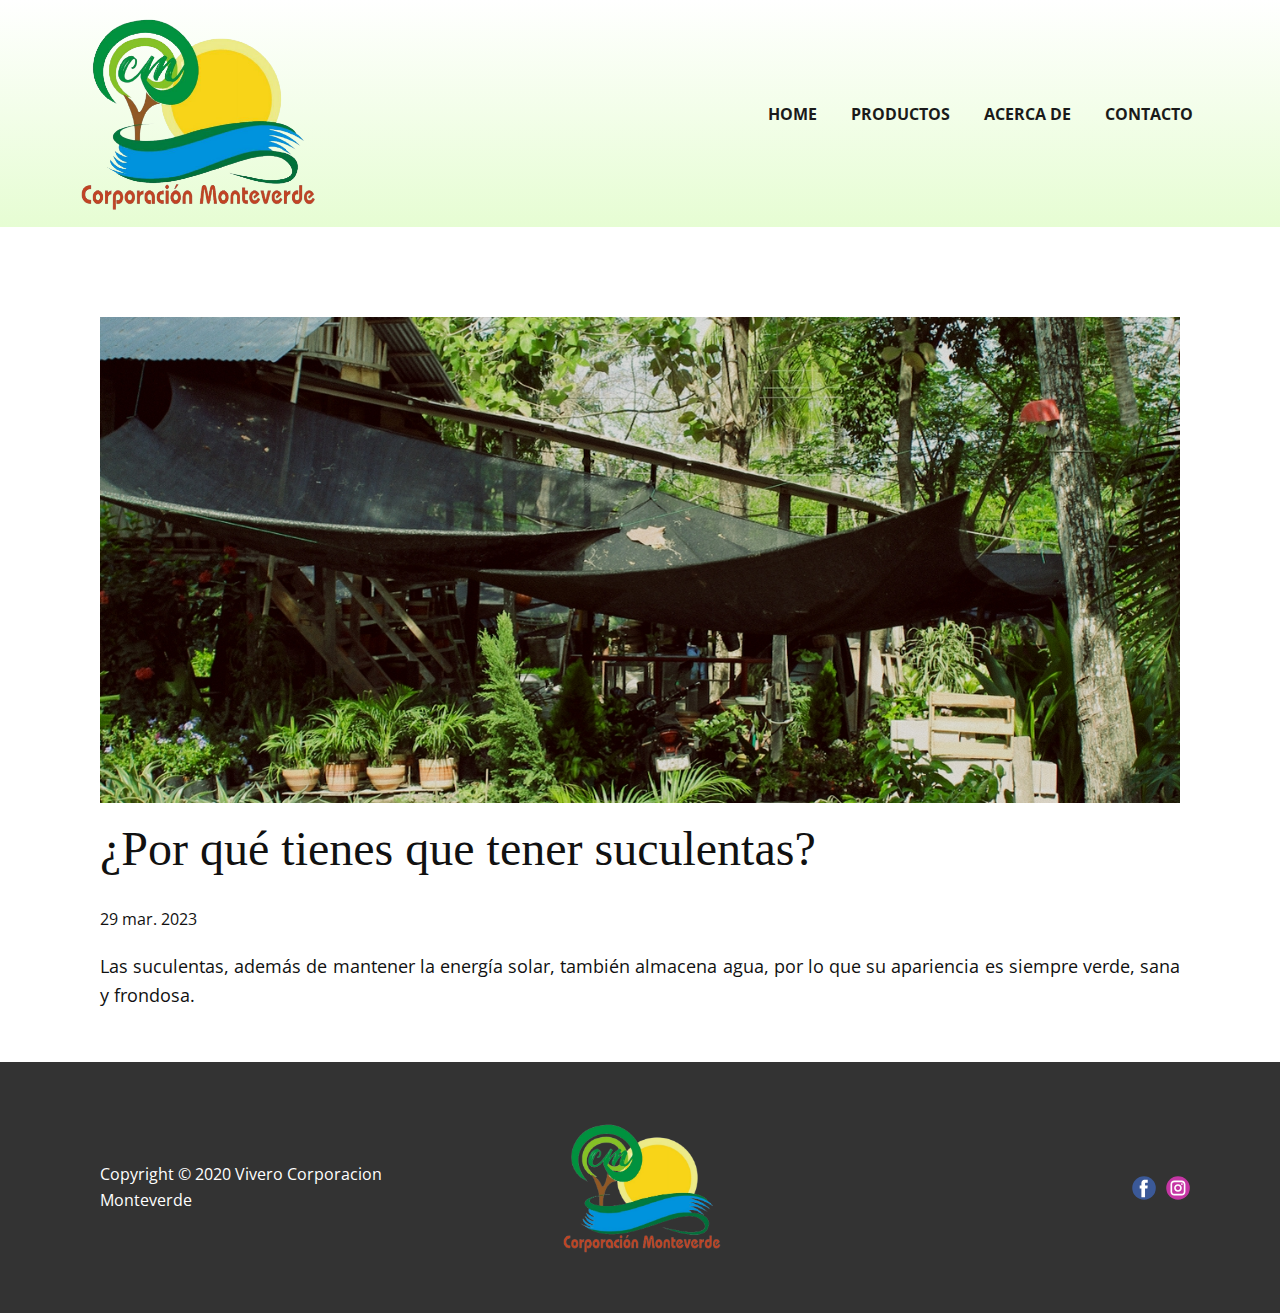
<file: blog/enviar-4.html>
<!DOCTYPE html>
<html style="font-size: 16px" lang="es">

<head>
  <meta name="viewport" content="width=device-width, initial-scale=1.0" />
  <meta charset="utf-8" />
  <meta name="keywords" content="Encabezado de la Publicación 1" />
  <meta name="description" content="" />
  <title>Informacion Adicional</title>
  <link rel="stylesheet" href="../nicepage.css" media="screen" />
  <link rel="stylesheet" href="../Post-Template.css" media="screen" />
  <script class="u-script" type="text/javascript" src="../jquery.js" defer=""></script>
  <script class="u-script" type="text/javascript" src="../nicepage.js" defer=""></script>
  <meta name="generator" content="Nicepage 5.8.2, nicepage.com" />
  <link rel="icon" href="../images/Logo-removebg-preview.png" />
  <link id="u-theme-google-font" rel="stylesheet"
    href="https://fonts.googleapis.com/css?family=Open+Sans:300,300i,400,400i,500,500i,600,600i,700,700i,800,800i" />

  <script type="application/ld+json">
    {
      "@context": "http://schema.org",
      "@type": "Organization",
      "name": "Vivero monteverde",
      "logo": "images/Logo-removebg-preview.png?rand=8651",
      "sameAs": [
        "https://www.facebook.com/silviojabit?mibextid=ZbWKwL",
        "https://instagram.com/corp_monte_verde?igshid=Y2IzZGU1MTFhOQ=="
      ]
    }
  </script>
  <meta name="theme-color" content="#478ac9" />
  <meta data-intl-tel-input-cdn-path="intlTelInput/" />
</head>

<body class="u-body u-xl-mode" data-lang="es">
  <header class="u-clearfix u-gradient u-header u-sticky u-sticky-62e2 u-header" id="sec-1575">
    <div class="u-clearfix u-sheet u-sheet-1">
      <a href="../Home.html" class="u-image u-logo u-image-1" data-image-width="500" data-image-height="385"
        title="Home">
        <img src="../images/Logo-removebg-preview.png?rand=8651" class="u-logo-image u-logo-image-1" />
      </a>
      <nav class="u-dropdown-icon u-menu u-menu-one-level u-offcanvas u-menu-1">
        <div class="menu-collapse" style="
              font-size: 1rem;
              letter-spacing: 0px;
              font-weight: 700;
              text-transform: uppercase;
            ">
          <a class="u-button-style u-custom-active-border-color u-custom-border u-custom-border-color u-custom-borders u-custom-hover-border-color u-custom-left-right-menu-spacing u-custom-padding-bottom u-custom-text-color u-custom-text-hover-color u-custom-top-bottom-menu-spacing u-nav-link u-text-active-palette-1-base u-text-hover-palette-2-base"
            href="#">
            <svg class="u-svg-link" viewBox="0 0 24 24">
              <use xmlns:xlink="http://www.w3.org/1999/xlink" xlink:href="#menu-hamburger"></use>
            </svg>
            <svg class="u-svg-content" version="1.1" id="menu-hamburger" viewBox="0 0 16 16" x="0px" y="0px"
              xmlns:xlink="http://www.w3.org/1999/xlink" xmlns="http://www.w3.org/2000/svg">
              <g>
                <rect y="1" width="16" height="2"></rect>
                <rect y="7" width="16" height="2"></rect>
                <rect y="13" width="16" height="2"></rect>
              </g>
            </svg>
          </a>
        </div>
        <div class="u-custom-menu u-nav-container">
          <ul class="u-nav u-spacing-30 u-unstyled u-nav-1">
            <li class="u-nav-item">
              <a class="u-border-2 u-border-active-palette-1-base u-border-hover-palette-1-base u-border-no-left u-border-no-right u-border-no-top u-button-style u-nav-link u-text-active-palette-1-base u-text-grey-90 u-text-hover-grey-90"
                href="../Home.html" style="padding: 10px 0px">Home</a>
            </li>
            <li class="u-nav-item">
              <a class="u-border-2 u-border-active-palette-1-base u-border-hover-palette-1-base u-border-no-left u-border-no-right u-border-no-top u-button-style u-nav-link u-text-active-palette-1-base u-text-grey-90 u-text-hover-grey-90"
                href="../Ventas.html" style="padding: 10px 0px">Productos</a>
            </li>
            <li class="u-nav-item">
              <a class="u-border-2 u-border-active-palette-1-base u-border-hover-palette-1-base u-border-no-left u-border-no-right u-border-no-top u-button-style u-nav-link u-text-active-palette-1-base u-text-grey-90 u-text-hover-grey-90"
                href="../Acerca-de.html" style="padding: 10px 0px">Acerca de</a>
            </li>
            <li class="u-nav-item">
              <a class="u-border-2 u-border-active-palette-1-base u-border-hover-palette-1-base u-border-no-left u-border-no-right u-border-no-top u-button-style u-nav-link u-text-active-palette-1-base u-text-grey-90 u-text-hover-grey-90"
                href="../Contacto.html" style="padding: 10px 0px">Contacto</a>
            </li>
          </ul>
        </div>
        <div class="u-custom-menu u-nav-container-collapse">
          <div class="u-black u-container-style u-inner-container-layout u-opacity u-opacity-95 u-sidenav">
            <div class="u-inner-container-layout u-sidenav-overflow">
              <div class="u-menu-close"></div>
              <ul class="u-align-center u-nav u-popupmenu-items u-unstyled u-nav-2">
                <li class="u-nav-item">
                  <a class="u-button-style u-nav-link" href="../Home.html">Home</a>
                </li>
                <li class="u-nav-item">
                  <a class="u-button-style u-nav-link" href="../Ventas.html">Productos</a>
                </li>
                <li class="u-nav-item">
                  <a class="u-button-style u-nav-link" href="../Acerca-de.html">Acerca de</a>
                </li>
                <li class="u-nav-item">
                  <a class="u-button-style u-nav-link" href="../Contacto.html">Contacto</a>
                </li>
              </ul>
            </div>
          </div>
          <div class="u-black u-menu-overlay u-opacity u-opacity-70"></div>
        </div>
      </nav>
    </div>
    <style class="u-sticky-style" data-style-id="62e2">
      .u-sticky-fixed.u-sticky-62e2:before,
      .u-body.u-sticky-fixed .u-sticky-62e2:before {
        borders: top right bottom left !important;
      }
    </style>
  </header>
  <section class="u-align-center u-clearfix u-section-1" id="sec-4f3c">
    <div class="u-clearfix u-sheet u-valign-middle-md u-valign-middle-sm u-valign-middle-xs u-sheet-1">
      <!--post_details-->
      <!--post_details_options_json-->
      <!--{"source":""}-->
      <!--/post_details_options_json-->
      <!--blog_post-->
      <div class="u-container-style u-expanded-width u-post-details u-post-details-1">
        <div class="u-container-layout u-valign-middle u-container-layout-1">
          <!--blog_post_image-->
          <img alt="" class="u-blog-control u-expanded-width u-image u-image-default u-image-1"
            src="../images/NewBluenigth-40.jpg" />
          <!--/blog_post_image-->
          <!--blog_post_header-->
          <h2 class="u-blog-control u-text u-text-1">
            ¿Por qué tienes que tener suculentas?

          </h2>
          <!--/blog_post_header-->
          <!--blog_post_metadata-->
          <div class="u-blog-control u-metadata u-metadata-1">
            <!--blog_post_metadata_date-->
            <span class="u-meta-date u-meta-icon">29 mar. 2023</span>
            <!--/blog_post_metadata_date-->
            <!--blog_post_metadata_category-->
            <!--/blog_post_metadata_category-->
            <!--blog_post_metadata_comments-->
            <!--/blog_post_metadata_comments-->
          </div>
          <!--/blog_post_metadata-->
          <!--blog_post_content-->
          <div class="u-align-justify u-blog-control u-post-content u-text u-text-2 fr-view">
            Las suculentas, además de mantener la energía solar, también almacena agua, por lo que su apariencia es
            siempre verde, sana y frondosa.
          </div>
          <!--/blog_post_content-->
        </div>
      </div>
      <!--/blog_post-->
      <!--/post_details-->
    </div>
  </section>

  <footer class="u-clearfix u-footer u-grey-80" id="sec-7946">
    <div class="u-clearfix u-sheet u-sheet-1">
      <div class="u-clearfix u-expanded-width u-gutter-30 u-layout-wrap u-layout-wrap-1">
        <div class="u-gutter-0 u-layout">
          <div class="u-layout-row">
            <div
              class="u-align-center-sm u-align-center-xs u-align-left-md u-align-left-xl u-container-style u-layout-cell u-left-cell u-size-20 u-size-30-md u-layout-cell-1">
              <div class="u-container-layout u-valign-middle u-container-layout-1">
                <!--position-->
                <div data-position="" class="u-position u-position-1">
                  <!--block-->
                  <div class="u-block">
                    <div class="u-block-container u-clearfix">
                      <!--block_header-->
                      <h5 class="u-block-header u-text">
                        <!--block_header_content-->
                        <!--/block_header_content-->
                      </h5>
                      <!--/block_header-->
                      <!--block_content-->
                      <div class="u-block-content u-text">
                        <!--block_content_content-->
                        Copyright © 2020 Vivero Corporacion Monteverde
                        <!--/block_content_content-->
                      </div>
                      <!--/block_content-->
                    </div>
                  </div>
                  <!--/block-->
                </div>
                <!--/position-->
              </div>
            </div>
            <div
              class="u-align-center-sm u-align-right-md u-container-style u-layout-cell u-size-20 u-size-30-md u-layout-cell-2">
              <div class="u-container-layout u-valign-bottom u-container-layout-2">
                <a href="https://corporacionmonteverde.com.co" class="u-image u-logo u-image-1" data-image-width="500"
                  data-image-height="385">
                  <img src="../images/Logo-removebg-preview.png?rand=0718" class="u-logo-image u-logo-image-1" />
                </a>
              </div>
            </div>
            <div
              class="u-align-center-sm u-align-center-xs u-align-left-md u-align-right-lg u-align-right-xl u-container-style u-layout-cell u-right-cell u-size-20 u-size-30-md u-layout-cell-3">
              <div class="u-container-layout u-valign-middle u-container-layout-3">
                <div class="u-social-icons u-spacing-10 u-social-icons-1">
                  <a class="u-social-url" title="facebook"
                    href="https://www.facebook.com/silviojabit?mibextid=ZbWKwL"><span
                      class="u-icon u-social-facebook u-social-icon u-icon-1"><svg class="u-svg-link"
                        preserveAspectRatio="xMidYMin slice" viewBox="0 0 112 112" style="">
                        <use xmlns:xlink="http://www.w3.org/1999/xlink" xlink:href="#svg-1bef"></use>
                      </svg><svg class="u-svg-content" viewBox="0 0 112 112" x="0" y="0" id="svg-1bef">
                        <circle fill="currentColor" cx="56.1" cy="56.1" r="55"></circle>
                        <path fill="#FFFFFF" d="M73.5,31.6h-9.1c-1.4,0-3.6,0.8-3.6,3.9v8.5h12.6L72,58.3H60.8v40.8H43.9V58.3h-8V43.9h8v-9.2
      c0-6.7,3.1-17,17-17h12.5v13.9H73.5z"></path>
                      </svg></span>
                  </a>
                  <a class="u-social-url" title="instagram"
                    href="https://instagram.com/corp_monte_verde?igshid=Y2IzZGU1MTFhOQ=="><span
                      class="u-icon u-social-icon u-social-instagram u-icon-2"><svg class="u-svg-link"
                        preserveAspectRatio="xMidYMin slice" viewBox="0 0 112 112" style="">
                        <use xmlns:xlink="http://www.w3.org/1999/xlink" xlink:href="#svg-3dea"></use>
                      </svg><svg class="u-svg-content" viewBox="0 0 112 112" x="0" y="0" id="svg-3dea">
                        <circle fill="currentColor" cx="56.1" cy="56.1" r="55"></circle>
                        <path fill="#FFFFFF"
                          d="M55.9,38.2c-9.9,0-17.9,8-17.9,17.9C38,66,46,74,55.9,74c9.9,0,17.9-8,17.9-17.9C73.8,46.2,65.8,38.2,55.9,38.2
      z M55.9,66.4c-5.7,0-10.3-4.6-10.3-10.3c-0.1-5.7,4.6-10.3,10.3-10.3c5.7,0,10.3,4.6,10.3,10.3C66.2,61.8,61.6,66.4,55.9,66.4z"></path>
                        <path fill="#FFFFFF"
                          d="M74.3,33.5c-2.3,0-4.2,1.9-4.2,4.2s1.9,4.2,4.2,4.2s4.2-1.9,4.2-4.2S76.6,33.5,74.3,33.5z">
                        </path>
                        <path fill="#FFFFFF" d="M73.1,21.3H38.6c-9.7,0-17.5,7.9-17.5,17.5v34.5c0,9.7,7.9,17.6,17.5,17.6h34.5c9.7,0,17.5-7.9,17.5-17.5V38.8
      C90.6,29.1,82.7,21.3,73.1,21.3z M83,73.3c0,5.5-4.5,9.9-9.9,9.9H38.6c-5.5,0-9.9-4.5-9.9-9.9V38.8c0-5.5,4.5-9.9,9.9-9.9h34.5
      c5.5,0,9.9,4.5,9.9,9.9V73.3z"></path>
                      </svg></span>
                  </a>
                </div>
              </div>
            </div>
          </div>
        </div>
      </div>
    </div>
  </footer>
</body>

</html>
</file>
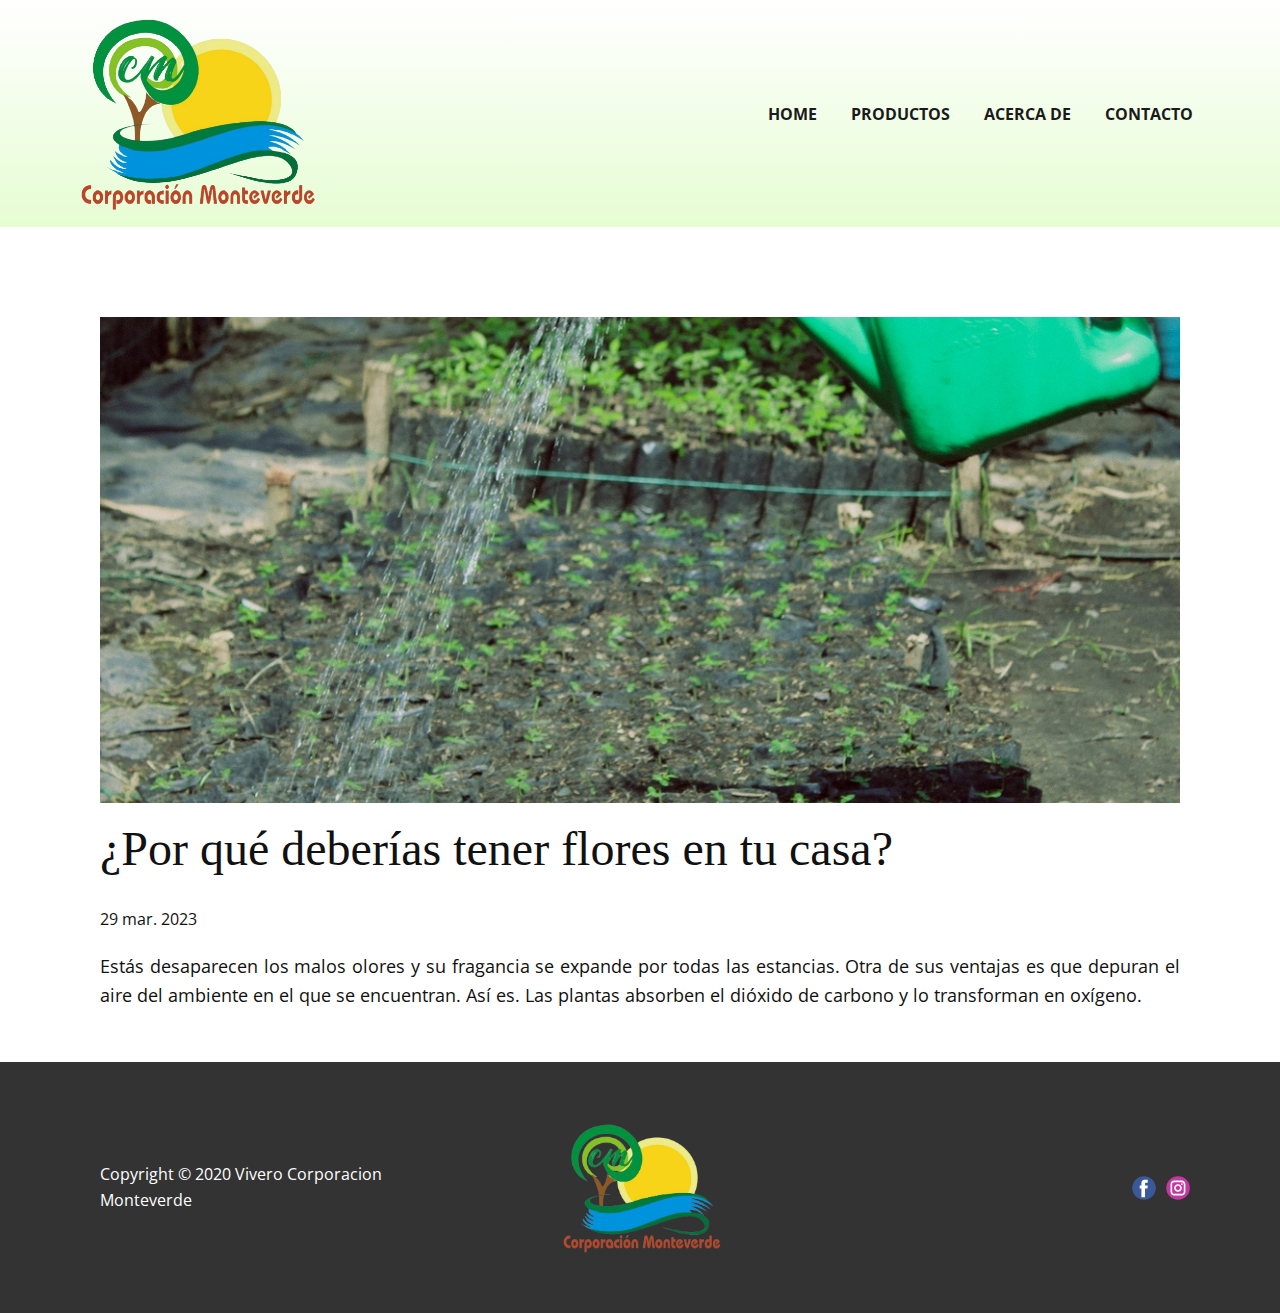
<file: blog/enviar-5.html>
<!DOCTYPE html>
<html style="font-size: 16px" lang="es">

<head>
  <meta name="viewport" content="width=device-width, initial-scale=1.0" />
  <meta charset="utf-8" />
  <meta name="keywords" content="Encabezado de la Publicación 1" />
  <meta name="description" content="" />
  <title>Informacion Adicional</title>
  <link rel="stylesheet" href="../nicepage.css" media="screen" />
  <link rel="stylesheet" href="../Post-Template.css" media="screen" />
  <script class="u-script" type="text/javascript" src="../jquery.js" defer=""></script>
  <script class="u-script" type="text/javascript" src="../nicepage.js" defer=""></script>
  <meta name="generator" content="Nicepage 5.8.2, nicepage.com" />
  <link rel="icon" href="../images/Logo-removebg-preview.png" />
  <link id="u-theme-google-font" rel="stylesheet"
    href="https://fonts.googleapis.com/css?family=Open+Sans:300,300i,400,400i,500,500i,600,600i,700,700i,800,800i" />

  <script type="application/ld+json">
    {
      "@context": "http://schema.org",
      "@type": "Organization",
      "name": "Vivero monteverde",
      "logo": "images/Logo-removebg-preview.png?rand=8651",
      "sameAs": [
        "https://www.facebook.com/silviojabit?mibextid=ZbWKwL",
        "https://instagram.com/corp_monte_verde?igshid=Y2IzZGU1MTFhOQ=="
      ]
    }
  </script>
  <meta name="theme-color" content="#478ac9" />
  <meta data-intl-tel-input-cdn-path="intlTelInput/" />
</head>

<body class="u-body u-xl-mode" data-lang="es">
  <header class="u-clearfix u-gradient u-header u-sticky u-sticky-62e2 u-header" id="sec-1575">
    <div class="u-clearfix u-sheet u-sheet-1">
      <a href="../Home.html" class="u-image u-logo u-image-1" data-image-width="500" data-image-height="385"
        title="Home">
        <img src="../images/Logo-removebg-preview.png?rand=8651" class="u-logo-image u-logo-image-1" />
      </a>
      <nav class="u-dropdown-icon u-menu u-menu-one-level u-offcanvas u-menu-1">
        <div class="menu-collapse" style="
              font-size: 1rem;
              letter-spacing: 0px;
              font-weight: 700;
              text-transform: uppercase;
            ">
          <a class="u-button-style u-custom-active-border-color u-custom-border u-custom-border-color u-custom-borders u-custom-hover-border-color u-custom-left-right-menu-spacing u-custom-padding-bottom u-custom-text-color u-custom-text-hover-color u-custom-top-bottom-menu-spacing u-nav-link u-text-active-palette-1-base u-text-hover-palette-2-base"
            href="#">
            <svg class="u-svg-link" viewBox="0 0 24 24">
              <use xmlns:xlink="http://www.w3.org/1999/xlink" xlink:href="#menu-hamburger"></use>
            </svg>
            <svg class="u-svg-content" version="1.1" id="menu-hamburger" viewBox="0 0 16 16" x="0px" y="0px"
              xmlns:xlink="http://www.w3.org/1999/xlink" xmlns="http://www.w3.org/2000/svg">
              <g>
                <rect y="1" width="16" height="2"></rect>
                <rect y="7" width="16" height="2"></rect>
                <rect y="13" width="16" height="2"></rect>
              </g>
            </svg>
          </a>
        </div>
        <div class="u-custom-menu u-nav-container">
          <ul class="u-nav u-spacing-30 u-unstyled u-nav-1">
            <li class="u-nav-item">
              <a class="u-border-2 u-border-active-palette-1-base u-border-hover-palette-1-base u-border-no-left u-border-no-right u-border-no-top u-button-style u-nav-link u-text-active-palette-1-base u-text-grey-90 u-text-hover-grey-90"
                href="../Home.html" style="padding: 10px 0px">Home</a>
            </li>
            <li class="u-nav-item">
              <a class="u-border-2 u-border-active-palette-1-base u-border-hover-palette-1-base u-border-no-left u-border-no-right u-border-no-top u-button-style u-nav-link u-text-active-palette-1-base u-text-grey-90 u-text-hover-grey-90"
                href="../Ventas.html" style="padding: 10px 0px">Productos</a>
            </li>
            <li class="u-nav-item">
              <a class="u-border-2 u-border-active-palette-1-base u-border-hover-palette-1-base u-border-no-left u-border-no-right u-border-no-top u-button-style u-nav-link u-text-active-palette-1-base u-text-grey-90 u-text-hover-grey-90"
                href="../Acerca-de.html" style="padding: 10px 0px">Acerca de</a>
            </li>
            <li class="u-nav-item">
              <a class="u-border-2 u-border-active-palette-1-base u-border-hover-palette-1-base u-border-no-left u-border-no-right u-border-no-top u-button-style u-nav-link u-text-active-palette-1-base u-text-grey-90 u-text-hover-grey-90"
                href="../Contacto.html" style="padding: 10px 0px">Contacto</a>
            </li>
          </ul>
        </div>
        <div class="u-custom-menu u-nav-container-collapse">
          <div class="u-black u-container-style u-inner-container-layout u-opacity u-opacity-95 u-sidenav">
            <div class="u-inner-container-layout u-sidenav-overflow">
              <div class="u-menu-close"></div>
              <ul class="u-align-center u-nav u-popupmenu-items u-unstyled u-nav-2">
                <li class="u-nav-item">
                  <a class="u-button-style u-nav-link" href="../Home.html">Home</a>
                </li>
                <li class="u-nav-item">
                  <a class="u-button-style u-nav-link" href="../Ventas.html">Productos</a>
                </li>
                <li class="u-nav-item">
                  <a class="u-button-style u-nav-link" href="../Acerca-de.html">Acerca de</a>
                </li>
                <li class="u-nav-item">
                  <a class="u-button-style u-nav-link" href="../Contacto.html">Contacto</a>
                </li>
              </ul>
            </div>
          </div>
          <div class="u-black u-menu-overlay u-opacity u-opacity-70"></div>
        </div>
      </nav>
    </div>
    <style class="u-sticky-style" data-style-id="62e2">
      .u-sticky-fixed.u-sticky-62e2:before,
      .u-body.u-sticky-fixed .u-sticky-62e2:before {
        borders: top right bottom left !important;
      }
    </style>
  </header>
  <section class="u-align-center u-clearfix u-section-1" id="sec-4f3c">
    <div class="u-clearfix u-sheet u-valign-middle-md u-valign-middle-sm u-valign-middle-xs u-sheet-1">
      <!--post_details-->
      <!--post_details_options_json-->
      <!--{"source":""}-->
      <!--/post_details_options_json-->
      <!--blog_post-->
      <div class="u-container-style u-expanded-width u-post-details u-post-details-1">
        <div class="u-container-layout u-valign-middle u-container-layout-1">
          <!--blog_post_image-->
          <img alt="" class="u-blog-control u-expanded-width u-image u-image-default u-image-1"
            src="../images/NewBluenigth-43.jpg" />
          <!--/blog_post_image-->
          <!--blog_post_header-->
          <h2 class="u-blog-control u-text u-text-1">
            ¿Por qué deberías tener flores en tu casa?
          </h2>
          <!--/blog_post_header-->
          <!--blog_post_metadata-->
          <div class="u-blog-control u-metadata u-metadata-1">
            <!--blog_post_metadata_date-->
            <span class="u-meta-date u-meta-icon">29 mar. 2023</span>
            <!--/blog_post_metadata_date-->
            <!--blog_post_metadata_category-->
            <!--/blog_post_metadata_category-->
            <!--blog_post_metadata_comments-->
            <!--/blog_post_metadata_comments-->
          </div>
          <!--/blog_post_metadata-->
          <!--blog_post_content-->
          <div class="u-align-justify u-blog-control u-post-content u-text u-text-2 fr-view">
            Estás desaparecen los malos olores y su fragancia se expande por
            todas las estancias. Otra de sus ventajas es que depuran el aire
            del ambiente en el que se encuentran. Así es. Las plantas absorben
            el dióxido de carbono y lo transforman en oxígeno.
          </div>
          <!--/blog_post_content-->
        </div>
      </div>
      <!--/blog_post-->
      <!--/post_details-->
    </div>
  </section>

  <footer class="u-clearfix u-footer u-grey-80" id="sec-7946">
    <div class="u-clearfix u-sheet u-sheet-1">
      <div class="u-clearfix u-expanded-width u-gutter-30 u-layout-wrap u-layout-wrap-1">
        <div class="u-gutter-0 u-layout">
          <div class="u-layout-row">
            <div
              class="u-align-center-sm u-align-center-xs u-align-left-md u-align-left-xl u-container-style u-layout-cell u-left-cell u-size-20 u-size-30-md u-layout-cell-1">
              <div class="u-container-layout u-valign-middle u-container-layout-1">
                <!--position-->
                <div data-position="" class="u-position u-position-1">
                  <!--block-->
                  <div class="u-block">
                    <div class="u-block-container u-clearfix">
                      <!--block_header-->
                      <h5 class="u-block-header u-text">
                        <!--block_header_content-->
                        <!--/block_header_content-->
                      </h5>
                      <!--/block_header-->
                      <!--block_content-->
                      <div class="u-block-content u-text">
                        <!--block_content_content-->
                        Copyright © 2020 Vivero Corporacion Monteverde
                        <!--/block_content_content-->
                      </div>
                      <!--/block_content-->
                    </div>
                  </div>
                  <!--/block-->
                </div>
                <!--/position-->
              </div>
            </div>
            <div
              class="u-align-center-sm u-align-right-md u-container-style u-layout-cell u-size-20 u-size-30-md u-layout-cell-2">
              <div class="u-container-layout u-valign-bottom u-container-layout-2">
                <a href="https://corporacionmonteverde.com.co" class="u-image u-logo u-image-1" data-image-width="500"
                  data-image-height="385">
                  <img src="../images/Logo-removebg-preview.png?rand=0718" class="u-logo-image u-logo-image-1" />
                </a>
              </div>
            </div>
            <div
              class="u-align-center-sm u-align-center-xs u-align-left-md u-align-right-lg u-align-right-xl u-container-style u-layout-cell u-right-cell u-size-20 u-size-30-md u-layout-cell-3">
              <div class="u-container-layout u-valign-middle u-container-layout-3">
                <div class="u-social-icons u-spacing-10 u-social-icons-1">
                  <a class="u-social-url" title="facebook"
                    href="https://www.facebook.com/silviojabit?mibextid=ZbWKwL"><span
                      class="u-icon u-social-facebook u-social-icon u-icon-1"><svg class="u-svg-link"
                        preserveAspectRatio="xMidYMin slice" viewBox="0 0 112 112" style="">
                        <use xmlns:xlink="http://www.w3.org/1999/xlink" xlink:href="#svg-1bef"></use>
                      </svg><svg class="u-svg-content" viewBox="0 0 112 112" x="0" y="0" id="svg-1bef">
                        <circle fill="currentColor" cx="56.1" cy="56.1" r="55"></circle>
                        <path fill="#FFFFFF" d="M73.5,31.6h-9.1c-1.4,0-3.6,0.8-3.6,3.9v8.5h12.6L72,58.3H60.8v40.8H43.9V58.3h-8V43.9h8v-9.2
      c0-6.7,3.1-17,17-17h12.5v13.9H73.5z"></path>
                      </svg></span>
                  </a>
                  <a class="u-social-url" title="instagram"
                    href="https://instagram.com/corp_monte_verde?igshid=Y2IzZGU1MTFhOQ=="><span
                      class="u-icon u-social-icon u-social-instagram u-icon-2"><svg class="u-svg-link"
                        preserveAspectRatio="xMidYMin slice" viewBox="0 0 112 112" style="">
                        <use xmlns:xlink="http://www.w3.org/1999/xlink" xlink:href="#svg-3dea"></use>
                      </svg><svg class="u-svg-content" viewBox="0 0 112 112" x="0" y="0" id="svg-3dea">
                        <circle fill="currentColor" cx="56.1" cy="56.1" r="55"></circle>
                        <path fill="#FFFFFF"
                          d="M55.9,38.2c-9.9,0-17.9,8-17.9,17.9C38,66,46,74,55.9,74c9.9,0,17.9-8,17.9-17.9C73.8,46.2,65.8,38.2,55.9,38.2
      z M55.9,66.4c-5.7,0-10.3-4.6-10.3-10.3c-0.1-5.7,4.6-10.3,10.3-10.3c5.7,0,10.3,4.6,10.3,10.3C66.2,61.8,61.6,66.4,55.9,66.4z"></path>
                        <path fill="#FFFFFF"
                          d="M74.3,33.5c-2.3,0-4.2,1.9-4.2,4.2s1.9,4.2,4.2,4.2s4.2-1.9,4.2-4.2S76.6,33.5,74.3,33.5z">
                        </path>
                        <path fill="#FFFFFF" d="M73.1,21.3H38.6c-9.7,0-17.5,7.9-17.5,17.5v34.5c0,9.7,7.9,17.6,17.5,17.6h34.5c9.7,0,17.5-7.9,17.5-17.5V38.8
      C90.6,29.1,82.7,21.3,73.1,21.3z M83,73.3c0,5.5-4.5,9.9-9.9,9.9H38.6c-5.5,0-9.9-4.5-9.9-9.9V38.8c0-5.5,4.5-9.9,9.9-9.9h34.5
      c5.5,0,9.9,4.5,9.9,9.9V73.3z"></path>
                      </svg></span>
                  </a>
                </div>
              </div>
            </div>
          </div>
        </div>
      </div>
    </div>
  </footer>
</body>

</html>
</file>
